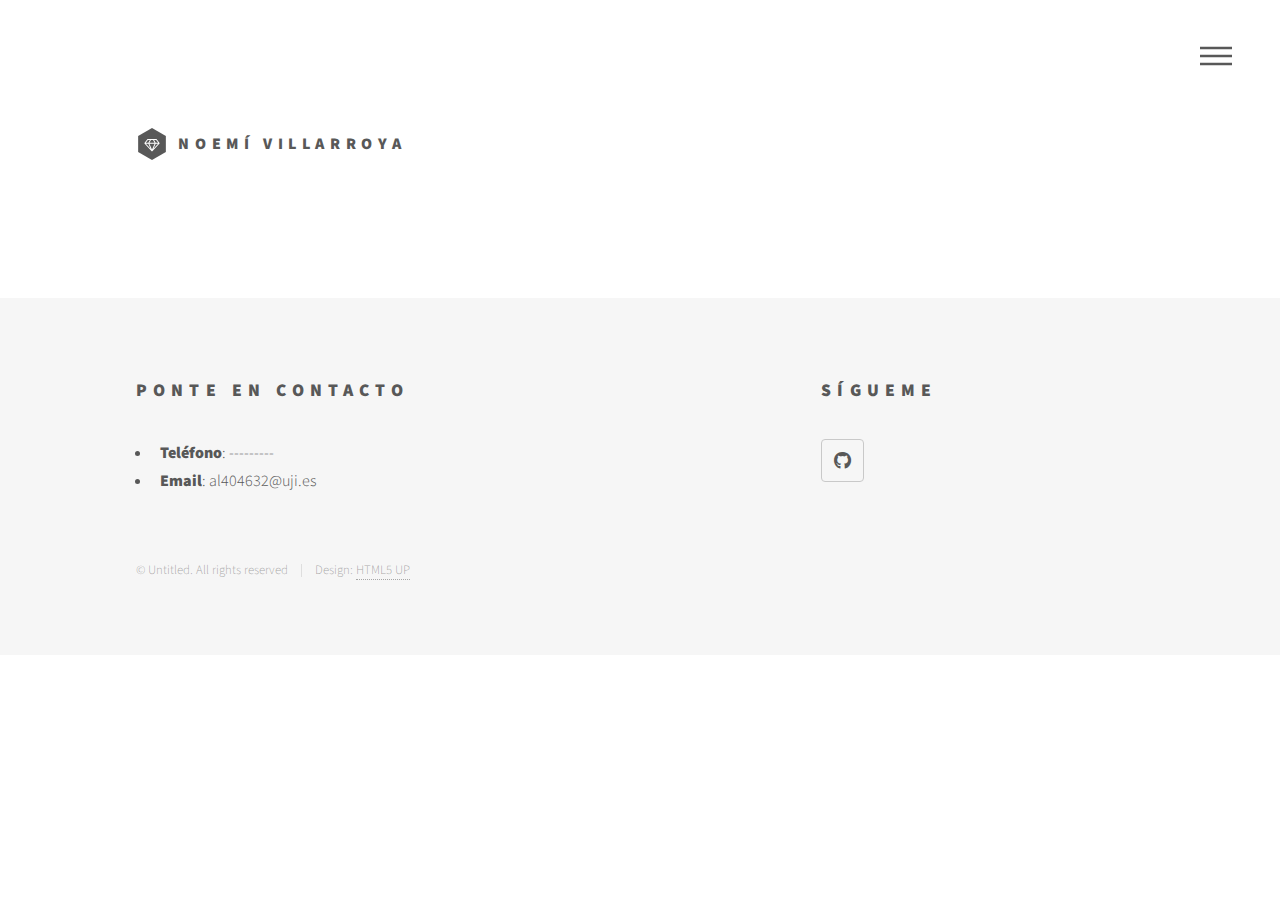
<file: Contacto.html>
<!DOCTYPE HTML>
<!--
	Phantom by HTML5 UP
	html5up.net | @ajlkn
	Free for personal and commercial use under the CCA 3.0 license (html5up.net/license)
-->
<html>
	<head>
		<title>Noemí Villarroya | Sobre Mí</title>
		<meta charset="utf-8" />
		<meta name="viewport" content="width=device-width, initial-scale=1, user-scalable=no" />
		<link rel="stylesheet" href="assets/css/main.css" />
		<noscript><link rel="stylesheet" href="assets/css/noscript.css" /></noscript>
	</head>
	<body class="is-preload">
		<!-- Wrapper -->
			<div id="wrapper">

				<!-- Header -->
					<header id="header">
						<div class="inner">

							<!-- Logo -->
								<a href="SobreMi.html" class="logo">
									<span class="symbol"><img src="images/logo.svg" alt="" /></span><span class="title">Noemí Villarroya</span>
								</a>

							<!-- Nav -->
								<nav>
									<ul>
										<li><a href="#menu">Menú</a></li>
									</ul>
								</nav>

						</div>
					</header>

				<!-- Menu -->
					<nav id="menu">
						<h2>Menú</h2>
						<ul>
							<li><a href="portfolio.html">Inicio</a></li>
							<li><a href="SobreMi.html">Sobre Mí</a></li>
							<li><a href="UltimosTrabajos.html">Últimos trabajos</a></li>
							<!--<li><a href="generic.html">Blog</a></li>-->
							<li><a href="Contacto.html">Contacto</a></li>
							<!--<li><a href="elements.html">Elements</a></li>-->
						</ul>
					</nav>

				<!-- Main -->
					<div id="main">
						<div class="inner">
						</div>
					</div>
				<!-- Footer -->
					<footer id="footer">
						<div class="inner">
							<section>
								<h2>Ponte en Contacto</h2>
								<!--<form method="post" action="#">
									<div class="fields">
										<div class="field half">
											<input type="text" name="name" id="name" placeholder="Name" />
										</div>
										<div class="field half">
											<input type="email" name="email" id="email" placeholder="Email" />
										</div>
										<div class="field">
											<textarea name="message" id="message" placeholder="Message"></textarea>
										</div>
									</div>
									<ul class="actions">
										<li><input type="submit" value="Send" class="primary" /></li>
									</ul>
								</form>-->

								<ul>
								<li><b>Teléfono</b>: --------- </li>
								<li><b>Email</b>: al404632@uji.es </li>
								</ul>
							</section>
							<section>
								<h2>Sígueme</h2>
								<ul class="icons">
									<!--<li><a href="#" class="icon brands style2 fa-twitter"><span class="label">Twitter</span></a></li>
									<li><a href="#" class="icon brands style2 fa-instagram"><span class="label">Instagram</span></a></li>-->
									<li><a href="https://github.com/Noemi09/Noemi09.github.io" class="icon brands style2 fa-github"><span class="label">GitHub</span></a></li>
									
								</ul>
							</section>
							<ul class="copyright">
								<li>&copy; Untitled. All rights reserved</li><li>Design: <a href="http://html5up.net">HTML5 UP</a></li>
							</ul>
						</div>
					</footer>

			</div>

		<!-- Scripts -->
			<script src="assets/js/jquery.min.js"></script>
			<script src="assets/js/browser.min.js"></script>
			<script src="assets/js/breakpoints.min.js"></script>
			<script src="assets/js/util.js"></script>
			<script src="assets/js/main.js"></script>

	</body>
</html>
</file>
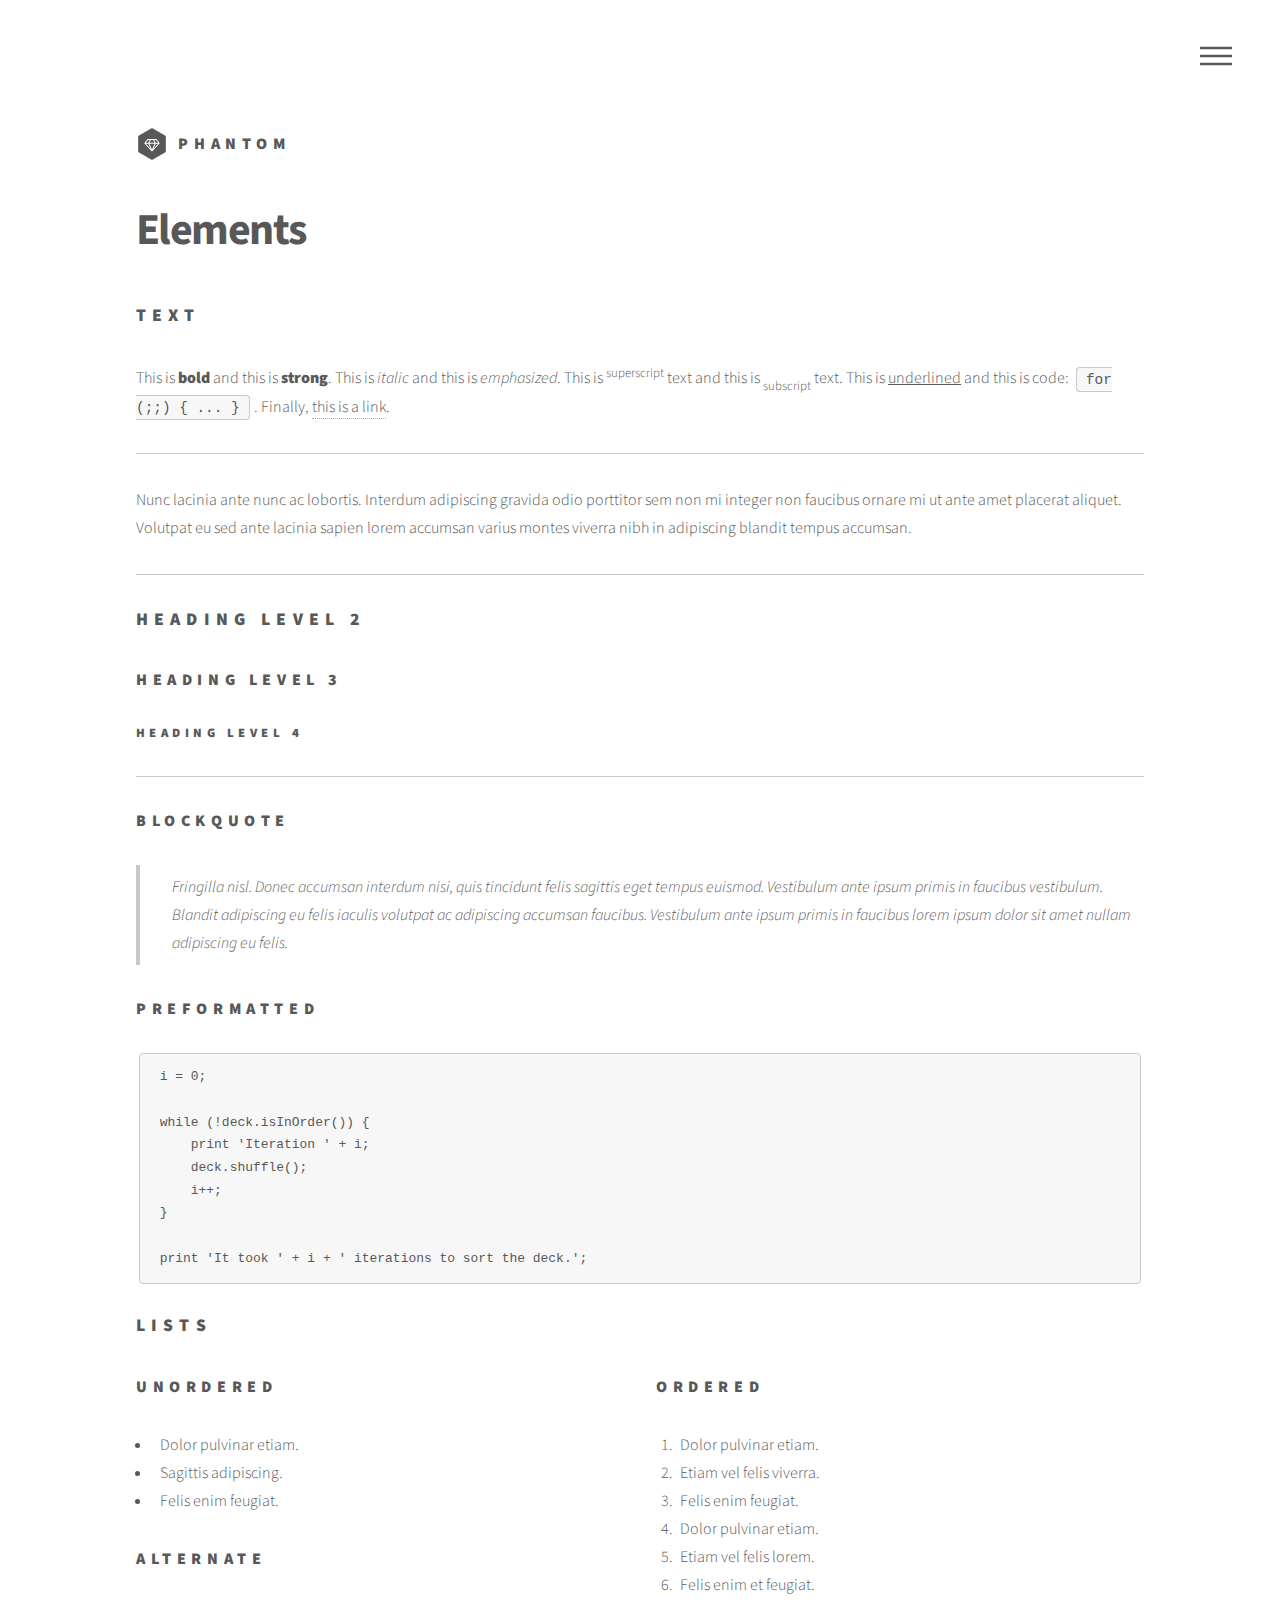
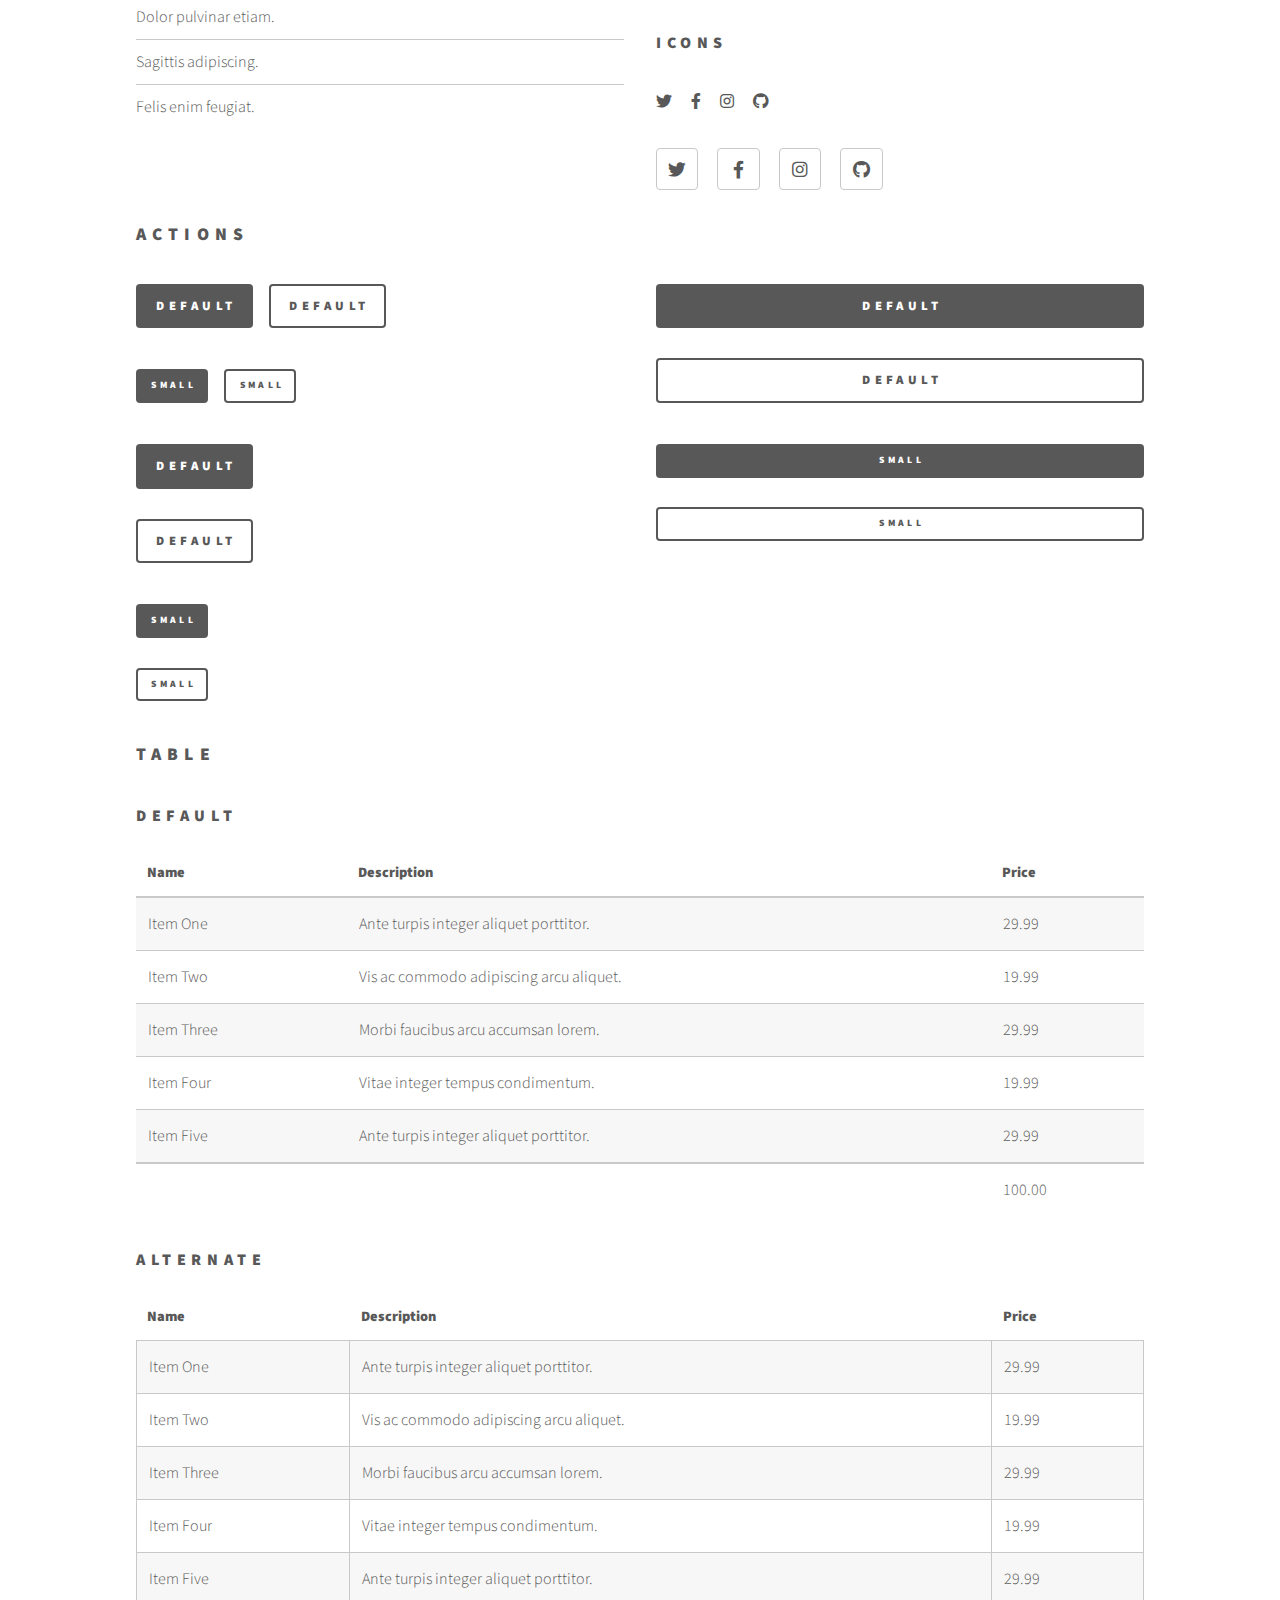
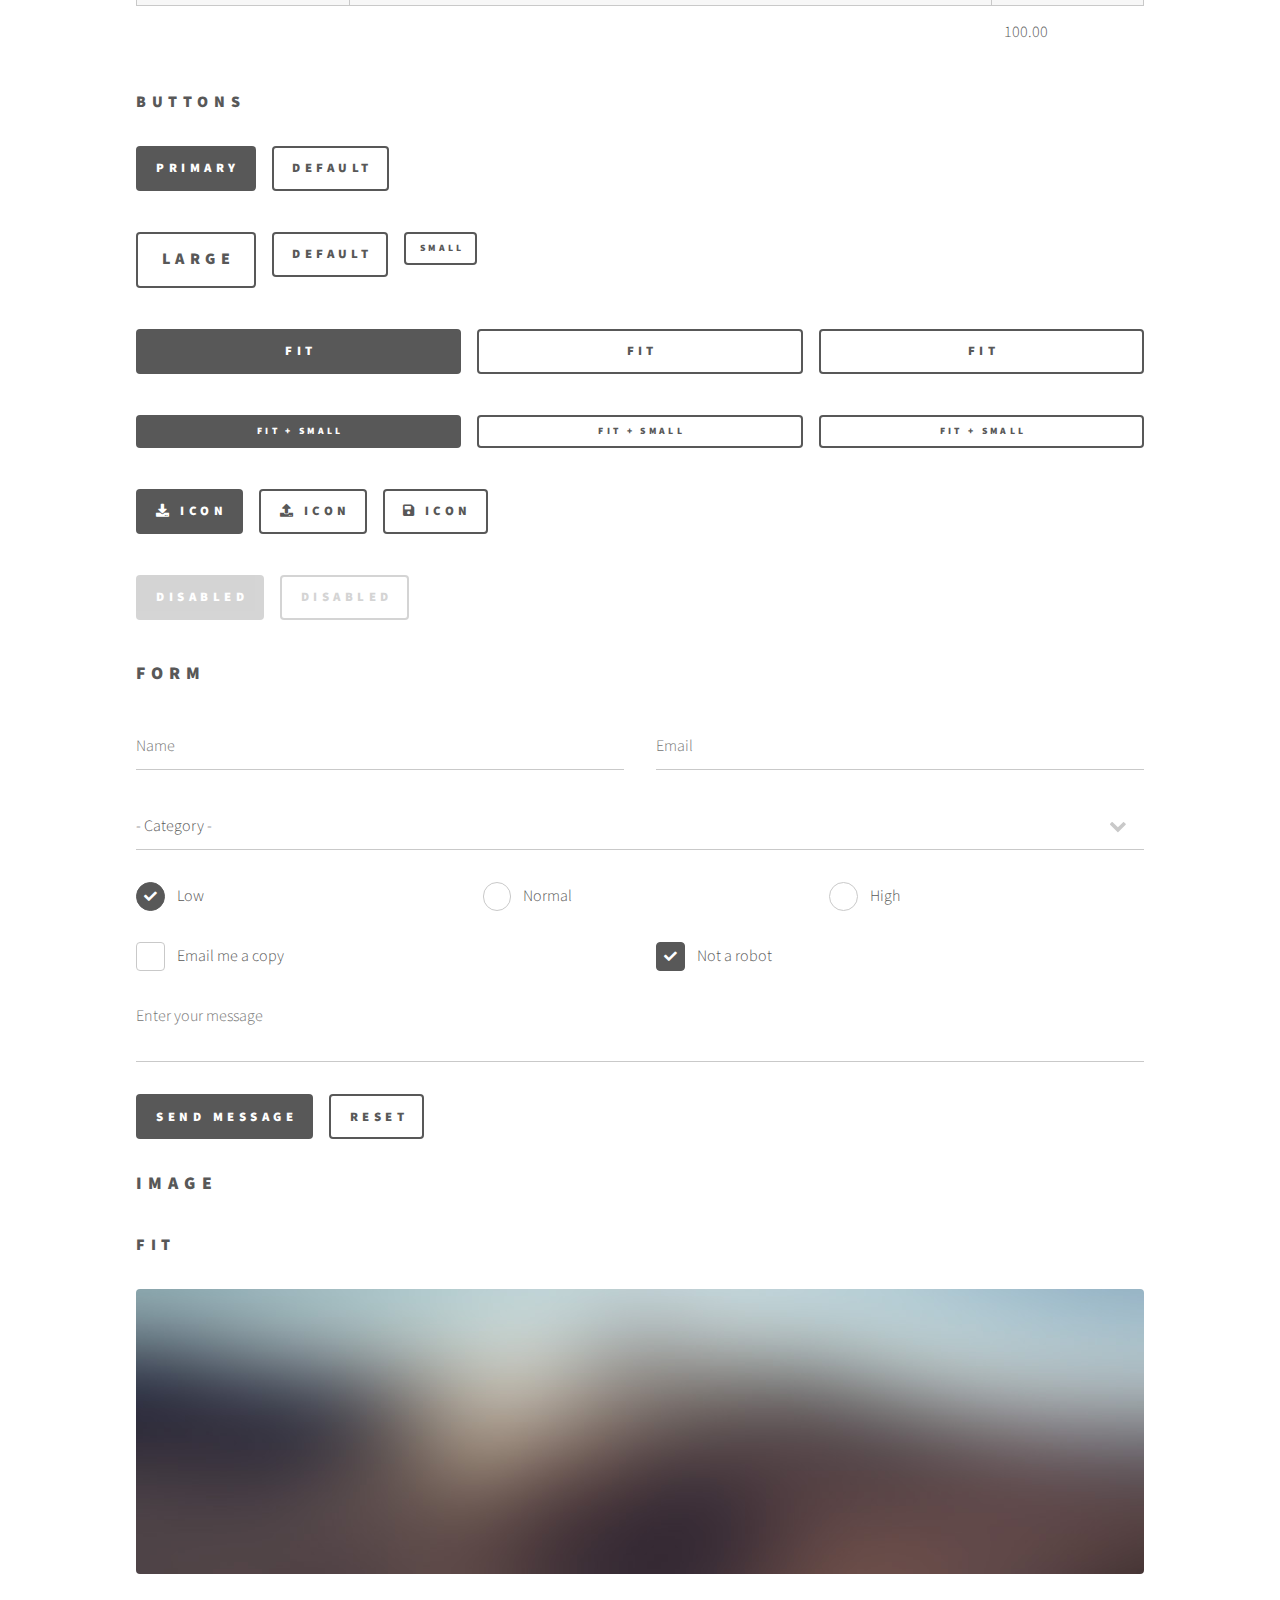
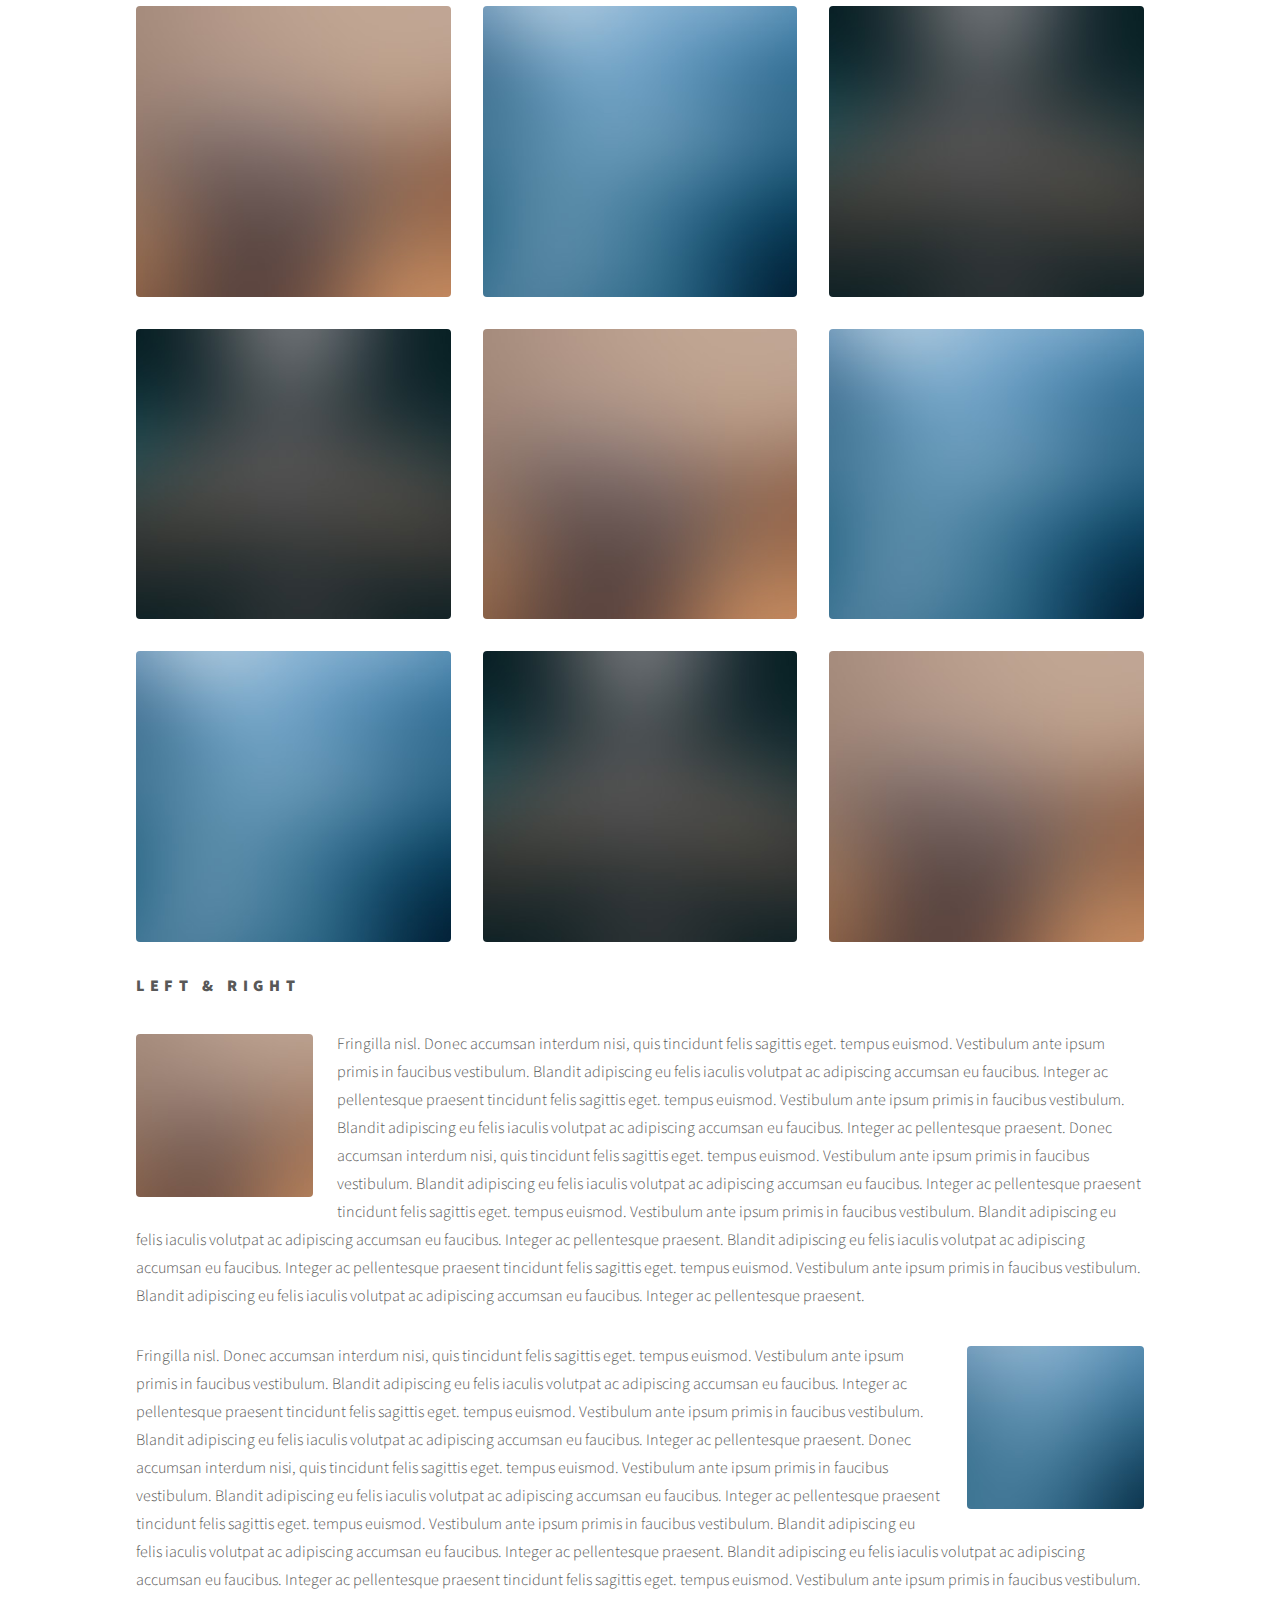
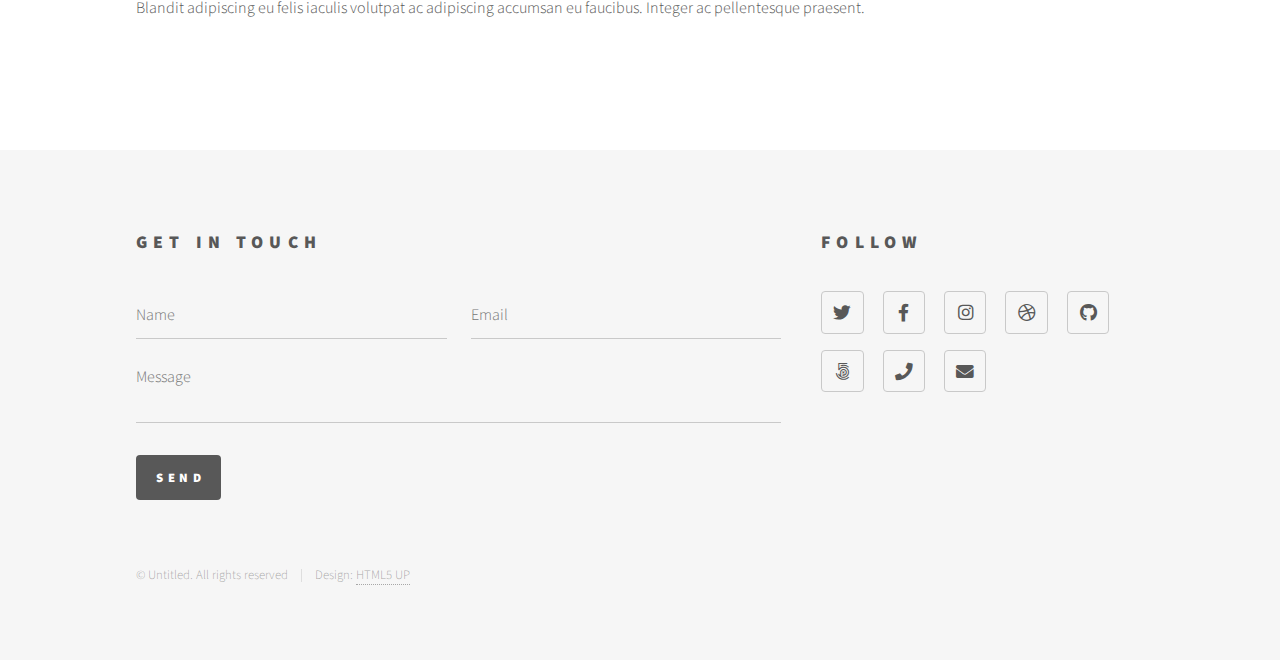
<file: elements.html>
<!DOCTYPE HTML>
<!--
	Phantom by HTML5 UP
	html5up.net | @ajlkn
	Free for personal and commercial use under the CCA 3.0 license (html5up.net/license)
-->
<html>
	<head>
		<title>Elements - Phantom by HTML5 UP</title>
		<meta charset="utf-8" />
		<meta name="viewport" content="width=device-width, initial-scale=1, user-scalable=no" />
		<link rel="stylesheet" href="assets/css/main.css" />
		<noscript><link rel="stylesheet" href="assets/css/noscript.css" /></noscript>
	</head>
	<body class="is-preload">
		<!-- Wrapper -->
			<div id="wrapper">

				<!-- Header -->
					<header id="header">
						<div class="inner">

							<!-- Logo -->
								<a href="index.html" class="logo">
									<span class="symbol"><img src="images/logo.svg" alt="" /></span><span class="title">Phantom</span>
								</a>

							<!-- Nav -->
								<nav>
									<ul>
										<li><a href="#menu">Menu</a></li>
									</ul>
								</nav>

						</div>
					</header>

				<!-- Menu -->
					<nav id="menu">
						<h2>Menu</h2>
						<ul>
							<li><a href="index.html">Home</a></li>
							<li><a href="generic.html">Ipsum veroeros</a></li>
							<li><a href="generic.html">Tempus etiam</a></li>
							<li><a href="generic.html">Consequat dolor</a></li>
							<li><a href="elements.html">Elements</a></li>
						</ul>
					</nav>

				<!-- Main -->
					<div id="main">
						<div class="inner">
							<h1>Elements</h1>

							<!-- Text -->
								<section>
									<h2>Text</h2>
									<p>This is <b>bold</b> and this is <strong>strong</strong>. This is <i>italic</i> and this is <em>emphasized</em>.
									This is <sup>superscript</sup> text and this is <sub>subscript</sub> text.
									This is <u>underlined</u> and this is code: <code>for (;;) { ... }</code>. Finally, <a href="#">this is a link</a>.</p>
									<hr />
									<p>Nunc lacinia ante nunc ac lobortis. Interdum adipiscing gravida odio porttitor sem non mi integer non faucibus ornare mi ut ante amet placerat aliquet. Volutpat eu sed ante lacinia sapien lorem accumsan varius montes viverra nibh in adipiscing blandit tempus accumsan.</p>
									<hr />
									<h2>Heading Level 2</h2>
									<h3>Heading Level 3</h3>
									<h4>Heading Level 4</h4>
									<hr />
									<h3>Blockquote</h3>
									<blockquote>Fringilla nisl. Donec accumsan interdum nisi, quis tincidunt felis sagittis eget tempus euismod. Vestibulum ante ipsum primis in faucibus vestibulum. Blandit adipiscing eu felis iaculis volutpat ac adipiscing accumsan faucibus. Vestibulum ante ipsum primis in faucibus lorem ipsum dolor sit amet nullam adipiscing eu felis.</blockquote>
									<h3>Preformatted</h3>
									<pre><code>i = 0;

while (!deck.isInOrder()) {
    print 'Iteration ' + i;
    deck.shuffle();
    i++;
}

print 'It took ' + i + ' iterations to sort the deck.';</code></pre>
								</section>

							<!-- Lists -->
								<section>
									<h2>Lists</h2>
									<div class="row">
										<div class="col-6 col-12-medium">
											<h3>Unordered</h3>
											<ul>
												<li>Dolor pulvinar etiam.</li>
												<li>Sagittis adipiscing.</li>
												<li>Felis enim feugiat.</li>
											</ul>
											<h3>Alternate</h3>
											<ul class="alt">
												<li>Dolor pulvinar etiam.</li>
												<li>Sagittis adipiscing.</li>
												<li>Felis enim feugiat.</li>
											</ul>
										</div>
										<div class="col-6 col-12-medium">
											<h3>Ordered</h3>
											<ol>
												<li>Dolor pulvinar etiam.</li>
												<li>Etiam vel felis viverra.</li>
												<li>Felis enim feugiat.</li>
												<li>Dolor pulvinar etiam.</li>
												<li>Etiam vel felis lorem.</li>
												<li>Felis enim et feugiat.</li>
											</ol>
											<h3>Icons</h3>
											<ul class="icons">
												<li><a href="#" class="icon brands style1 fa-twitter"><span class="label">Twitter</span></a></li>
												<li><a href="#" class="icon brands style1 fa-facebook-f"><span class="label">Facebook</span></a></li>
												<li><a href="#" class="icon brands style1 fa-instagram"><span class="label">Instagram</span></a></li>
												<li><a href="#" class="icon brands style1 fa-github"><span class="label">Github</span></a></li>
											</ul>
											<ul class="icons">
												<li><a href="#" class="icon brands style2 fa-twitter"><span class="label">Twitter</span></a></li>
												<li><a href="#" class="icon brands style2 fa-facebook-f"><span class="label">Facebook</span></a></li>
												<li><a href="#" class="icon brands style2 fa-instagram"><span class="label">Instagram</span></a></li>
												<li><a href="#" class="icon brands style2 fa-github"><span class="label">Github</span></a></li>
											</ul>
										</div>
									</div>
									<h2>Actions</h2>
									<div class="row">
										<div class="col-6 col-12-medium">
											<ul class="actions">
												<li><a href="#" class="button primary">Default</a></li>
												<li><a href="#" class="button">Default</a></li>
											</ul>
											<ul class="actions small">
												<li><a href="#" class="button primary small">Small</a></li>
												<li><a href="#" class="button small">Small</a></li>
											</ul>
											<ul class="actions stacked">
												<li><a href="#" class="button primary">Default</a></li>
												<li><a href="#" class="button">Default</a></li>
											</ul>
											<ul class="actions stacked">
												<li><a href="#" class="button primary small">Small</a></li>
												<li><a href="#" class="button small">Small</a></li>
											</ul>
										</div>
										<div class="col-6 col-12-medium">
											<ul class="actions stacked">
												<li><a href="#" class="button primary fit">Default</a></li>
												<li><a href="#" class="button fit">Default</a></li>
											</ul>
											<ul class="actions stacked">
												<li><a href="#" class="button primary small fit">Small</a></li>
												<li><a href="#" class="button small fit">Small</a></li>
											</ul>
										</div>
									</div>
								</section>

							<!-- Table -->
								<section>
									<h2>Table</h2>
									<h3>Default</h3>
									<div class="table-wrapper">
										<table>
											<thead>
												<tr>
													<th>Name</th>
													<th>Description</th>
													<th>Price</th>
												</tr>
											</thead>
											<tbody>
												<tr>
													<td>Item One</td>
													<td>Ante turpis integer aliquet porttitor.</td>
													<td>29.99</td>
												</tr>
												<tr>
													<td>Item Two</td>
													<td>Vis ac commodo adipiscing arcu aliquet.</td>
													<td>19.99</td>
												</tr>
												<tr>
													<td>Item Three</td>
													<td> Morbi faucibus arcu accumsan lorem.</td>
													<td>29.99</td>
												</tr>
												<tr>
													<td>Item Four</td>
													<td>Vitae integer tempus condimentum.</td>
													<td>19.99</td>
												</tr>
												<tr>
													<td>Item Five</td>
													<td>Ante turpis integer aliquet porttitor.</td>
													<td>29.99</td>
												</tr>
											</tbody>
											<tfoot>
												<tr>
													<td colspan="2"></td>
													<td>100.00</td>
												</tr>
											</tfoot>
										</table>
									</div>

									<h3>Alternate</h3>
									<div class="table-wrapper">
										<table class="alt">
											<thead>
												<tr>
													<th>Name</th>
													<th>Description</th>
													<th>Price</th>
												</tr>
											</thead>
											<tbody>
												<tr>
													<td>Item One</td>
													<td>Ante turpis integer aliquet porttitor.</td>
													<td>29.99</td>
												</tr>
												<tr>
													<td>Item Two</td>
													<td>Vis ac commodo adipiscing arcu aliquet.</td>
													<td>19.99</td>
												</tr>
												<tr>
													<td>Item Three</td>
													<td> Morbi faucibus arcu accumsan lorem.</td>
													<td>29.99</td>
												</tr>
												<tr>
													<td>Item Four</td>
													<td>Vitae integer tempus condimentum.</td>
													<td>19.99</td>
												</tr>
												<tr>
													<td>Item Five</td>
													<td>Ante turpis integer aliquet porttitor.</td>
													<td>29.99</td>
												</tr>
											</tbody>
											<tfoot>
												<tr>
													<td colspan="2"></td>
													<td>100.00</td>
												</tr>
											</tfoot>
										</table>
									</div>
								</section>

							<!-- Buttons -->
								<section>
									<h3>Buttons</h3>
									<ul class="actions">
										<li><a href="#" class="button primary">Primary</a></li>
										<li><a href="#" class="button">Default</a></li>
									</ul>
									<ul class="actions">
										<li><a href="#" class="button large">Large</a></li>
										<li><a href="#" class="button">Default</a></li>
										<li><a href="#" class="button small">Small</a></li>
									</ul>
									<ul class="actions fit">
										<li><a href="#" class="button primary fit">Fit</a></li>
										<li><a href="#" class="button fit">Fit</a></li>
										<li><a href="#" class="button fit">Fit</a></li>
									</ul>
									<ul class="actions fit small">
										<li><a href="#" class="button primary fit small">Fit + Small</a></li>
										<li><a href="#" class="button fit small">Fit + Small</a></li>
										<li><a href="#" class="button fit small">Fit + Small</a></li>
									</ul>
									<ul class="actions">
										<li><a href="#" class="button primary icon solid fa-download">Icon</a></li>
										<li><a href="#" class="button icon solid fa-upload">Icon</a></li>
										<li><a href="#" class="button icon solid fa-save">Icon</a></li>
									</ul>
									<ul class="actions">
										<li><span class="button primary disabled">Disabled</span></li>
										<li><span class="button disabled">Disabled</span></li>
									</ul>
								</section>

							<!-- Form -->
								<section>
									<h2>Form</h2>
									<form method="post" action="#">
										<div class="row gtr-uniform">
											<div class="col-6 col-12-xsmall">
												<input type="text" name="demo-name" id="demo-name" value="" placeholder="Name" />
											</div>
											<div class="col-6 col-12-xsmall">
												<input type="email" name="demo-email" id="demo-email" value="" placeholder="Email" />
											</div>
											<div class="col-12">
												<select name="demo-category" id="demo-category">
													<option value="">- Category -</option>
													<option value="1">Manufacturing</option>
													<option value="1">Shipping</option>
													<option value="1">Administration</option>
													<option value="1">Human Resources</option>
												</select>
											</div>
											<div class="col-4 col-12-small">
												<input type="radio" id="demo-priority-low" name="demo-priority" checked>
												<label for="demo-priority-low">Low</label>
											</div>
											<div class="col-4 col-12-small">
												<input type="radio" id="demo-priority-normal" name="demo-priority">
												<label for="demo-priority-normal">Normal</label>
											</div>
											<div class="col-4 col-12-small">
												<input type="radio" id="demo-priority-high" name="demo-priority">
												<label for="demo-priority-high">High</label>
											</div>
											<div class="col-6 col-12-small">
												<input type="checkbox" id="demo-copy" name="demo-copy">
												<label for="demo-copy">Email me a copy</label>
											</div>
											<div class="col-6 col-12-small">
												<input type="checkbox" id="demo-human" name="demo-human" checked>
												<label for="demo-human">Not a robot</label>
											</div>
											<div class="col-12">
												<textarea name="demo-message" id="demo-message" placeholder="Enter your message" rows="6"></textarea>
											</div>
											<div class="col-12">
												<ul class="actions">
													<li><input type="submit" value="Send Message" class="primary" /></li>
													<li><input type="reset" value="Reset" /></li>
												</ul>
											</div>
										</div>
									</form>
								</section>

							<!-- Image -->
								<section>
									<h2>Image</h2>
									<h3>Fit</h3>
									<div class="box alt">
										<div class="row gtr-uniform">
											<div class="col-12"><span class="image fit"><img src="images/pic13.jpg" alt="" /></span></div>
											<div class="col-4"><span class="image fit"><img src="images/pic01.jpg" alt="" /></span></div>
											<div class="col-4"><span class="image fit"><img src="images/pic02.jpg" alt="" /></span></div>
											<div class="col-4"><span class="image fit"><img src="images/pic03.jpg" alt="" /></span></div>
											<div class="col-4"><span class="image fit"><img src="images/pic03.jpg" alt="" /></span></div>
											<div class="col-4"><span class="image fit"><img src="images/pic01.jpg" alt="" /></span></div>
											<div class="col-4"><span class="image fit"><img src="images/pic02.jpg" alt="" /></span></div>
											<div class="col-4"><span class="image fit"><img src="images/pic02.jpg" alt="" /></span></div>
											<div class="col-4"><span class="image fit"><img src="images/pic03.jpg" alt="" /></span></div>
											<div class="col-4"><span class="image fit"><img src="images/pic01.jpg" alt="" /></span></div>
										</div>
									</div>
									<h3>Left &amp; Right</h3>
									<p><span class="image left"><img src="images/pic14.jpg" alt="" /></span>Fringilla nisl. Donec accumsan interdum nisi, quis tincidunt felis sagittis eget. tempus euismod. Vestibulum ante ipsum primis in faucibus vestibulum. Blandit adipiscing eu felis iaculis volutpat ac adipiscing accumsan eu faucibus. Integer ac pellentesque praesent tincidunt felis sagittis eget. tempus euismod. Vestibulum ante ipsum primis in faucibus vestibulum. Blandit adipiscing eu felis iaculis volutpat ac adipiscing accumsan eu faucibus. Integer ac pellentesque praesent. Donec accumsan interdum nisi, quis tincidunt felis sagittis eget. tempus euismod. Vestibulum ante ipsum primis in faucibus vestibulum. Blandit adipiscing eu felis iaculis volutpat ac adipiscing accumsan eu faucibus. Integer ac pellentesque praesent tincidunt felis sagittis eget. tempus euismod. Vestibulum ante ipsum primis in faucibus vestibulum. Blandit adipiscing eu felis iaculis volutpat ac adipiscing accumsan eu faucibus. Integer ac pellentesque praesent. Blandit adipiscing eu felis iaculis volutpat ac adipiscing accumsan eu faucibus. Integer ac pellentesque praesent tincidunt felis sagittis eget. tempus euismod. Vestibulum ante ipsum primis in faucibus vestibulum. Blandit adipiscing eu felis iaculis volutpat ac adipiscing accumsan eu faucibus. Integer ac pellentesque praesent.</p>
									<p><span class="image right"><img src="images/pic15.jpg" alt="" /></span>Fringilla nisl. Donec accumsan interdum nisi, quis tincidunt felis sagittis eget. tempus euismod. Vestibulum ante ipsum primis in faucibus vestibulum. Blandit adipiscing eu felis iaculis volutpat ac adipiscing accumsan eu faucibus. Integer ac pellentesque praesent tincidunt felis sagittis eget. tempus euismod. Vestibulum ante ipsum primis in faucibus vestibulum. Blandit adipiscing eu felis iaculis volutpat ac adipiscing accumsan eu faucibus. Integer ac pellentesque praesent. Donec accumsan interdum nisi, quis tincidunt felis sagittis eget. tempus euismod. Vestibulum ante ipsum primis in faucibus vestibulum. Blandit adipiscing eu felis iaculis volutpat ac adipiscing accumsan eu faucibus. Integer ac pellentesque praesent tincidunt felis sagittis eget. tempus euismod. Vestibulum ante ipsum primis in faucibus vestibulum. Blandit adipiscing eu felis iaculis volutpat ac adipiscing accumsan eu faucibus. Integer ac pellentesque praesent. Blandit adipiscing eu felis iaculis volutpat ac adipiscing accumsan eu faucibus. Integer ac pellentesque praesent tincidunt felis sagittis eget. tempus euismod. Vestibulum ante ipsum primis in faucibus vestibulum. Blandit adipiscing eu felis iaculis volutpat ac adipiscing accumsan eu faucibus. Integer ac pellentesque praesent.</p>
								</section>

						</div>
					</div>

				<!-- Footer -->
					<footer id="footer">
						<div class="inner">
							<section>
								<h2>Get in touch</h2>
								<form method="post" action="#">
									<div class="fields">
										<div class="field half">
											<input type="text" name="name" id="name" placeholder="Name" />
										</div>
										<div class="field half">
											<input type="email" name="email" id="email" placeholder="Email" />
										</div>
										<div class="field">
											<textarea name="message" id="message" placeholder="Message"></textarea>
										</div>
									</div>
									<ul class="actions">
										<li><input type="submit" value="Send" class="primary" /></li>
									</ul>
								</form>
							</section>
							<section>
								<h2>Follow</h2>
								<ul class="icons">
									<li><a href="#" class="icon brands style2 fa-twitter"><span class="label">Twitter</span></a></li>
									<li><a href="#" class="icon brands style2 fa-facebook-f"><span class="label">Facebook</span></a></li>
									<li><a href="#" class="icon brands style2 fa-instagram"><span class="label">Instagram</span></a></li>
									<li><a href="#" class="icon brands style2 fa-dribbble"><span class="label">Dribbble</span></a></li>
									<li><a href="#" class="icon brands style2 fa-github"><span class="label">GitHub</span></a></li>
									<li><a href="#" class="icon brands style2 fa-500px"><span class="label">500px</span></a></li>
									<li><a href="#" class="icon solid style2 fa-phone"><span class="label">Phone</span></a></li>
									<li><a href="#" class="icon solid style2 fa-envelope"><span class="label">Email</span></a></li>
								</ul>
							</section>
							<ul class="copyright">
								<li>&copy; Untitled. All rights reserved</li><li>Design: <a href="http://html5up.net">HTML5 UP</a></li>
							</ul>
						</div>
					</footer>

			</div>

		<!-- Scripts -->
			<script src="assets/js/jquery.min.js"></script>
			<script src="assets/js/browser.min.js"></script>
			<script src="assets/js/breakpoints.min.js"></script>
			<script src="assets/js/util.js"></script>
			<script src="assets/js/main.js"></script>

	</body>
</html>
</file>
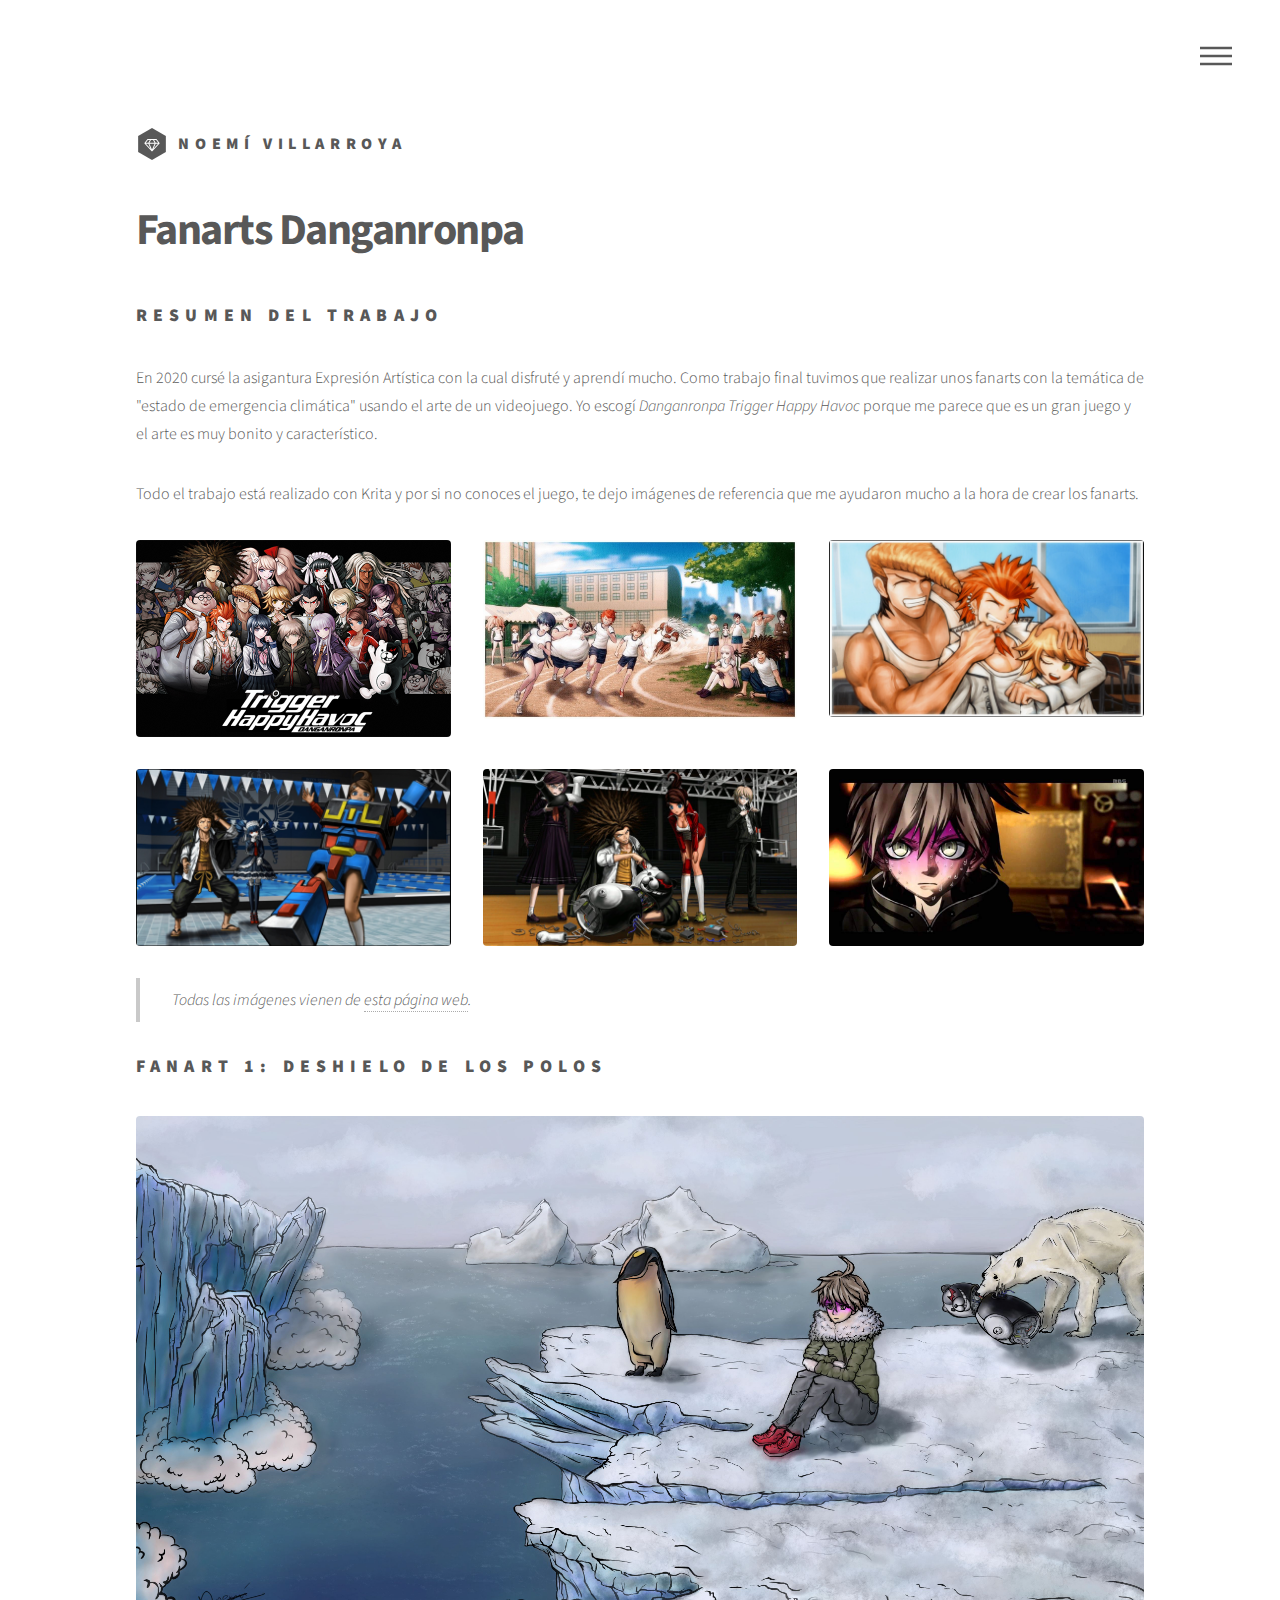
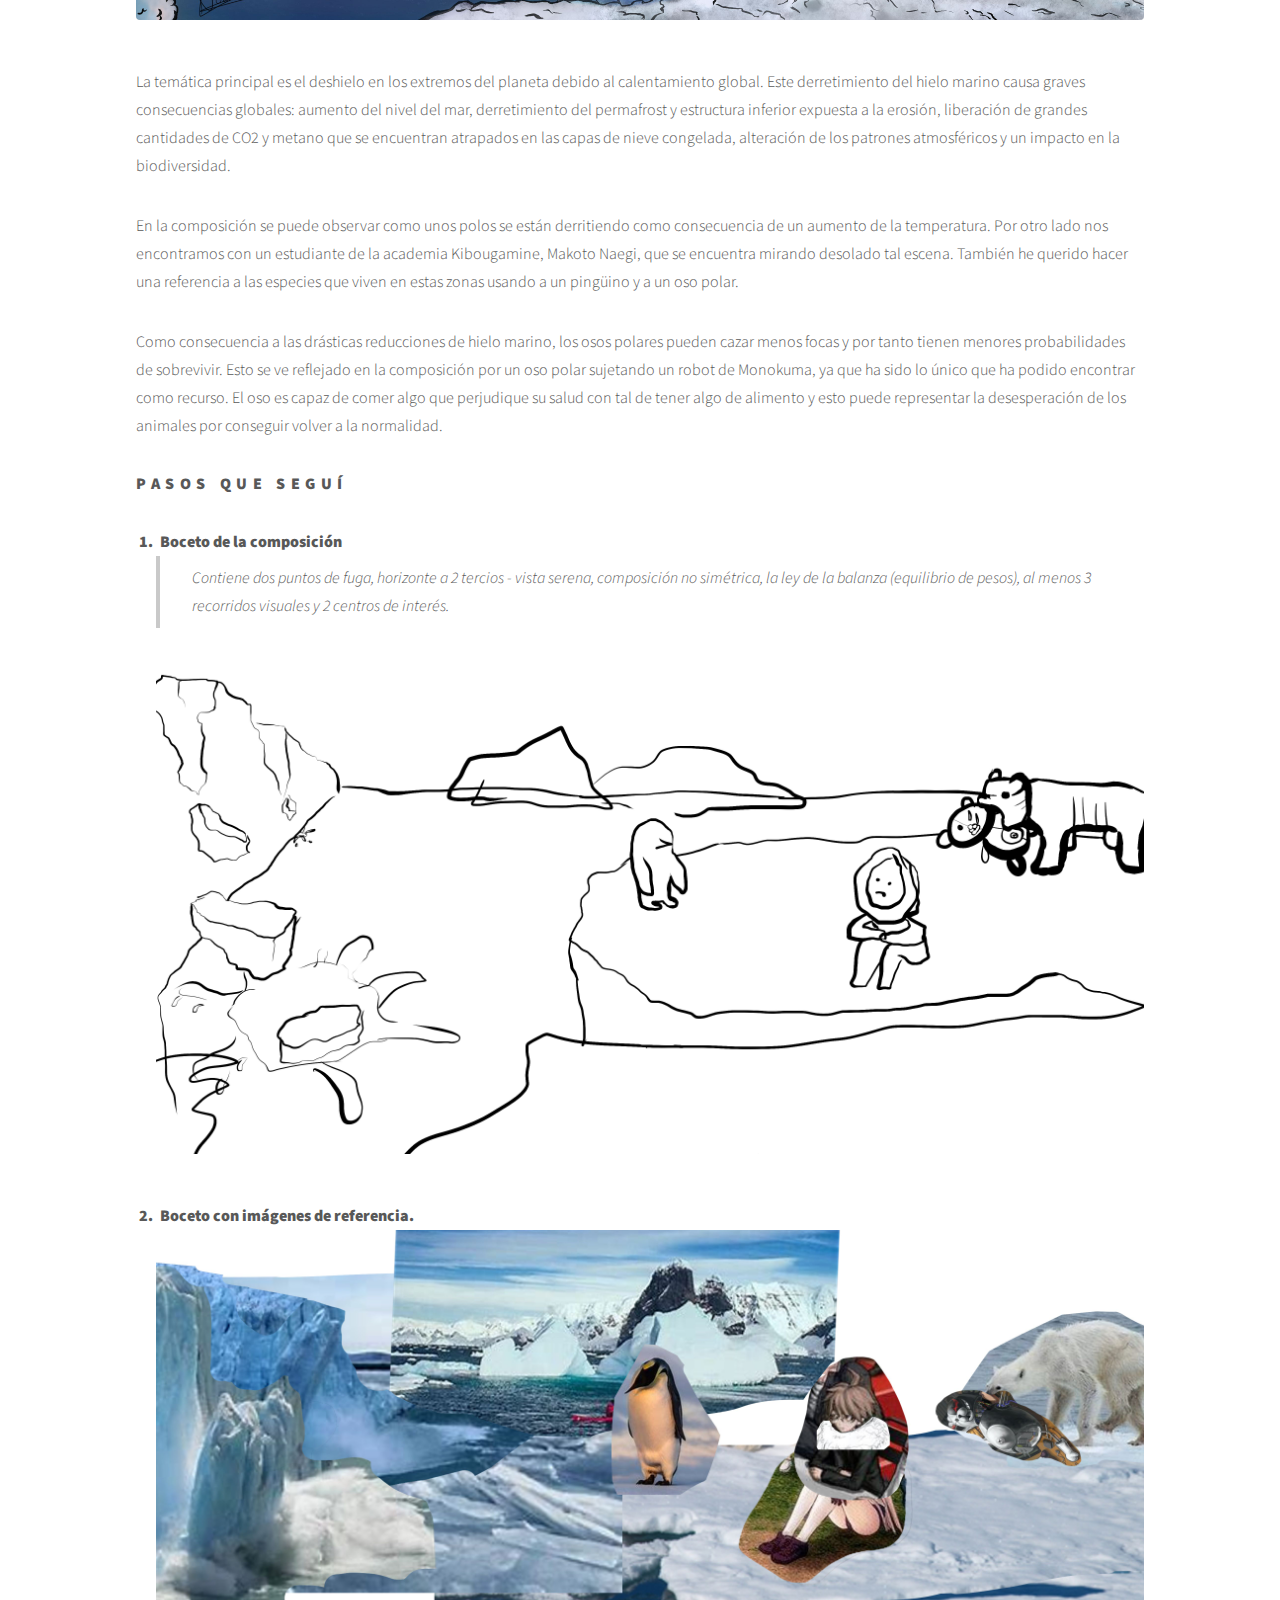
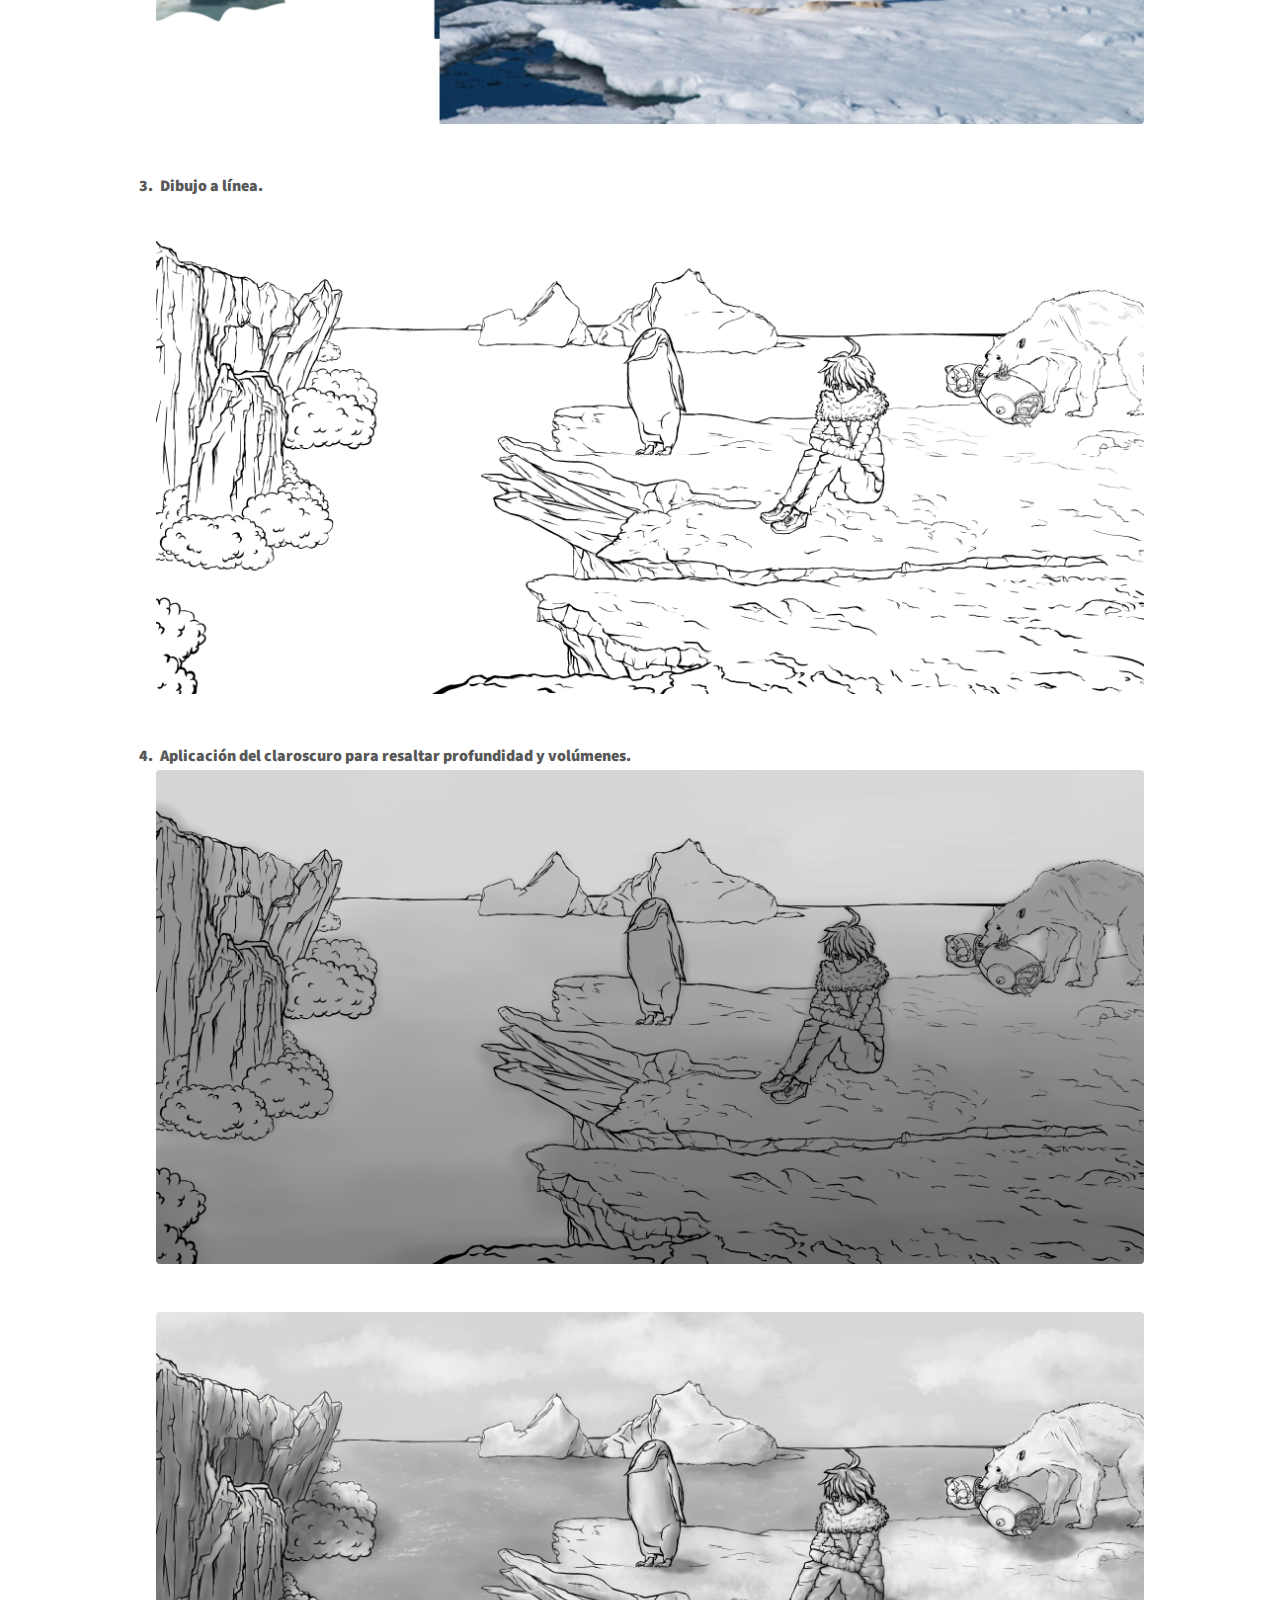
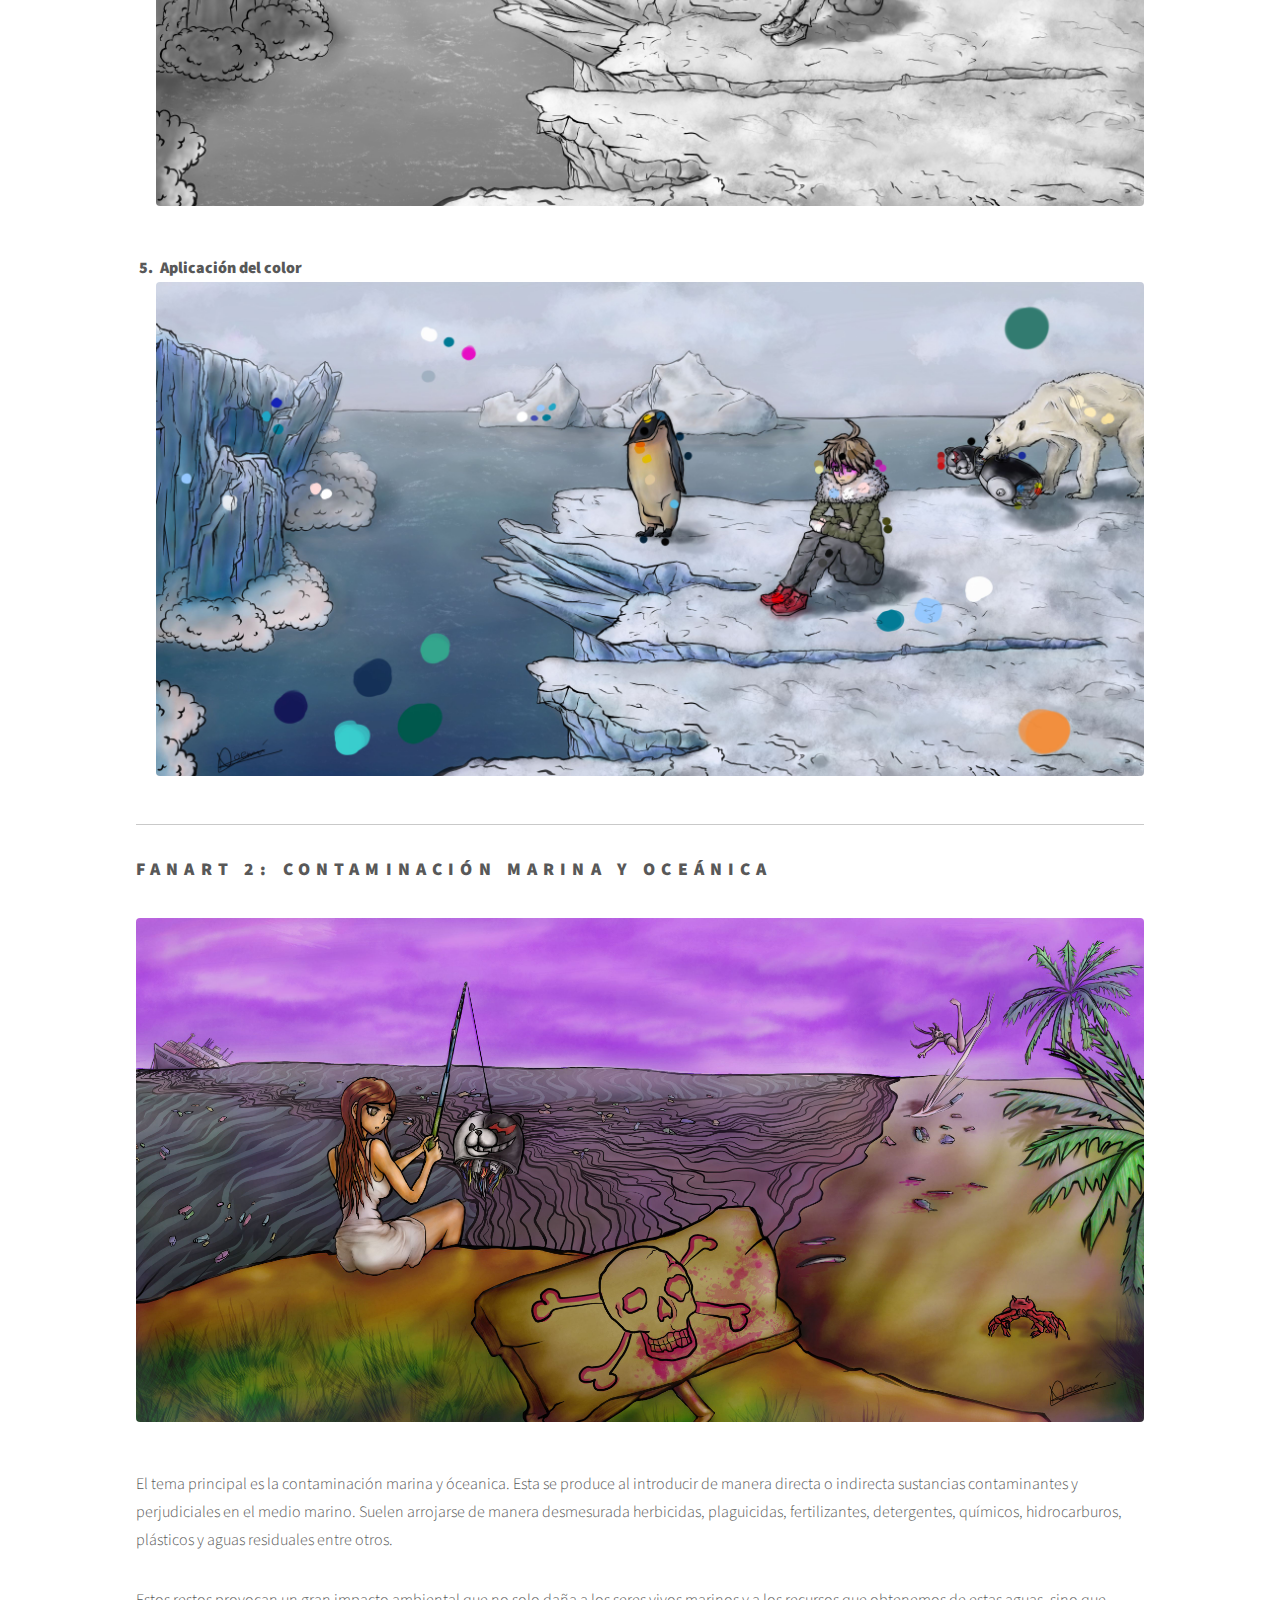
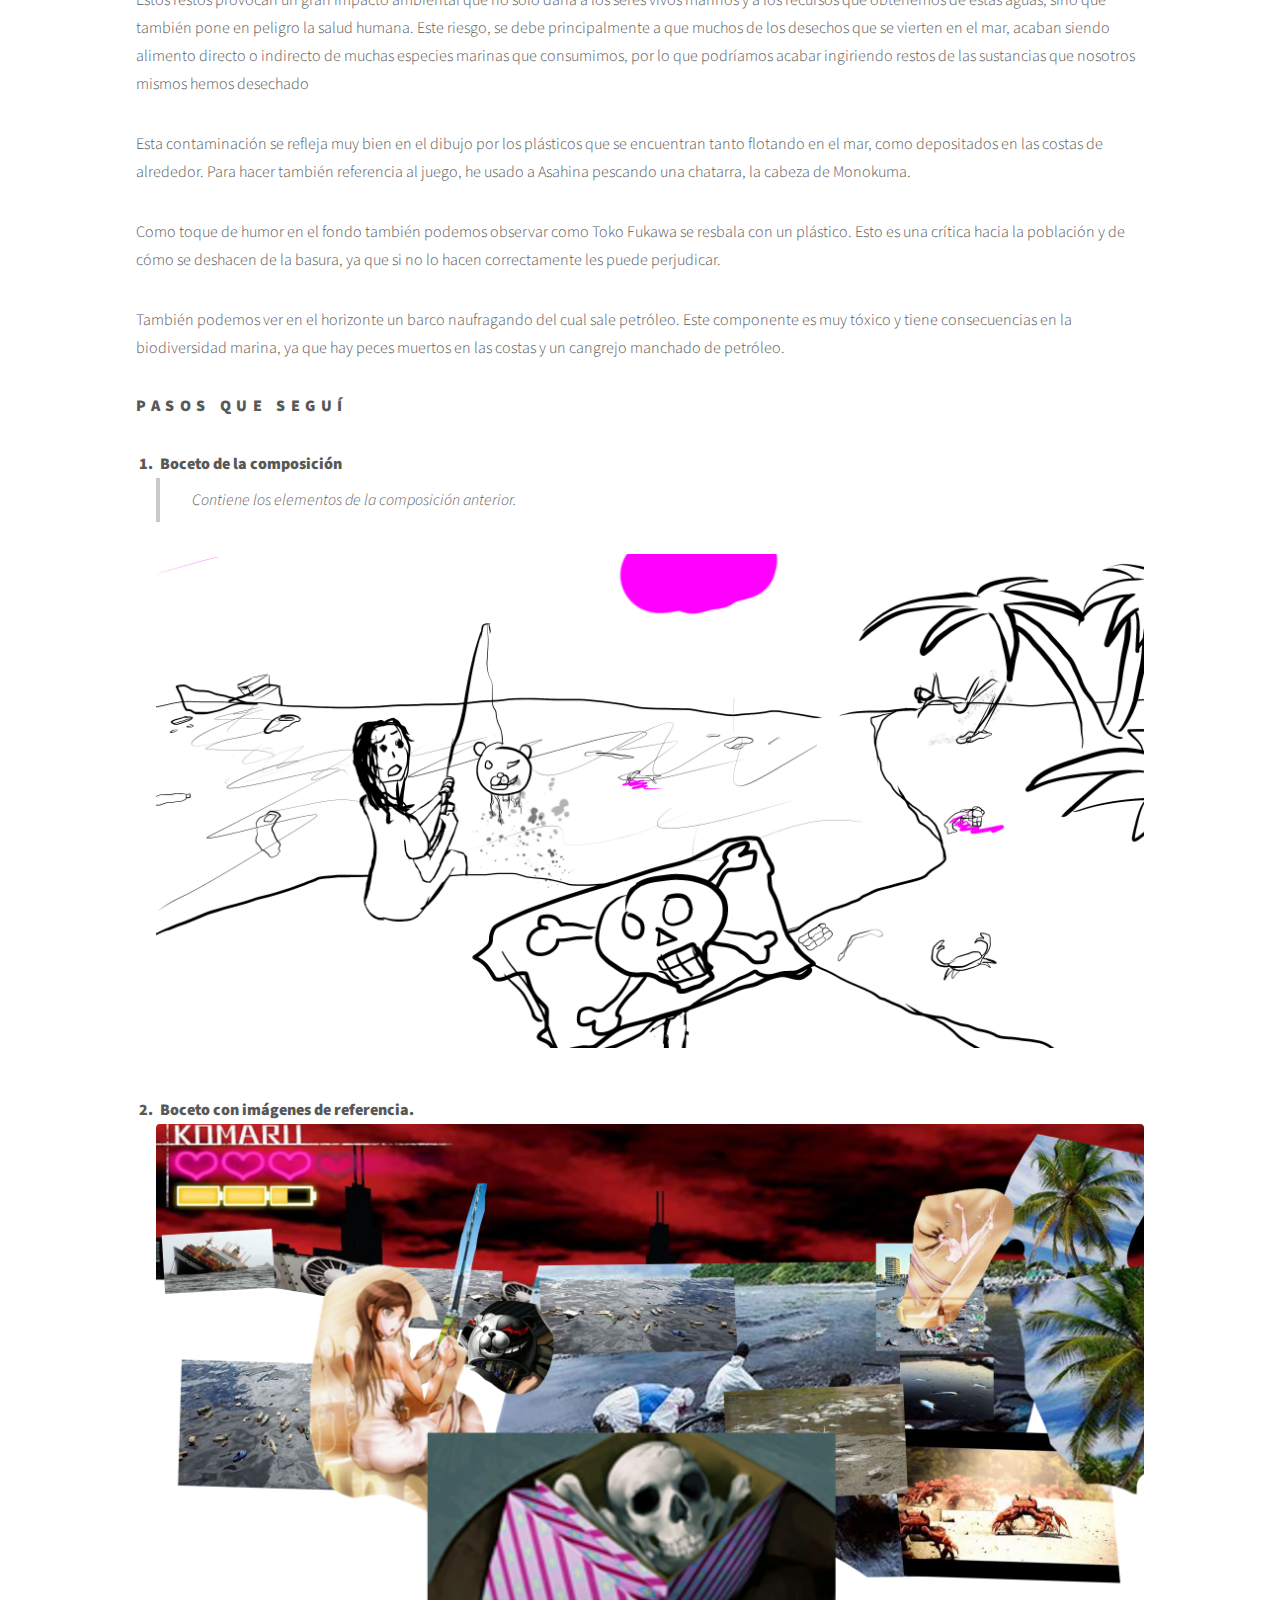
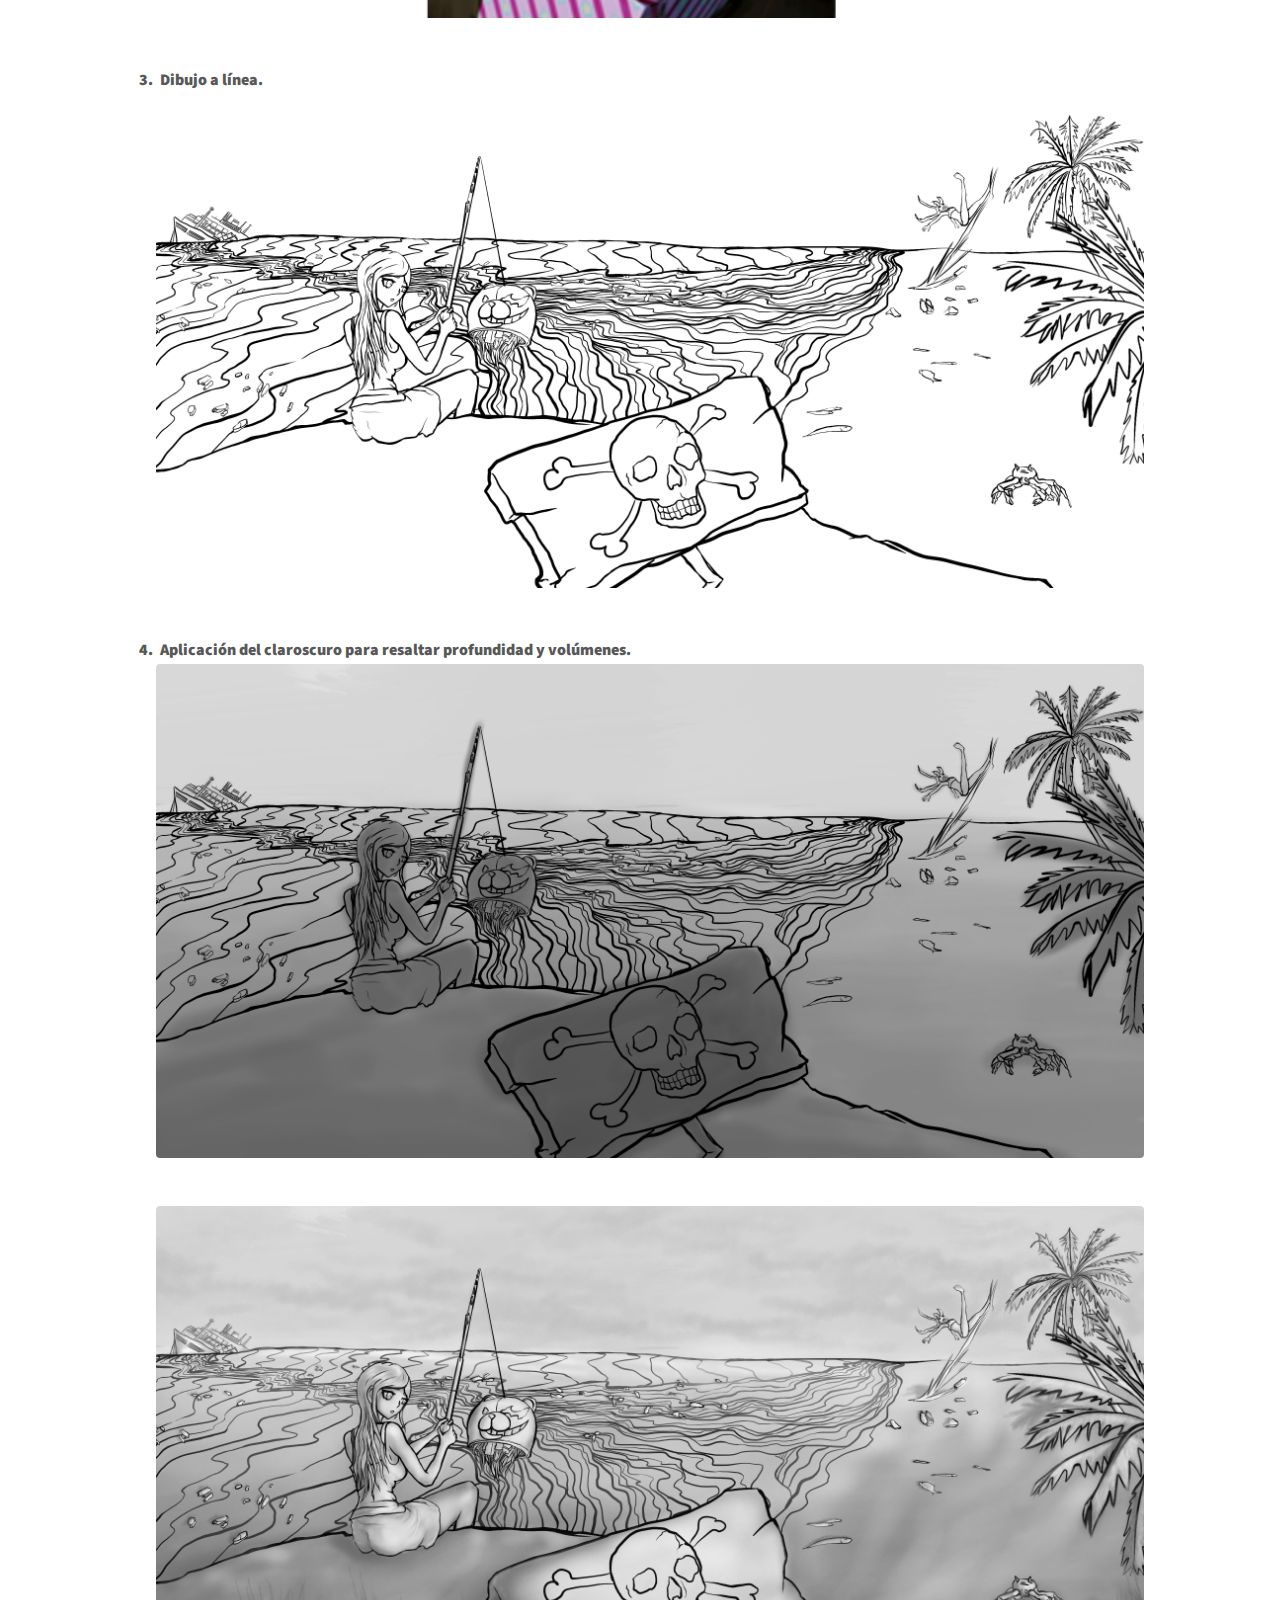
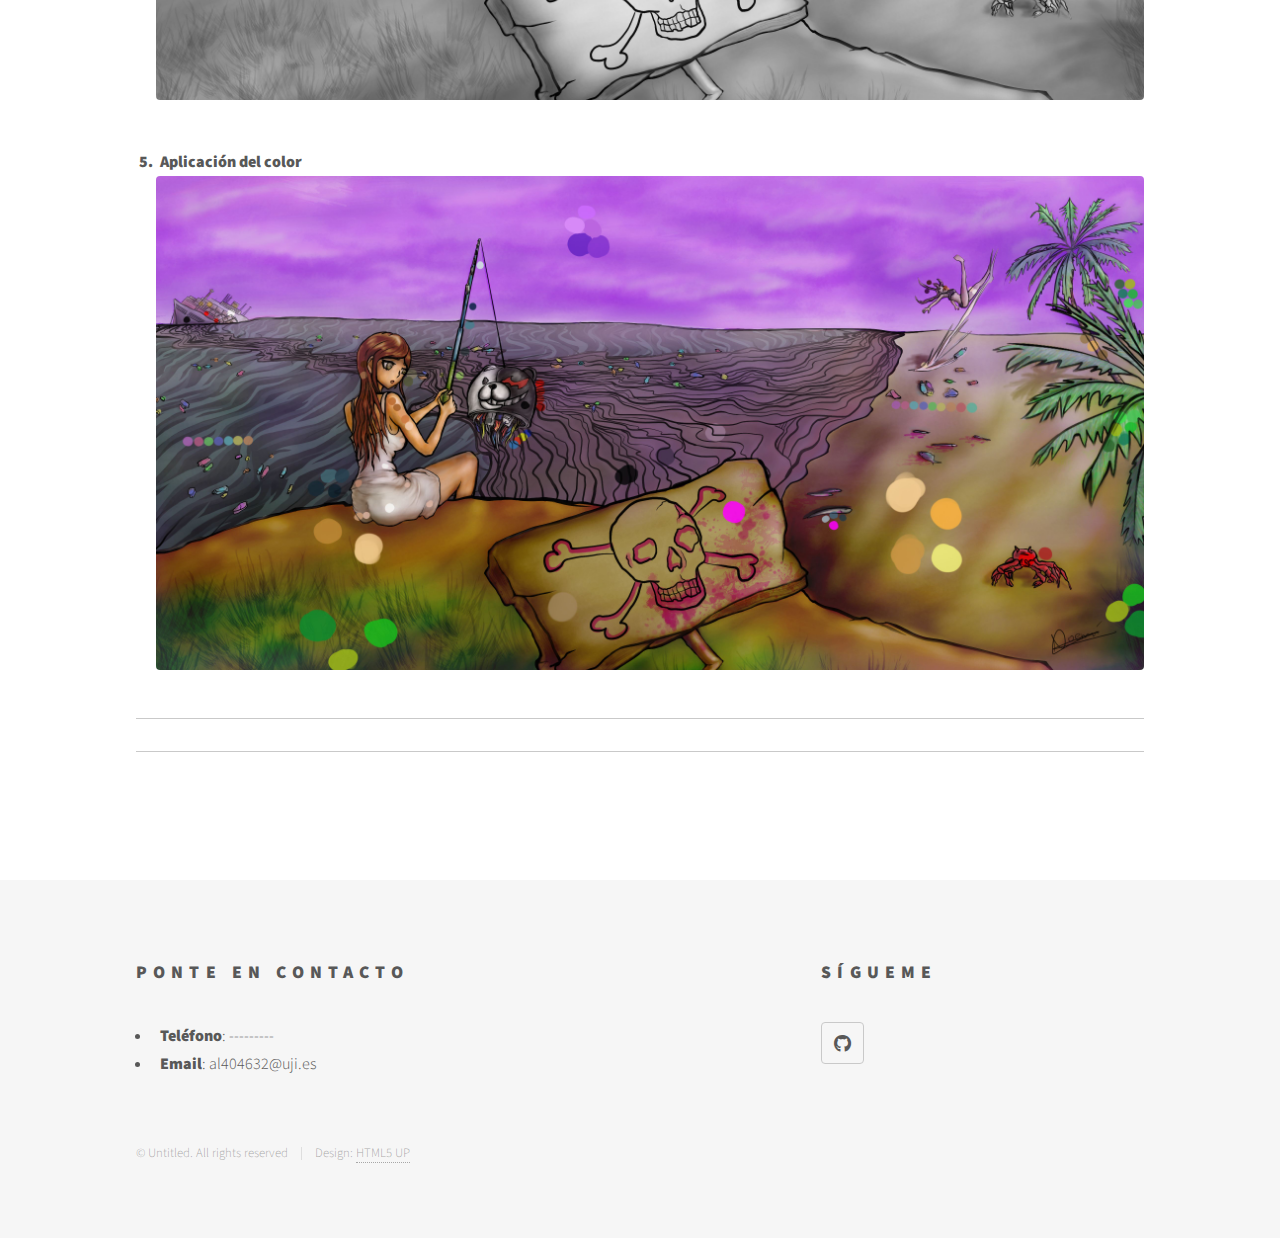
<file: fanarts.html>
<!DOCTYPE HTML>
<!--
	Phantom by HTML5 UP
	html5up.net | @ajlkn
	Free for personal and commercial use under the CCA 3.0 license (html5up.net/license)
-->
<html>
	<head>
		<title>Noemí Villarroya | Fanarts Danganronpa</title>
		<meta charset="utf-8" />
		<meta name="viewport" content="width=device-width, initial-scale=1, user-scalable=no" />
		<link rel="stylesheet" href="assets/css/main.css" />
		<noscript><link rel="stylesheet" href="assets/css/noscript.css" /></noscript>
	</head>
	<body class="is-preload">
		<!-- Wrapper -->
			<div id="wrapper">

				<!-- Header -->
					<header id="header">
						<div class="inner">

							<!-- Logo -->
								<a href="SobreMi.html" class="logo">
									<span class="symbol"><img src="images/logo.svg" alt="" /></span><span class="title">Noemí Villarroya</span>
								</a>

							<!-- Nav -->
								<nav>
									<ul>
										<li><a href="#menu">Menú</a></li>
									</ul>
								</nav>

						</div>
					</header>

				<!-- Menu -->
					<nav id="menu">
						<h2>Menú</h2>
						<ul>
							<li><a href="portfolio.html">Inicio</a></li>
							<li><a href="SobreMi.html">Sobre Mí</a></li>
							<li><a href="UltimosTrabajos.html">Últimos trabajos</a></li>
							<!--<li><a href="generic.html">Blog</a></li>-->
							<li><a href="Contacto.html">Contacto</a></li>
							<!--<li><a href="elements.html">Elements</a></li>-->
						</ul>
					</nav>

				<!-- Main -->
					<div id="main">
						<div class="inner">
							<h1>Fanarts Danganronpa</h1>
							
							<h2>Resumen del trabajo</h2>
							<p>En 2020 cursé la asigantura Expresión Artística con la cual disfruté y aprendí mucho. Como trabajo final tuvimos que realizar unos fanarts con la temática de "estado de emergencia climática" usando el arte de un videojuego. Yo escogí <i>Danganronpa Trigger Happy Havoc</i> porque me parece que es un gran juego y el arte es muy bonito y característico. </p> 
							<p> Todo el trabajo está realizado con Krita y por si no conoces el juego, te dejo imágenes de referencia que me ayudaron mucho a la hora de crear los fanarts. </p>

							<div class="box alt">
								<div class="row gtr-uniform">
									<div class="col-4"><span class="image fit"><img src="images/danganronpa.jpg" alt="" /></span></div>
									<div class="col-4"><span class="image fit"><img src="images/carrera.jpg" alt="" /></span></div>
									<div class="col-4"><span class="image fit"><img src="images/arte.jpg" alt="" /></span></div>
									<div class="col-4"><span class="image fit"><img src="images/pantalones.jpg" alt="" /></span></div>
									<div class="col-4"><span class="image fit"><img src="images/random.jpg" alt="" /></span></div>
									<div class="col-4"><span class="image fit"><img src="images/muerto.jpg" alt="" /></span></div>
								</div>
							</div>

							<!--<span class="image main"><img src="images/danganronpa.jpg" alt="" /></span>
							<span class="image main"><img src="images/carrera.jpg" alt="" /></span>
							<span class="image main"><img src="images/arte.jpg" alt="" /></span>
							<span class="image main"><img src="images/pantalones.jpg" alt="" /></span>
							<span class="image main"><img src="images/random.jpg" alt="" /></span>
							<span class="image main"><img src="images/muerto.jpg" alt="" /></span>-->
							

							<blockquote>Todas las imágenes vienen de <a href="https://lparchive.org/Danganronpa-Trigger-Happy-Havoc/">esta página web</a>.</blockquote>

							</hr>

							<h2>Fanart 1: Deshielo de los polos</h2>
							<span class="image main"><img src="images/EG-composicion1.jpg" alt="" /></span>
							<p>La temática principal es el deshielo en los extremos del planeta debido al calentamiento global. Este derretimiento del hielo marino causa graves consecuencias globales: aumento del nivel del mar, derretimiento del permafrost y estructura inferior expuesta a la erosión, liberación de grandes cantidades de CO2 y metano que se encuentran atrapados en las capas de nieve congelada, alteración de los patrones atmosféricos y un impacto en la biodiversidad.</p>

							<p>En la composición se puede observar como unos polos se están derritiendo como consecuencia de un aumento de la temperatura. Por otro lado nos encontramos con un estudiante de la academia Kibougamine, Makoto Naegi, que se encuentra mirando desolado tal escena. También he querido hacer una referencia a las especies que viven en estas zonas usando a un pingüino y a un oso polar. </p>

							<p>Como consecuencia a las drásticas reducciones de hielo marino, los osos polares pueden cazar menos focas y por tanto tienen menores probabilidades de sobrevivir. Esto se ve reflejado en la composición por un oso polar sujetando un robot de Monokuma, ya que ha sido lo único que ha podido encontrar como recurso. El oso es capaz de comer algo que perjudique su salud con tal de tener algo de alimento y esto puede representar la desesperación de los animales por conseguir volver a la normalidad.</p>

							<h3>Pasos que seguí</h3>
							<ol>
								<b><li>Boceto de la composición</li></b>

								<blockquote>Contiene dos puntos de fuga, horizonte a 2 tercios - vista serena, composición no simétrica, la ley de la balanza (equilibrio de pesos), al menos 3 recorridos visuales y 2 centros de interés.</blockquote>

								<span class="image main"><img src="images/boceto1.jpg" alt="" /></span>

								<b><li>Boceto con imágenes de referencia.</li></b>

								<span class="image main"><img src="images/Imagenes1.jpg" alt="" /></span>

								<b><li>Dibujo a línea.</li></b>

								<span class="image main"><img src="images/Linea1.jpg" alt="" /></span>

								<b><li>Aplicación del claroscuro para resaltar profundidad y volúmenes.</li></b>

								<span class="image main"><img src="images/Claroscuro11.jpg" alt="" /></span>
								<span class="image main"><img src="images/Claroscuro12.jpg" alt="" /></span>

								<b><li>Aplicación del color</li></b>

								<span class="image main"><img src="images/Colores1.jpg" alt="" /></span>

							</ol>

							<hr />


							<h2>Fanart 2: Contaminación marina y oceánica</h2>
							<span class="image main"><img src="images/EG-composicion2.jpg" alt="" /></span>

							<p>El tema principal es la contaminación marina y óceanica. Esta se produce al introducir de manera directa o indirecta sustancias contaminantes y perjudiciales en el medio marino. Suelen arrojarse de manera desmesurada herbicidas, plaguicidas, fertilizantes, detergentes, químicos, hidrocarburos, plásticos y aguas residuales entre otros. </p>

							<p>Estos restos provocan un gran impacto ambiental que no solo daña a los seres vivos marinos y a los recursos que obtenemos de estas aguas, sino que también pone en peligro la salud humana. Este riesgo, se debe principalmente a que muchos de los desechos que se vierten en el mar, acaban siendo alimento directo o indirecto de muchas especies marinas que consumimos, por lo que podríamos acabar ingiriendo restos de las sustancias que nosotros mismos hemos desechado</p>

							<p>Esta contaminación se refleja muy bien en el dibujo por los plásticos que se encuentran tanto flotando en el mar, como depositados en las costas de alrededor. Para hacer también referencia al juego, he usado a Asahina pescando una chatarra, la cabeza de Monokuma. </p>

							<p>Como toque de humor en el fondo también podemos observar como Toko Fukawa se resbala con un plástico. Esto es una crítica hacia la población y de cómo se deshacen de la basura, ya que si no lo hacen correctamente les puede perjudicar. </p>

							<p>También podemos ver en el horizonte un barco naufragando del cual sale petróleo. Este componente es muy tóxico y tiene consecuencias en la biodiversidad marina, ya que hay peces muertos en las costas y un cangrejo manchado de petróleo. </p>

							<h3>Pasos que seguí</h3>
							<ol>
								<b><li>Boceto de la composición</li></b>

								<blockquote>Contiene los elementos de la composición anterior.</blockquote>

								<span class="image main"><img src="images/boceto2.jpg" alt="" /></span>

								<b><li>Boceto con imágenes de referencia.</li></b>

								<span class="image main"><img src="images/Imagenes2.jpg" alt="" /></span>

								<b><li>Dibujo a línea.</li></b>

								<span class="image main"><img src="images/Linea2.jpg" alt="" /></span>

								<b><li>Aplicación del claroscuro para resaltar profundidad y volúmenes.</li></b>

								<span class="image main"><img src="images/Claroscuro21.jpg" alt="" /></span>
								<span class="image main"><img src="images/Claroscuro22.jpg" alt="" /></span>

								<b><li>Aplicación del color</li></b>

								<span class="image main"><img src="images/Colores2.jpg" alt="" /></span>

							</ol>

							<hr />
							<hr />

						</div>
					</div>

				<!-- Footer -->
					<footer id="footer">
						<div class="inner">
							<section>
								<h2>Ponte en Contacto</h2>
								<!--<form method="post" action="#">
									<div class="fields">
										<div class="field half">
											<input type="text" name="name" id="name" placeholder="Name" />
										</div>
										<div class="field half">
											<input type="email" name="email" id="email" placeholder="Email" />
										</div>
										<div class="field">
											<textarea name="message" id="message" placeholder="Message"></textarea>
										</div>
									</div>
									<ul class="actions">
										<li><input type="submit" value="Send" class="primary" /></li>
									</ul>
								</form>-->

								<ul>
								<li><b>Teléfono</b>: --------- </li>
								<li><b>Email</b>: al404632@uji.es </li>
								</ul>
							</section>
							<section>
								<h2>Sígueme</h2>
								<ul class="icons">
									<!--<li><a href="#" class="icon brands style2 fa-twitter"><span class="label">Twitter</span></a></li>
									<li><a href="#" class="icon brands style2 fa-instagram"><span class="label">Instagram</span></a></li>-->
									<li><a href="https://github.com/Noemi09/Noemi09.github.io" class="icon brands style2 fa-github"><span class="label">GitHub</span></a></li>
									
								</ul>
							</section>
							<ul class="copyright">
								<li>&copy; Untitled. All rights reserved</li><li>Design: <a href="http://html5up.net">HTML5 UP</a></li>
							</ul>
						</div>
					</footer>

			</div>

		<!-- Scripts -->
			<script src="assets/js/jquery.min.js"></script>
			<script src="assets/js/browser.min.js"></script>
			<script src="assets/js/breakpoints.min.js"></script>
			<script src="assets/js/util.js"></script>
			<script src="assets/js/main.js"></script>

	</body>
</html>
</file>
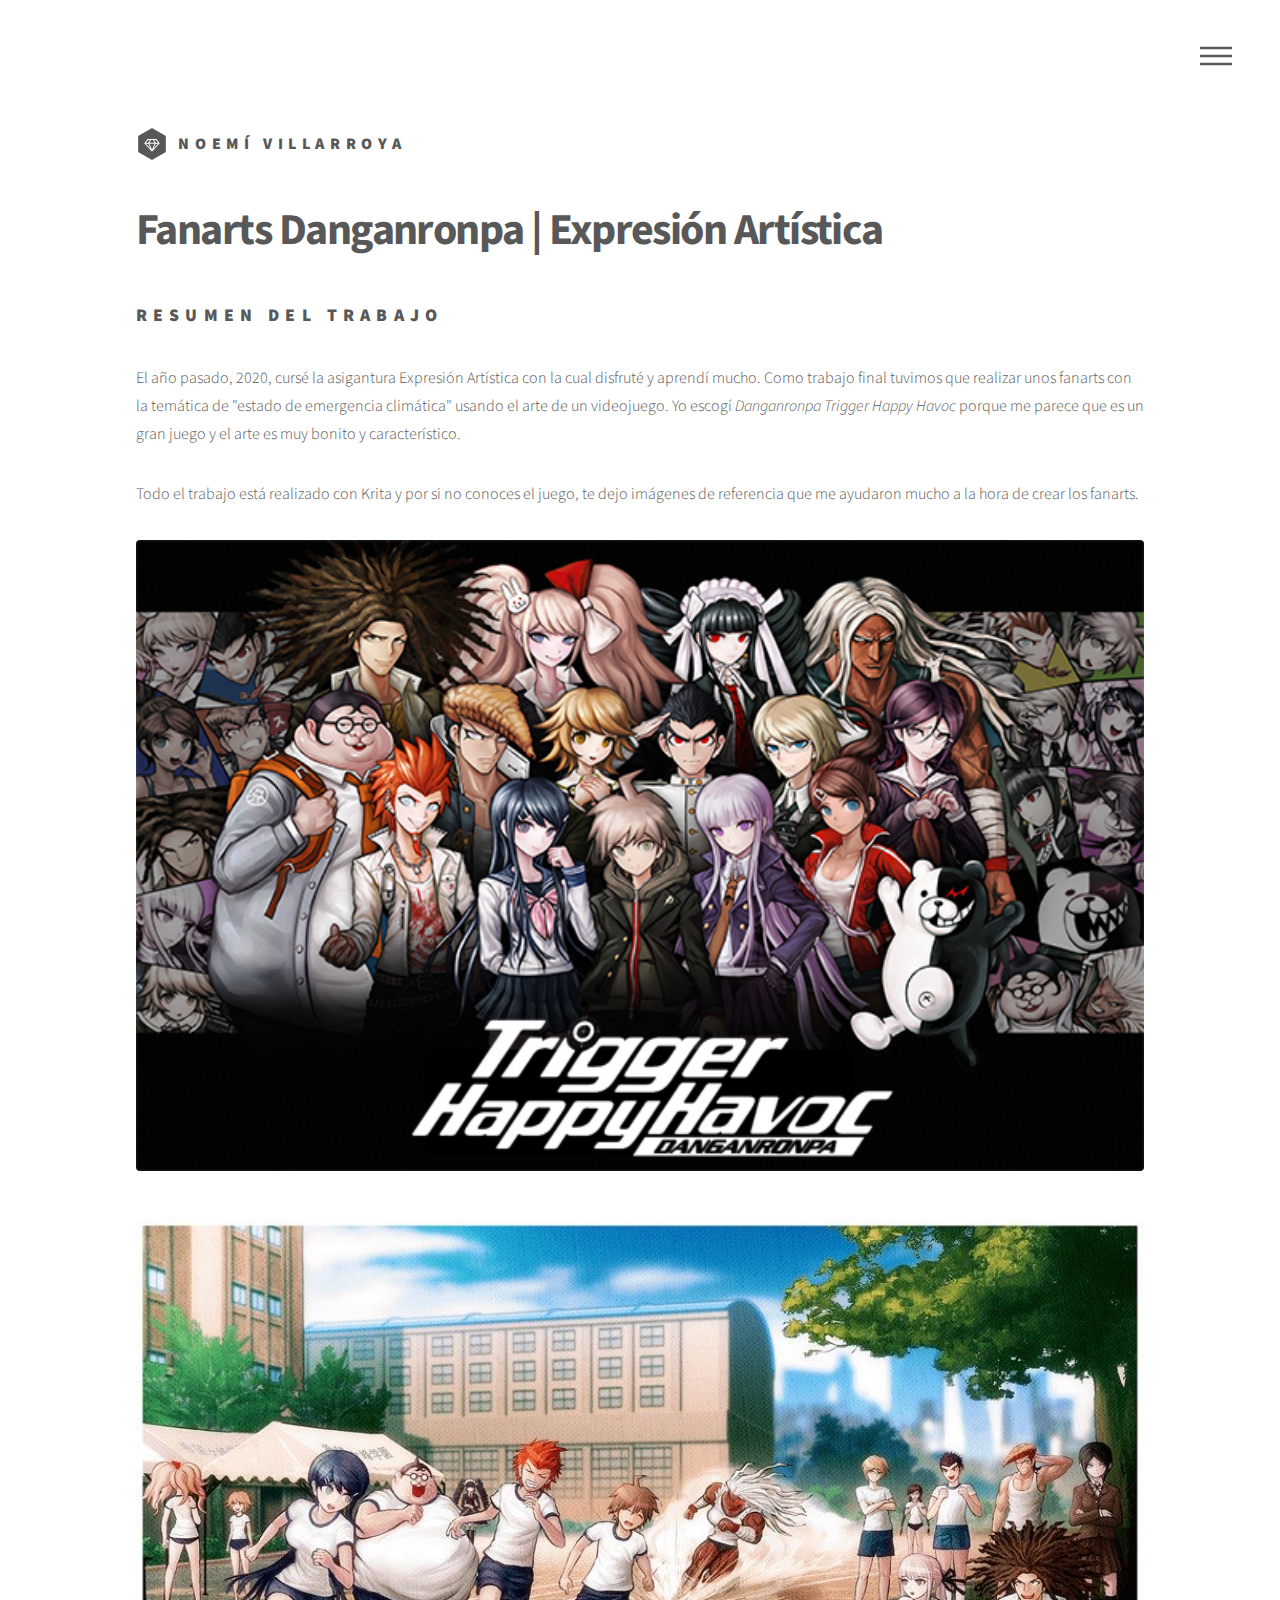
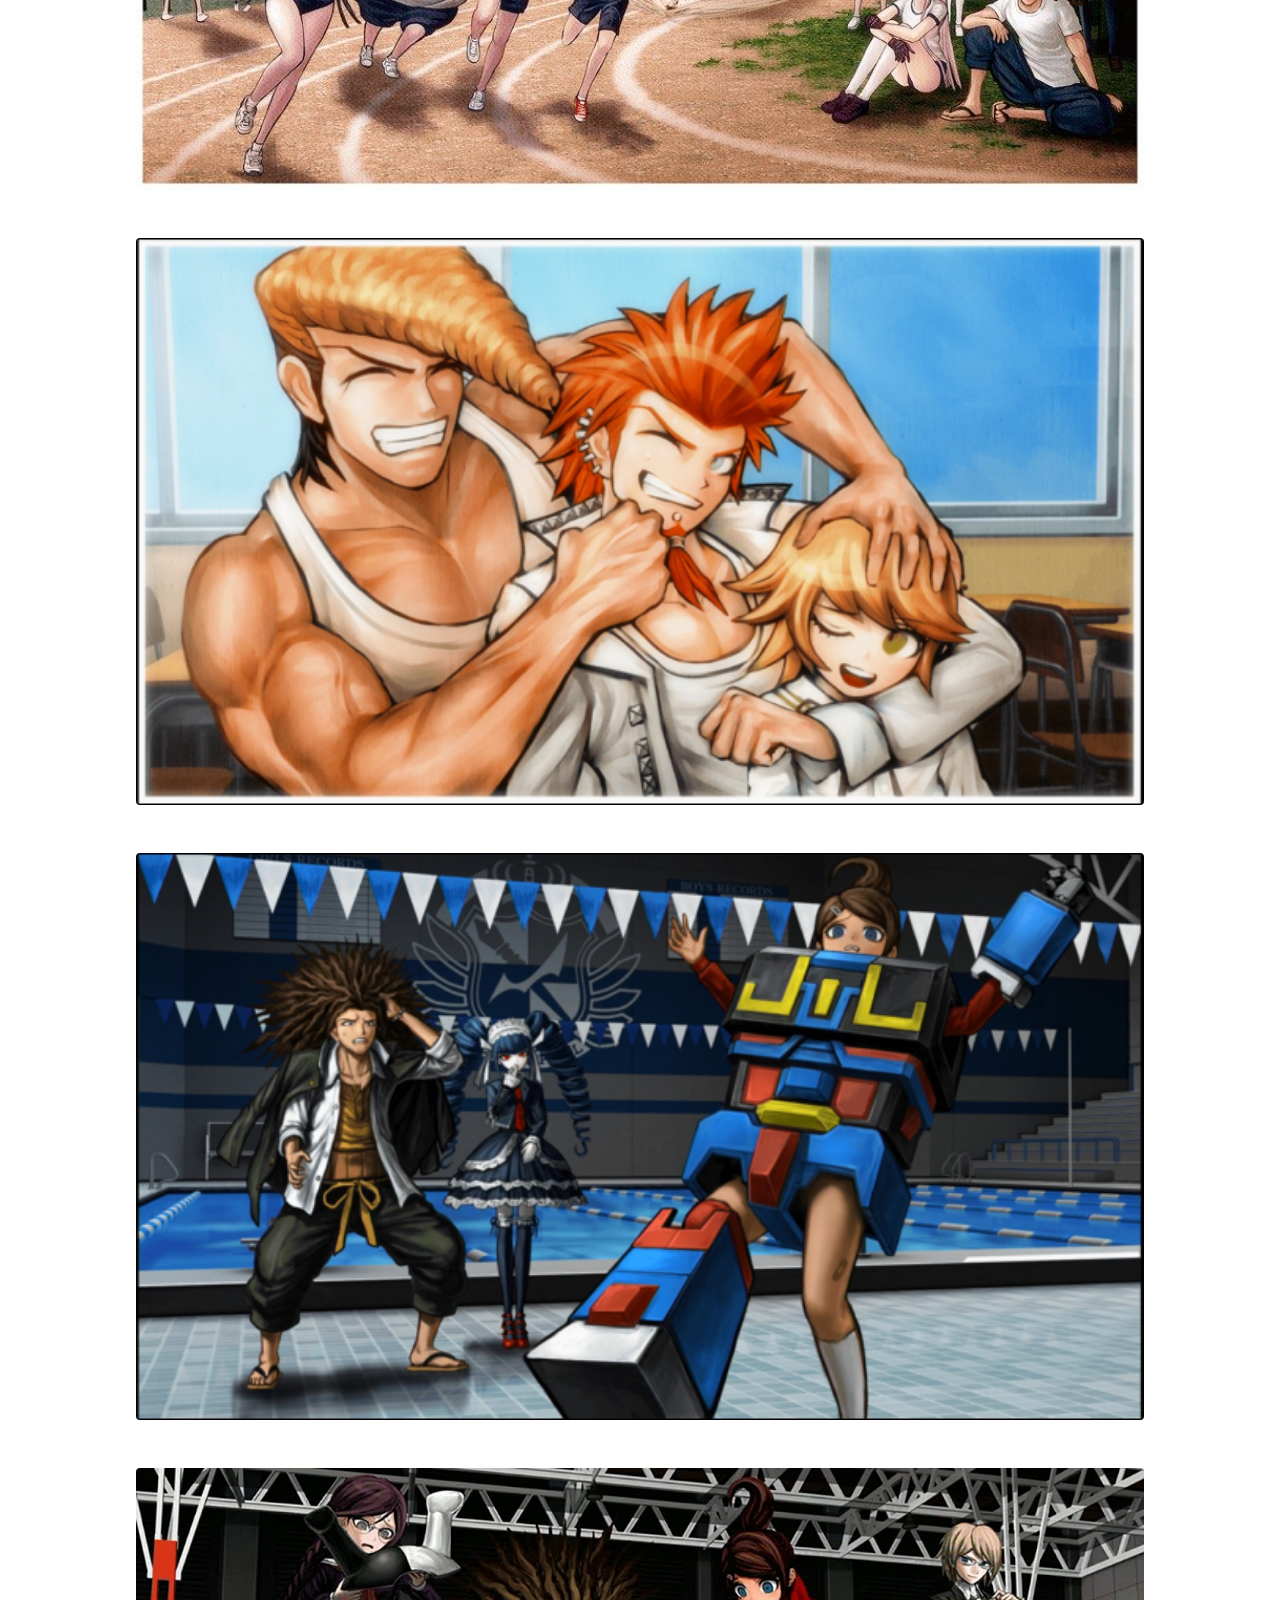
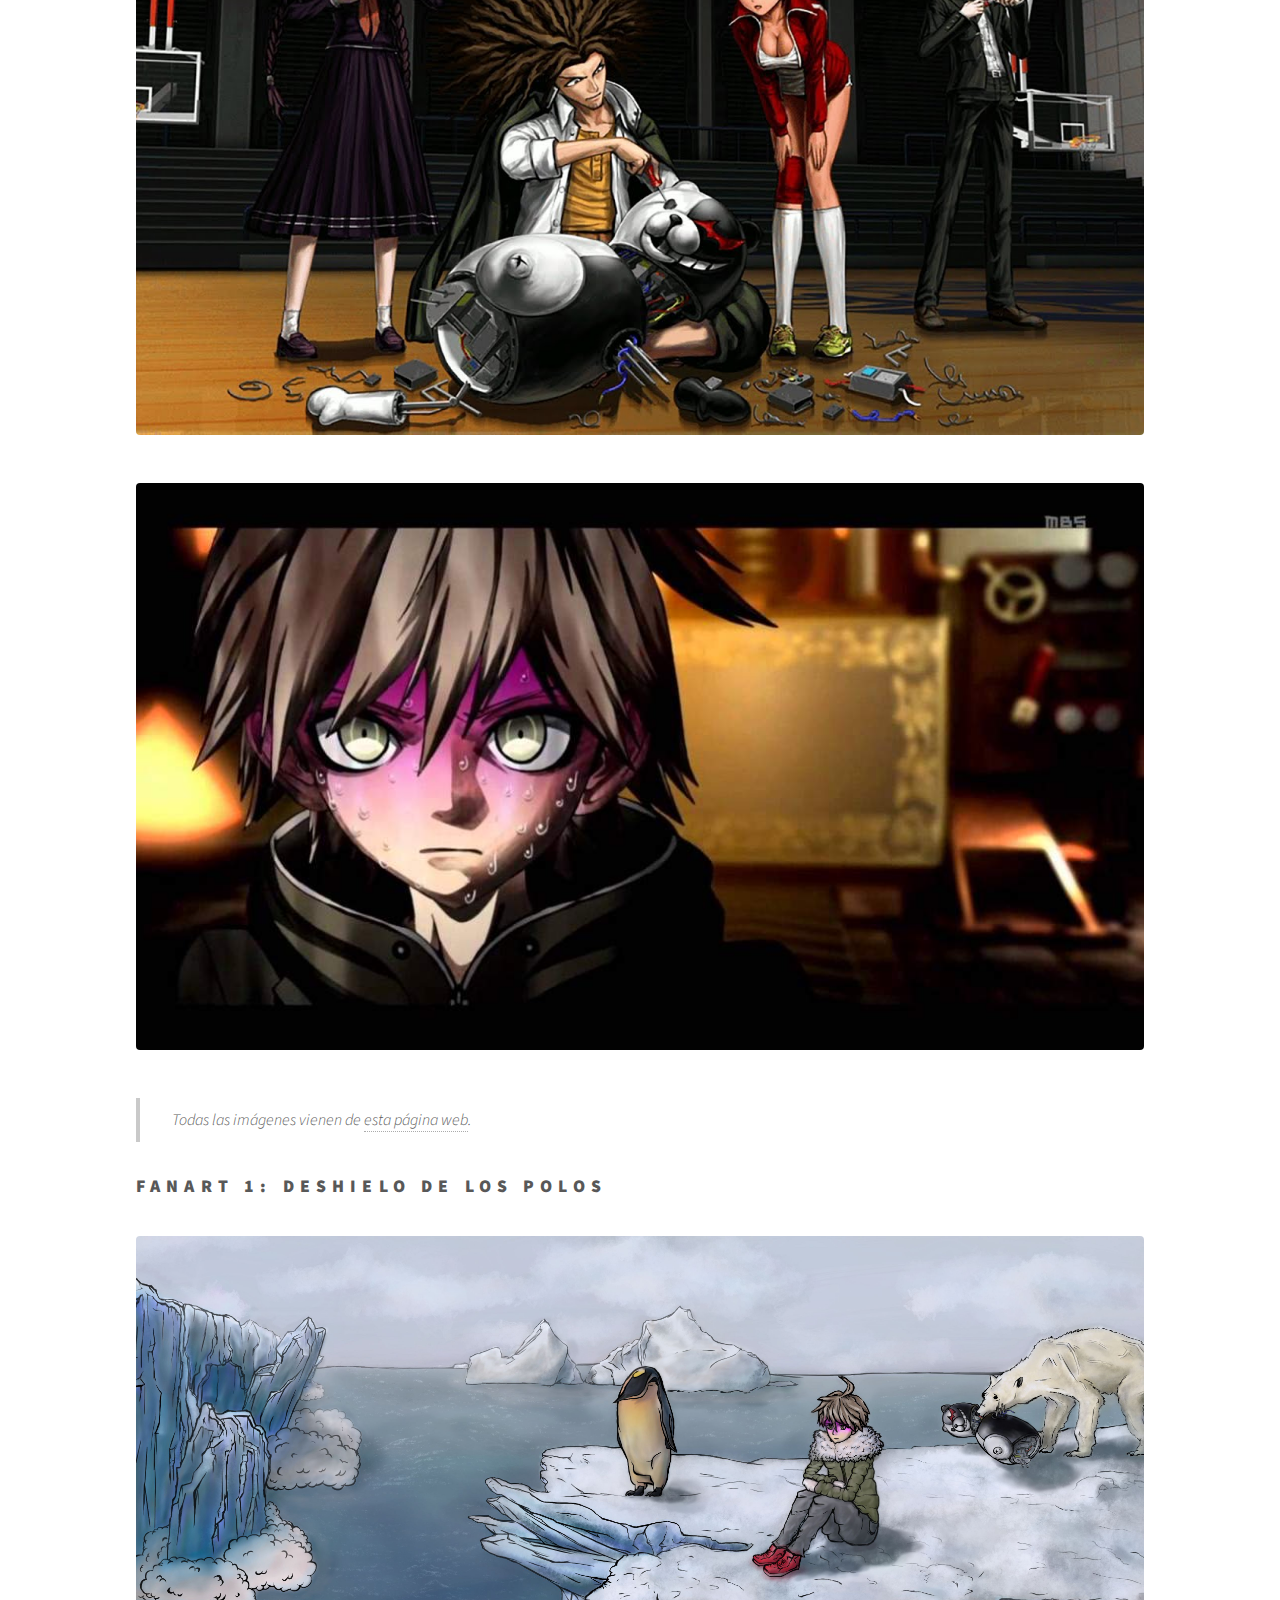
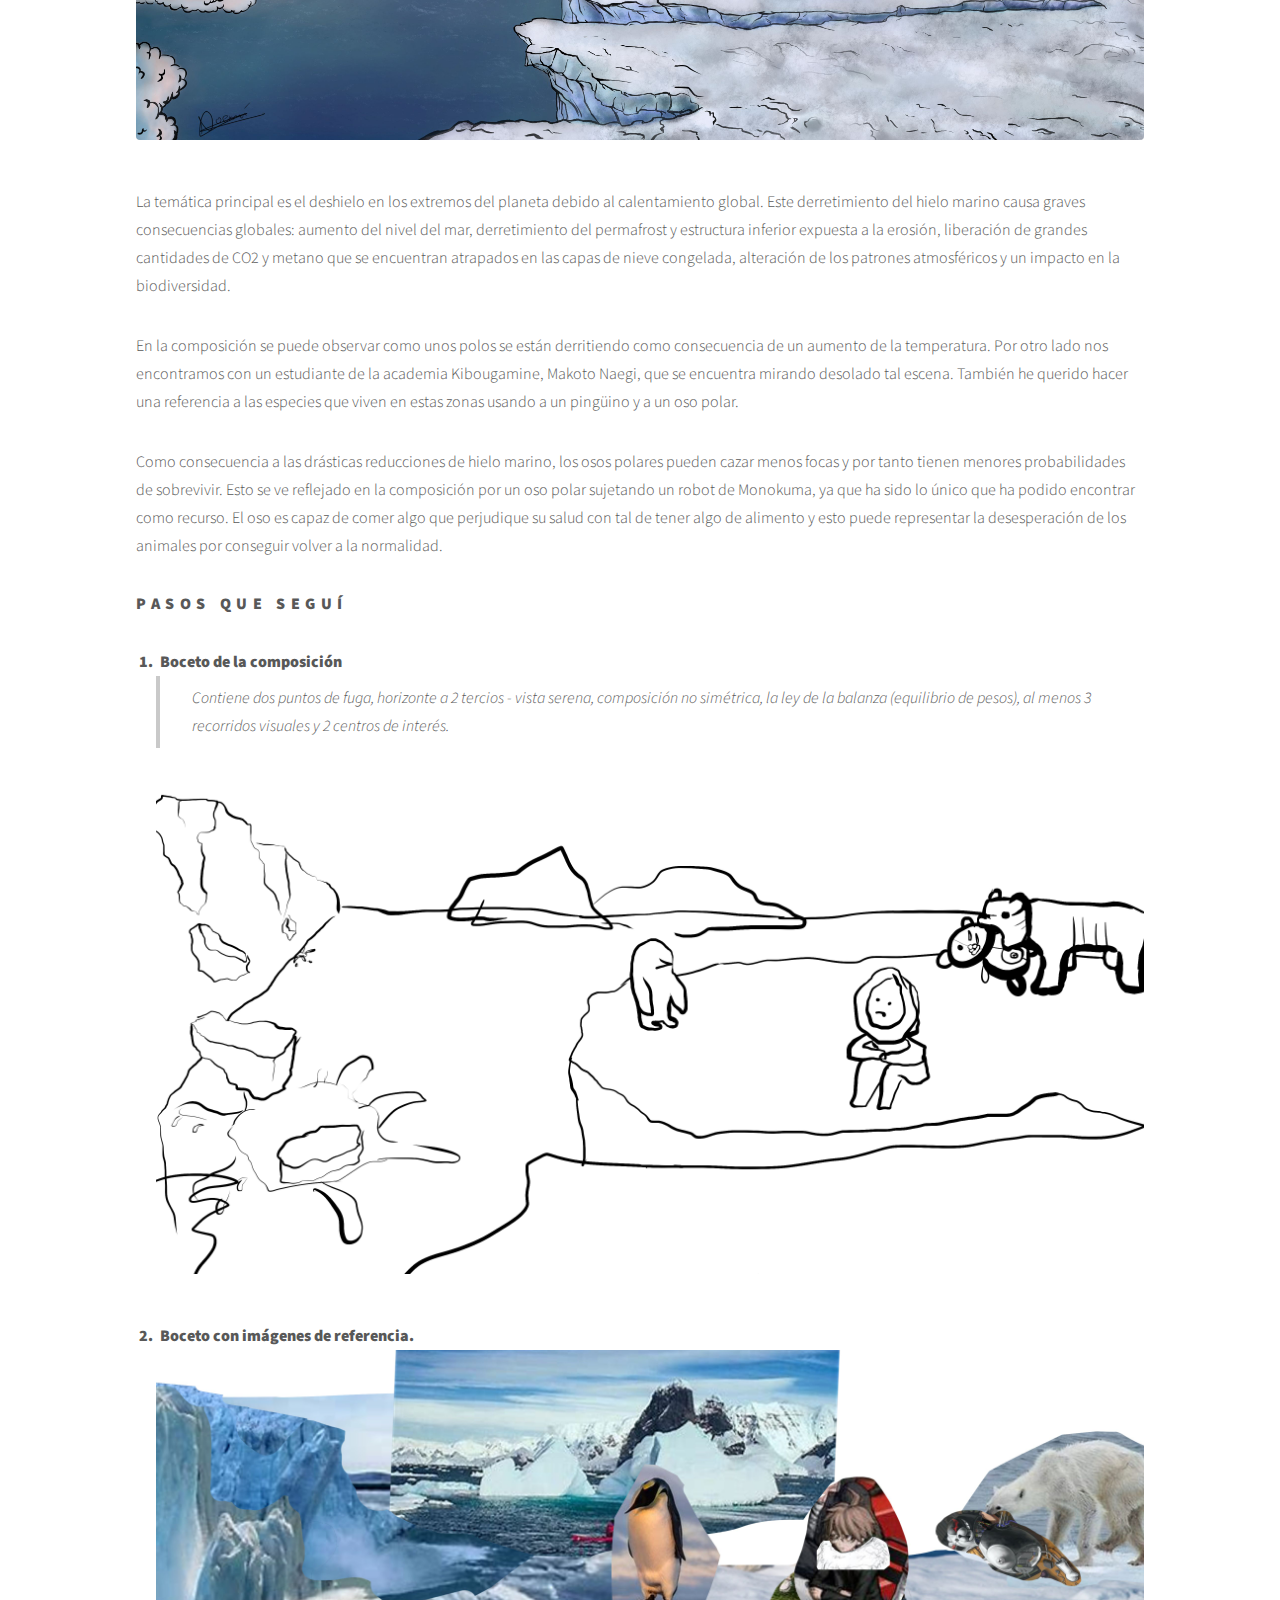
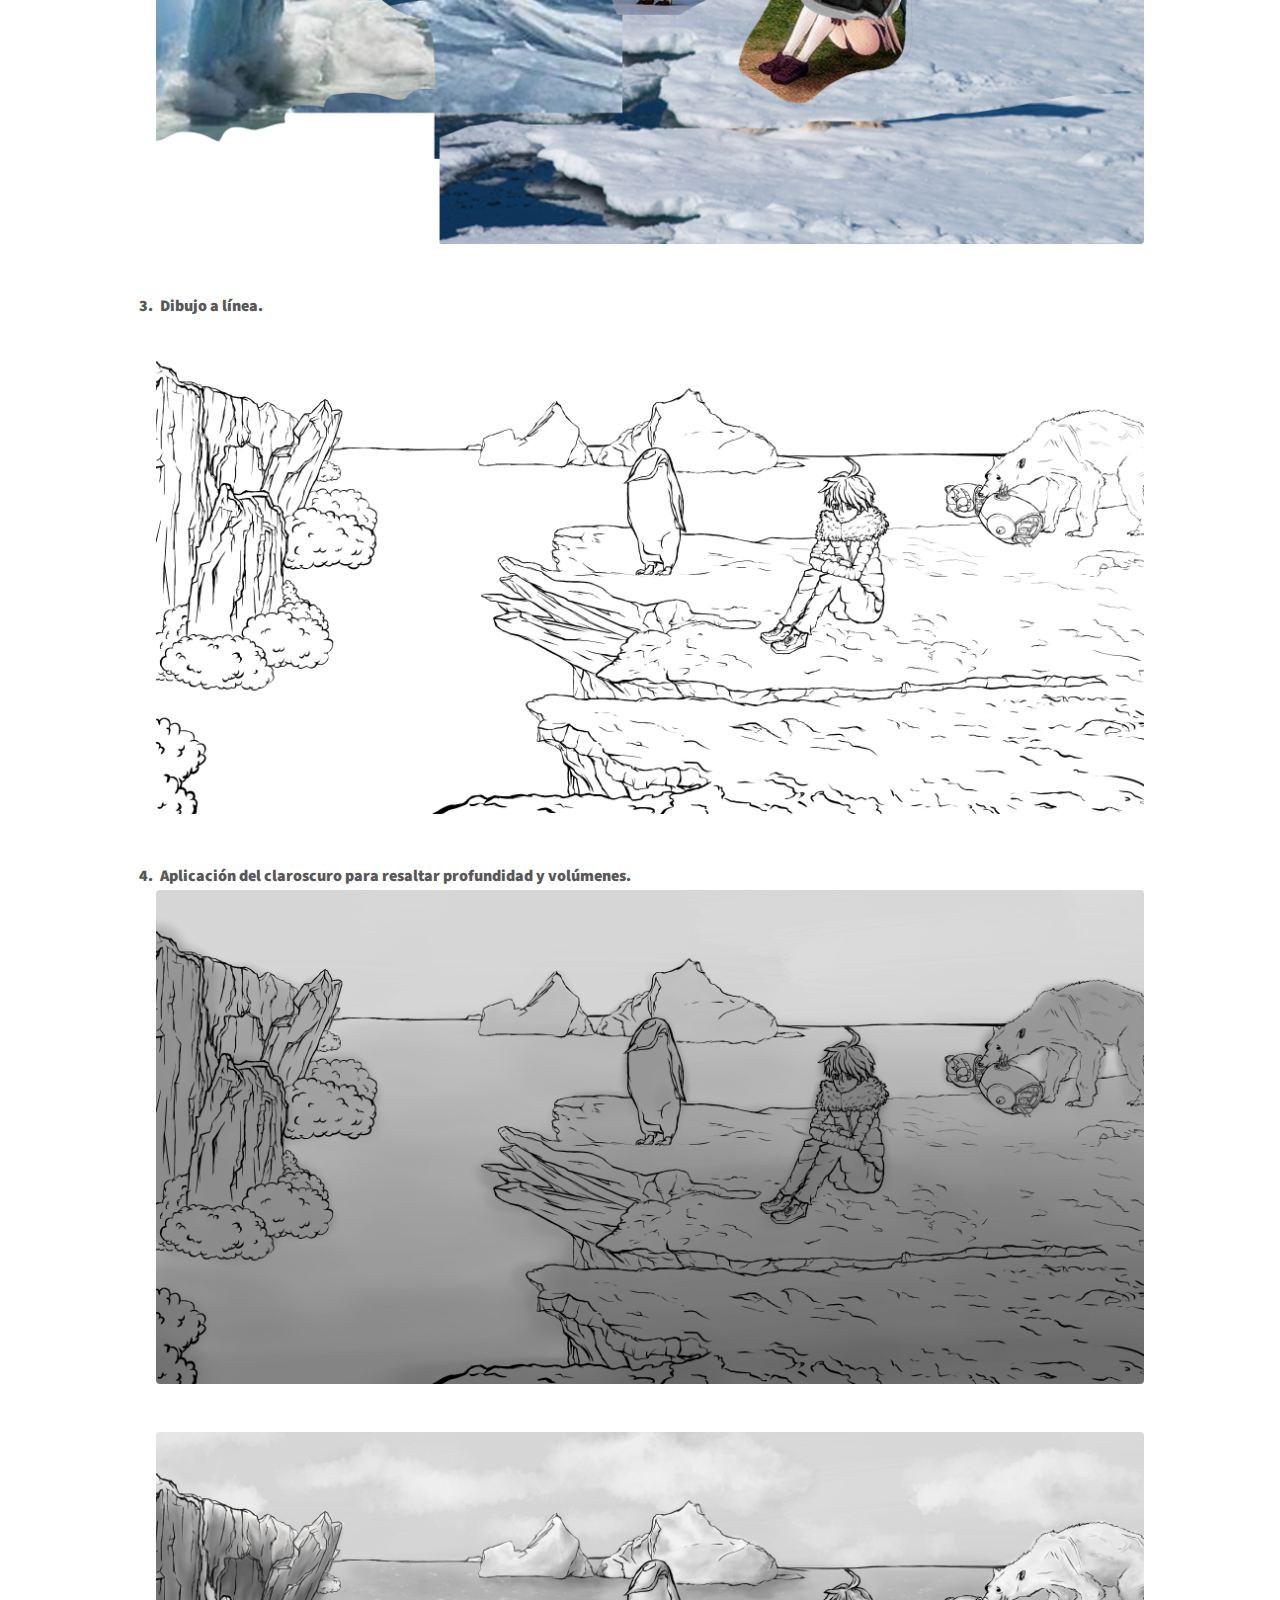
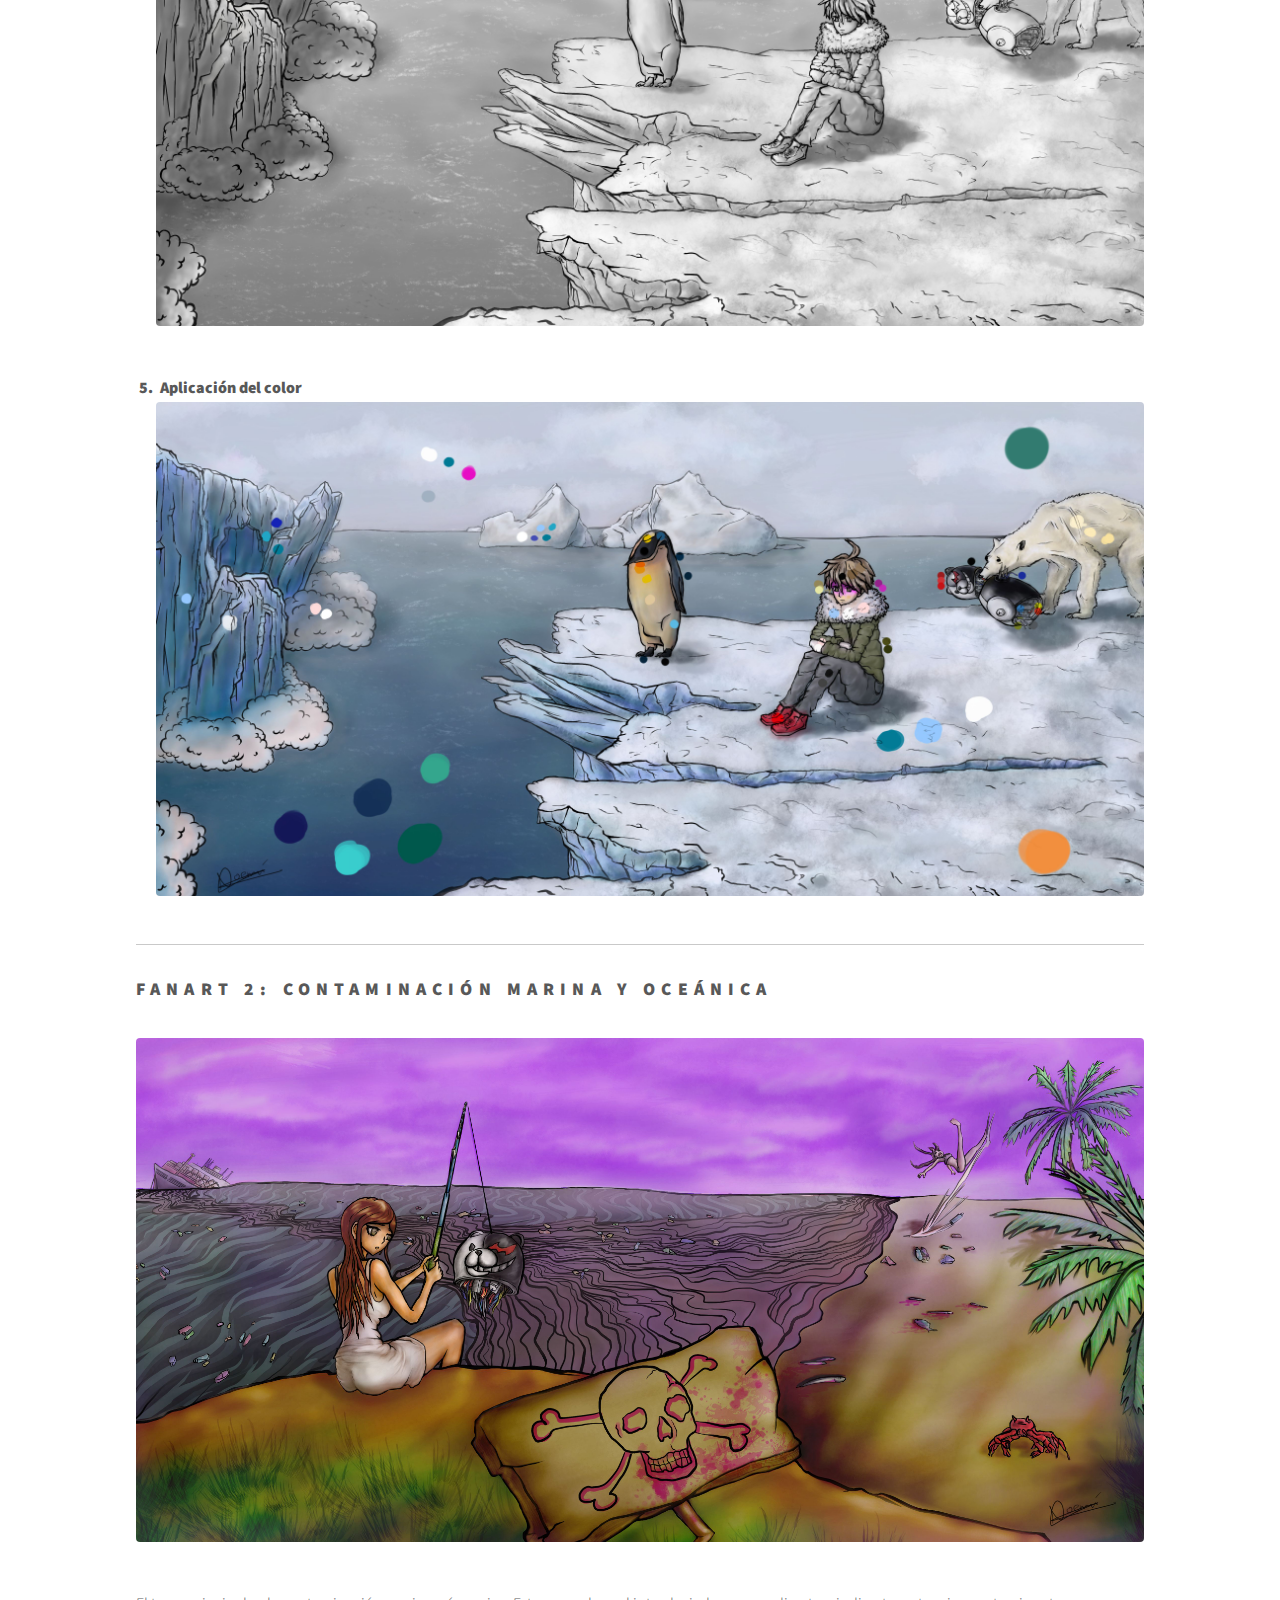
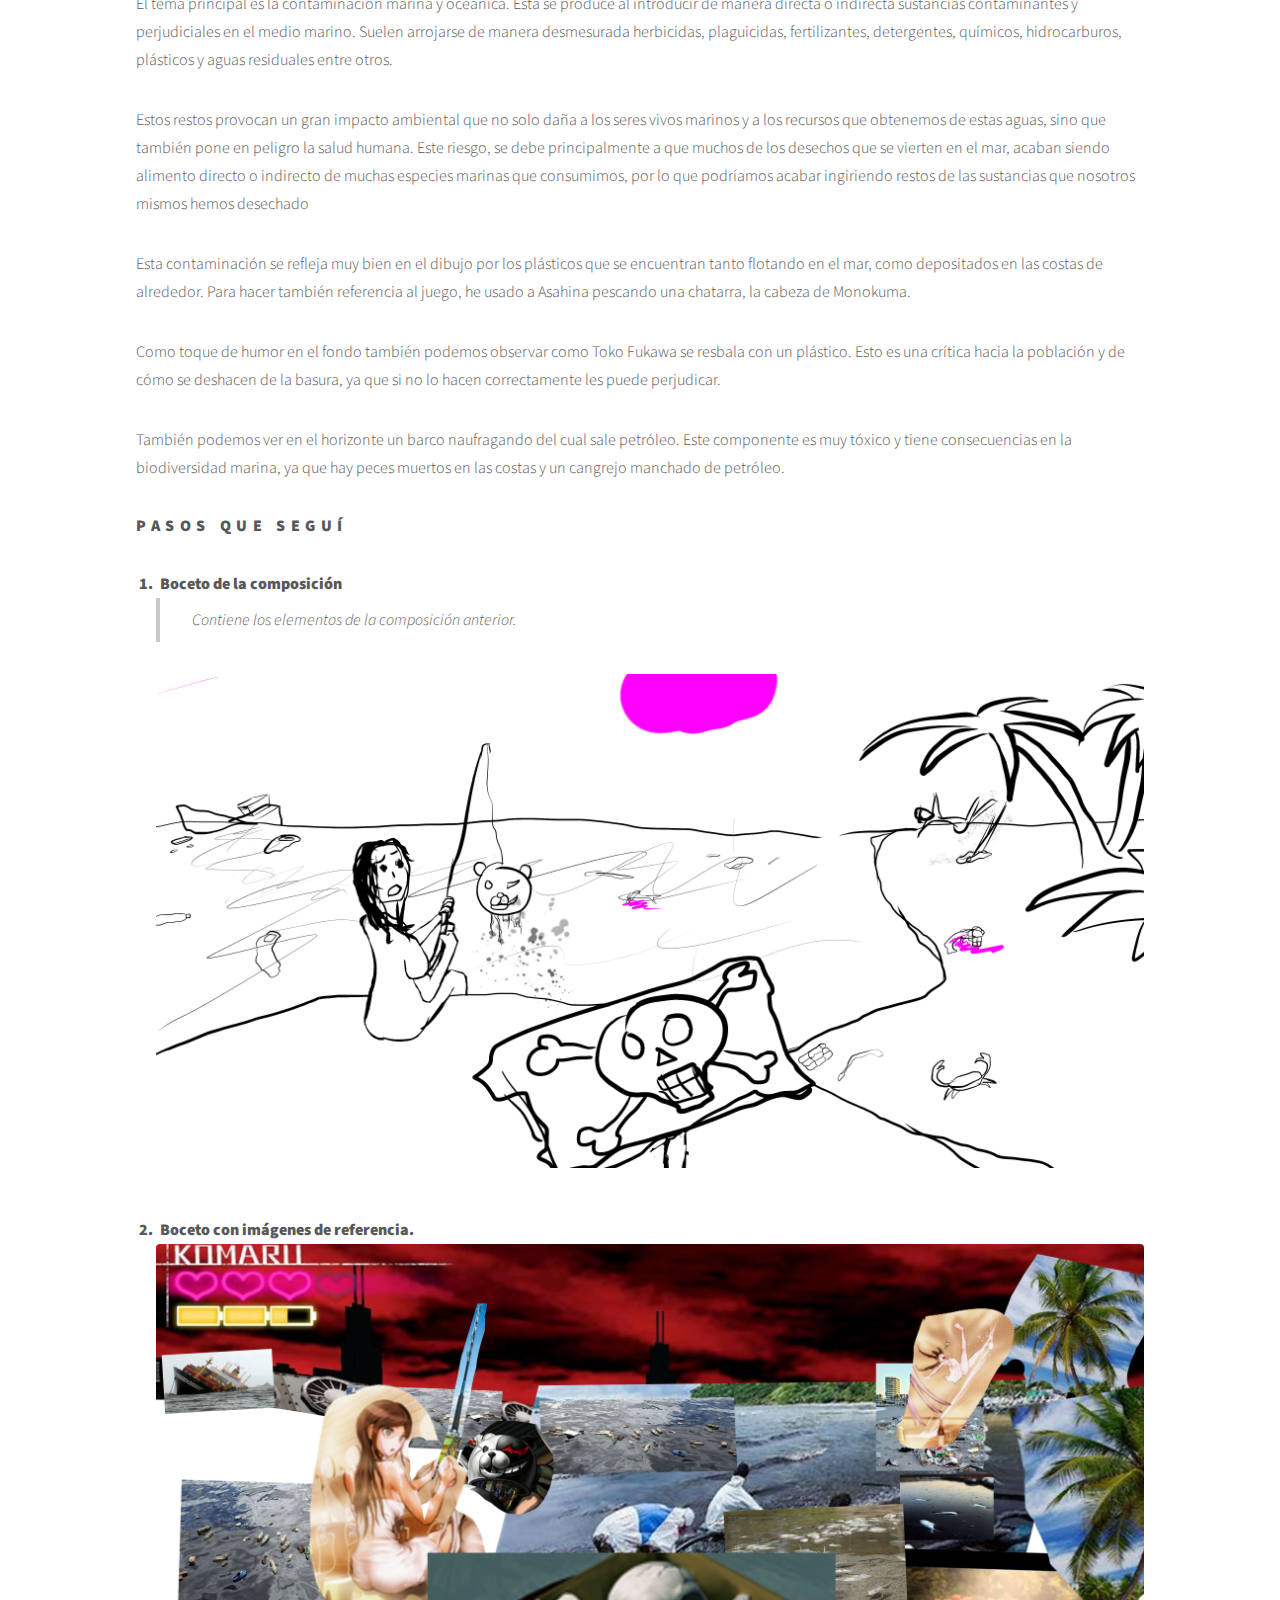
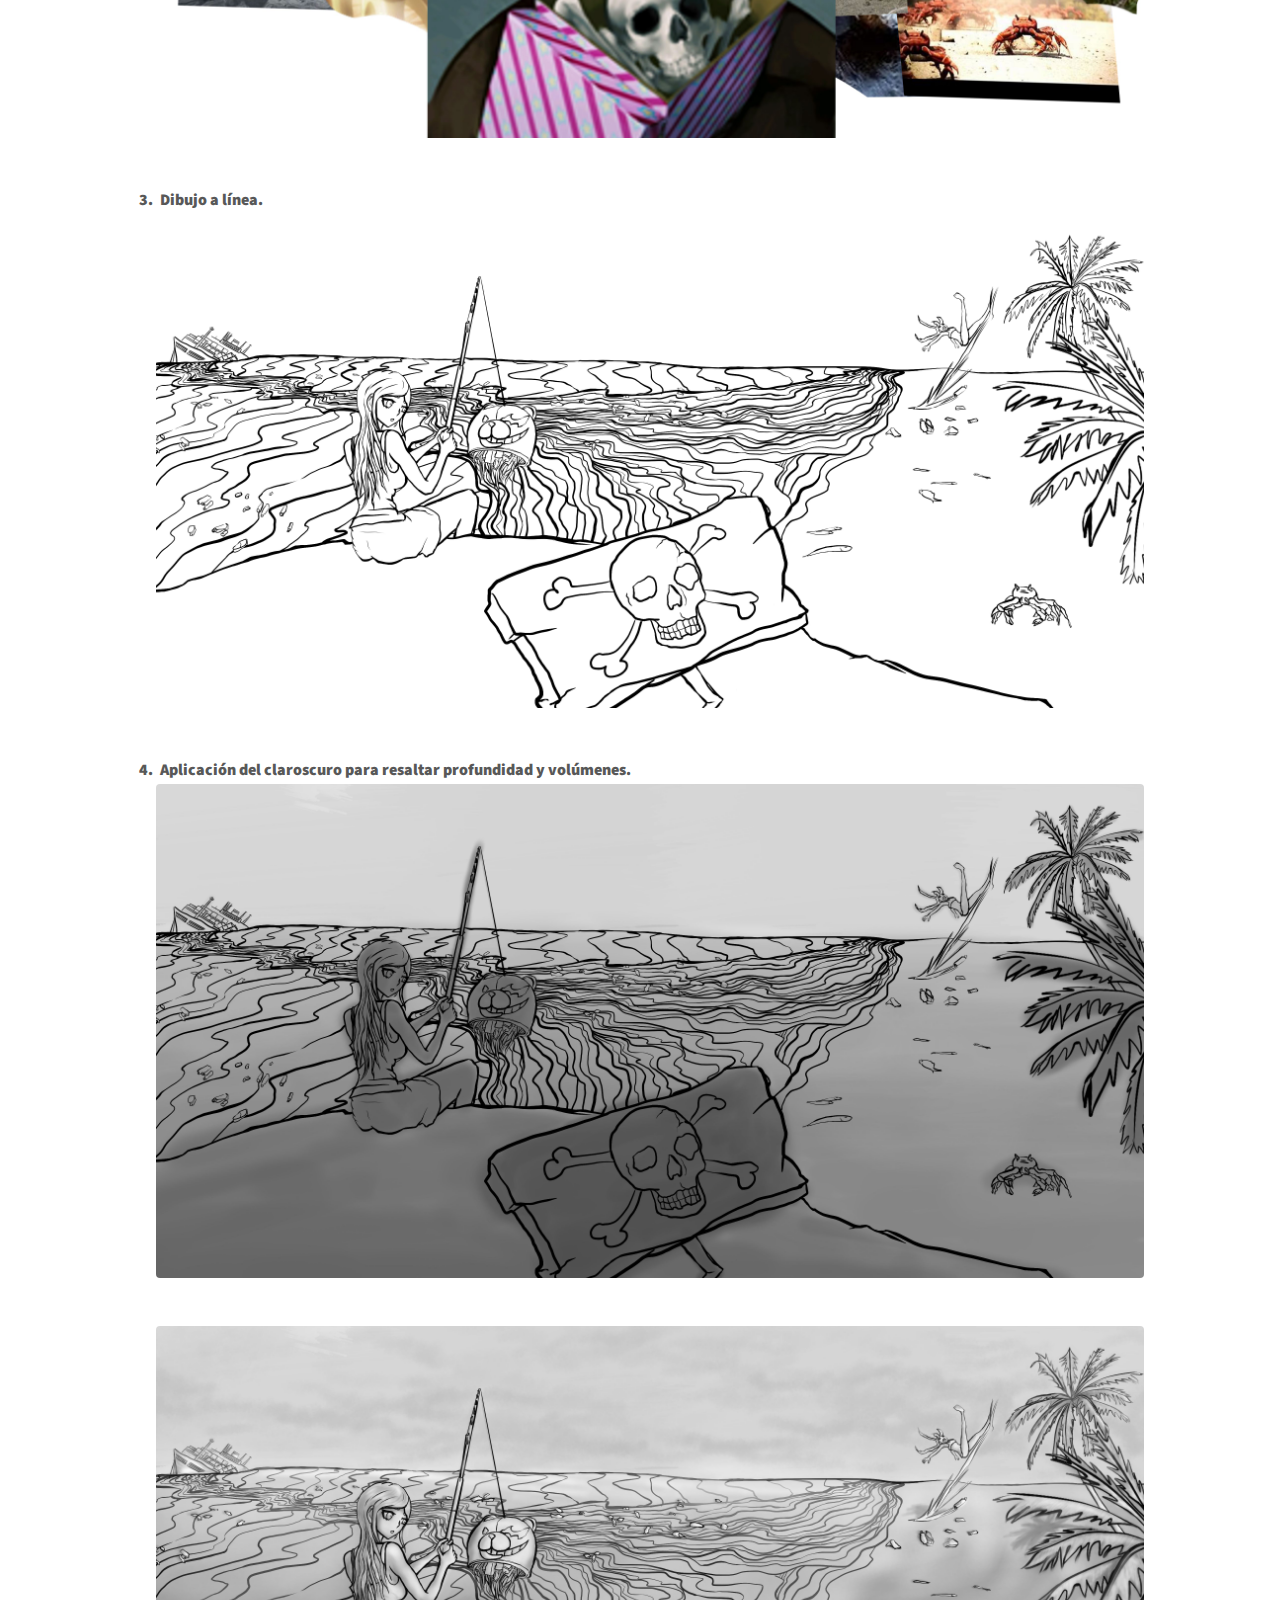
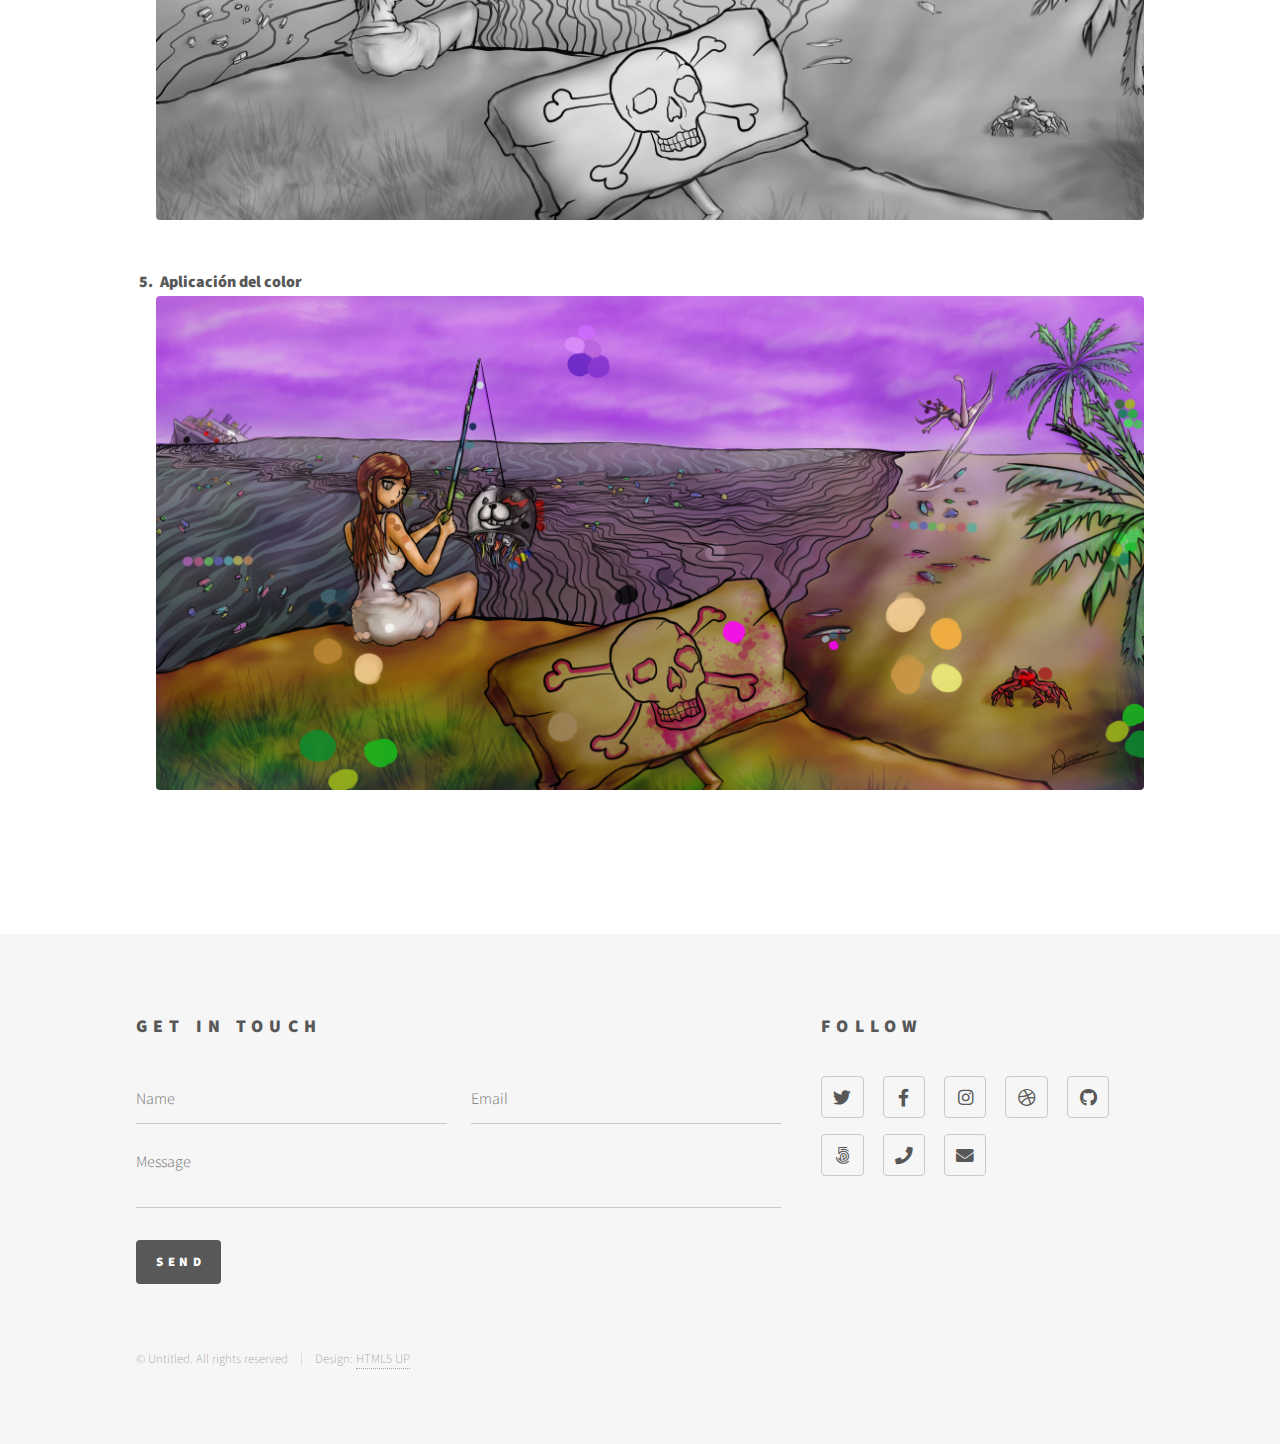
<file: generic.html>
<!DOCTYPE HTML>
<!--
	Phantom by HTML5 UP
	html5up.net | @ajlkn
	Free for personal and commercial use under the CCA 3.0 license (html5up.net/license)
-->
<html>
	<head>
		<title>Noemí Villarroya | Fanarts Danganronpa</title>
		<meta charset="utf-8" />
		<meta name="viewport" content="width=device-width, initial-scale=1, user-scalable=no" />
		<link rel="stylesheet" href="assets/css/main.css" />
		<noscript><link rel="stylesheet" href="assets/css/noscript.css" /></noscript>
	</head>
	<body class="is-preload">
		<!-- Wrapper -->
			<div id="wrapper">

				<!-- Header -->
					<header id="header">
						<div class="inner">

							<!-- Logo -->
								<a href="index.html" class="logo">
									<span class="symbol"><img src="images/logo.svg" alt="" /></span><span class="title">Noemí Villarroya</span>
								</a>

							<!-- Nav -->
								<nav>
									<ul>
										<li><a href="#menu">Menu</a></li>
									</ul>
								</nav>

						</div>
					</header>

				<!-- Menu -->
					<nav id="menu">
						<h2>Menu</h2>
						<ul>
							<li><a href="portfolio.html">Home</a></li>
							<li><a href="generic.html">Sobre mí</a></li>
							<li><a href="generic.html">Tempus etiam</a></li>
							<li><a href="generic.html">Consequat dolor</a></li>
							<li><a href="elements.html">Elements</a></li>
						</ul>
					</nav>

				<!-- Main -->
					<div id="main">
						<div class="inner">
							<h1>Fanarts Danganronpa | Expresión Artística</h1>
							
							<h2>Resumen del trabajo</h2>
							<p>El año pasado, 2020, cursé la asigantura Expresión Artística con la cual disfruté y aprendí mucho. Como trabajo final tuvimos que realizar unos fanarts con la temática de "estado de emergencia climática" usando el arte de un videojuego. Yo escogí <i>Danganronpa Trigger Happy Havoc</i> porque me parece que es un gran juego y el arte es muy bonito y característico. </p> 
							<p> Todo el trabajo está realizado con Krita y por si no conoces el juego, te dejo imágenes de referencia que me ayudaron mucho a la hora de crear los fanarts. </p> 
							<span class="image main"><img src="images/danganronpa.jpg" alt="" /></span>
							<span class="image main"><img src="images/carrera.jpg" alt="" /></span>
							<span class="image main"><img src="images/arte.jpg" alt="" /></span>
							<span class="image main"><img src="images/pantalones.jpg" alt="" /></span>
							<span class="image main"><img src="images/random.jpg" alt="" /></span>
							<span class="image main"><img src="images/muerto.jpg" alt="" /></span>
							<blockquote>Todas las imágenes vienen de <a href="https://lparchive.org/Danganronpa-Trigger-Happy-Havoc/">esta página web</a>.</blockquote>

							</hr>

							<h2>Fanart 1: Deshielo de los polos</h2>
							<span class="image main"><img src="images/EG-composicion1.jpg" alt="" /></span>
							<p>La temática principal es el deshielo en los extremos del planeta debido al calentamiento global. Este derretimiento del hielo marino causa graves consecuencias globales: aumento del nivel del mar, derretimiento del permafrost y estructura inferior expuesta a la erosión, liberación de grandes cantidades de CO2 y metano que se encuentran atrapados en las capas de nieve congelada, alteración de los patrones atmosféricos y un impacto en la biodiversidad.</p>

							<p>En la composición se puede observar como unos polos se están derritiendo como consecuencia de un aumento de la temperatura. Por otro lado nos encontramos con un estudiante de la academia Kibougamine, Makoto Naegi, que se encuentra mirando desolado tal escena. También he querido hacer una referencia a las especies que viven en estas zonas usando a un pingüino y a un oso polar. </p>

							<p>Como consecuencia a las drásticas reducciones de hielo marino, los osos polares pueden cazar menos focas y por tanto tienen menores probabilidades de sobrevivir. Esto se ve reflejado en la composición por un oso polar sujetando un robot de Monokuma, ya que ha sido lo único que ha podido encontrar como recurso. El oso es capaz de comer algo que perjudique su salud con tal de tener algo de alimento y esto puede representar la desesperación de los animales por conseguir volver a la normalidad.</p>

							<h3>Pasos que seguí</h3>
							<ol>
								<b><li>Boceto de la composición</li></b>

								<blockquote>Contiene dos puntos de fuga, horizonte a 2 tercios - vista serena, composición no simétrica, la ley de la balanza (equilibrio de pesos), al menos 3 recorridos visuales y 2 centros de interés.</blockquote>

								<span class="image main"><img src="images/boceto1.jpg" alt="" /></span>

								<b><li>Boceto con imágenes de referencia.</li></b>

								<span class="image main"><img src="images/Imagenes1.jpg" alt="" /></span>

								<b><li>Dibujo a línea.</li></b>

								<span class="image main"><img src="images/Linea1.jpg" alt="" /></span>

								<b><li>Aplicación del claroscuro para resaltar profundidad y volúmenes.</li></b>

								<span class="image main"><img src="images/Claroscuro11.jpg" alt="" /></span>
								<span class="image main"><img src="images/Claroscuro12.jpg" alt="" /></span>

								<b><li>Aplicación del color</li></b>

								<span class="image main"><img src="images/Colores1.jpg" alt="" /></span>

							</ol>

							<hr />


							<h2>Fanart 2: Contaminación marina y oceánica</h2>
							<span class="image main"><img src="images/EG-composicion2.jpg" alt="" /></span>

							<p>El tema principal es la contaminación marina y óceanica. Esta se produce al introducir de manera directa o indirecta sustancias contaminantes y perjudiciales en el medio marino. Suelen arrojarse de manera desmesurada herbicidas, plaguicidas, fertilizantes, detergentes, químicos, hidrocarburos, plásticos y aguas residuales entre otros. </p>

							<p>Estos restos provocan un gran impacto ambiental que no solo daña a los seres vivos marinos y a los recursos que obtenemos de estas aguas, sino que también pone en peligro la salud humana. Este riesgo, se debe principalmente a que muchos de los desechos que se vierten en el mar, acaban siendo alimento directo o indirecto de muchas especies marinas que consumimos, por lo que podríamos acabar ingiriendo restos de las sustancias que nosotros mismos hemos desechado</p>

							<p>Esta contaminación se refleja muy bien en el dibujo por los plásticos que se encuentran tanto flotando en el mar, como depositados en las costas de alrededor. Para hacer también referencia al juego, he usado a Asahina pescando una chatarra, la cabeza de Monokuma. </p>

							<p>Como toque de humor en el fondo también podemos observar como Toko Fukawa se resbala con un plástico. Esto es una crítica hacia la población y de cómo se deshacen de la basura, ya que si no lo hacen correctamente les puede perjudicar. </p>

							<p>También podemos ver en el horizonte un barco naufragando del cual sale petróleo. Este componente es muy tóxico y tiene consecuencias en la biodiversidad marina, ya que hay peces muertos en las costas y un cangrejo manchado de petróleo. </p>

							<h3>Pasos que seguí</h3>
							<ol>
								<b><li>Boceto de la composición</li></b>

								<blockquote>Contiene los elementos de la composición anterior.</blockquote>

								<span class="image main"><img src="images/boceto2.jpg" alt="" /></span>

								<b><li>Boceto con imágenes de referencia.</li></b>

								<span class="image main"><img src="images/Imagenes2.jpg" alt="" /></span>

								<b><li>Dibujo a línea.</li></b>

								<span class="image main"><img src="images/Linea2.jpg" alt="" /></span>

								<b><li>Aplicación del claroscuro para resaltar profundidad y volúmenes.</li></b>

								<span class="image main"><img src="images/Claroscuro21.jpg" alt="" /></span>
								<span class="image main"><img src="images/Claroscuro22.jpg" alt="" /></span>

								<b><li>Aplicación del color</li></b>

								<span class="image main"><img src="images/Colores2.jpg" alt="" /></span>

							</ol>

						</div>
					</div>

				<!-- Footer -->
					<footer id="footer">
						<div class="inner">
							<section>
								<h2>Get in touch</h2>
								<form method="post" action="#">
									<div class="fields">
										<div class="field half">
											<input type="text" name="name" id="name" placeholder="Name" />
										</div>
										<div class="field half">
											<input type="email" name="email" id="email" placeholder="Email" />
										</div>
										<div class="field">
											<textarea name="message" id="message" placeholder="Message"></textarea>
										</div>
									</div>
									<ul class="actions">
										<li><input type="submit" value="Send" class="primary" /></li>
									</ul>
								</form>
							</section>
							<section>
								<h2>Follow</h2>
								<ul class="icons">
									<li><a href="#" class="icon brands style2 fa-twitter"><span class="label">Twitter</span></a></li>
									<li><a href="#" class="icon brands style2 fa-facebook-f"><span class="label">Facebook</span></a></li>
									<li><a href="#" class="icon brands style2 fa-instagram"><span class="label">Instagram</span></a></li>
									<li><a href="#" class="icon brands style2 fa-dribbble"><span class="label">Dribbble</span></a></li>
									<li><a href="#" class="icon brands style2 fa-github"><span class="label">GitHub</span></a></li>
									<li><a href="#" class="icon brands style2 fa-500px"><span class="label">500px</span></a></li>
									<li><a href="#" class="icon solid style2 fa-phone"><span class="label">Phone</span></a></li>
									<li><a href="#" class="icon solid style2 fa-envelope"><span class="label">Email</span></a></li>
								</ul>
							</section>
							<ul class="copyright">
								<li>&copy; Untitled. All rights reserved</li><li>Design: <a href="http://html5up.net">HTML5 UP</a></li>
							</ul>
						</div>
					</footer>

			</div>

		<!-- Scripts -->
			<script src="assets/js/jquery.min.js"></script>
			<script src="assets/js/browser.min.js"></script>
			<script src="assets/js/breakpoints.min.js"></script>
			<script src="assets/js/util.js"></script>
			<script src="assets/js/main.js"></script>

	</body>
</html>
</file>
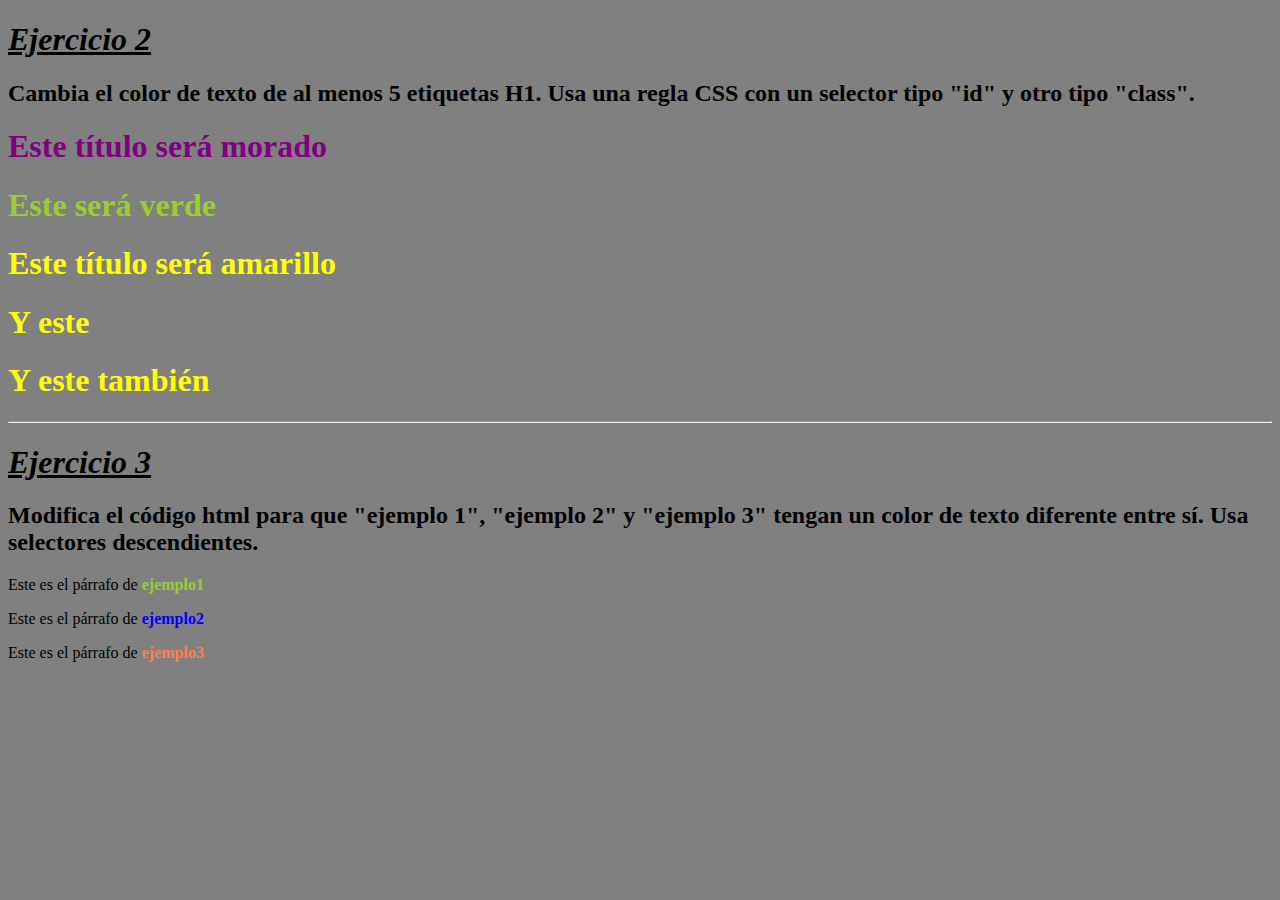
<file: lab5.html>
<!DOCTYPE html>

<html>
	
	<head>
		<title> Título de la pestaña </title>
		<link rel="stylesheet" href="formato.css">
	</head>


	<body bgcolor="grey">

		<h1 id="titulo"> <i> <u> Ejercicio 2 </u> </i> </h1>
		<h2> Cambia el color de texto de al menos 5 etiquetas H1. Usa una regla CSS con un selector tipo "id" y otro tipo "class".</h2>

		<h1 id="t1"> Este título será morado </h1>
		<h1 class="t2"> Este será verde </h1>
		<h1> Este título será amarillo </h1>
		<h1> Y este </h1>
		<h1> Y este también </h1>

<hr/>
		
		<h1 id="titulo"> <i> <u> Ejercicio 3 </u> </i> </h1>
		<h2> Modifica el código html para que "ejemplo 1", "ejemplo 2" y "ejemplo 3" tengan un color de texto diferente entre sí. Usa selectores descendientes.</h2>

		<p class="p1"> Este es el párrafo de <b>ejemplo1</b></p>
		<p class="p2"> Este es el párrafo de <b>ejemplo2</b></p>
		<p class="p3"> Este es el párrafo de <b>ejemplo3</b></p>

		<br><br>

	</body>

</html>
</file>
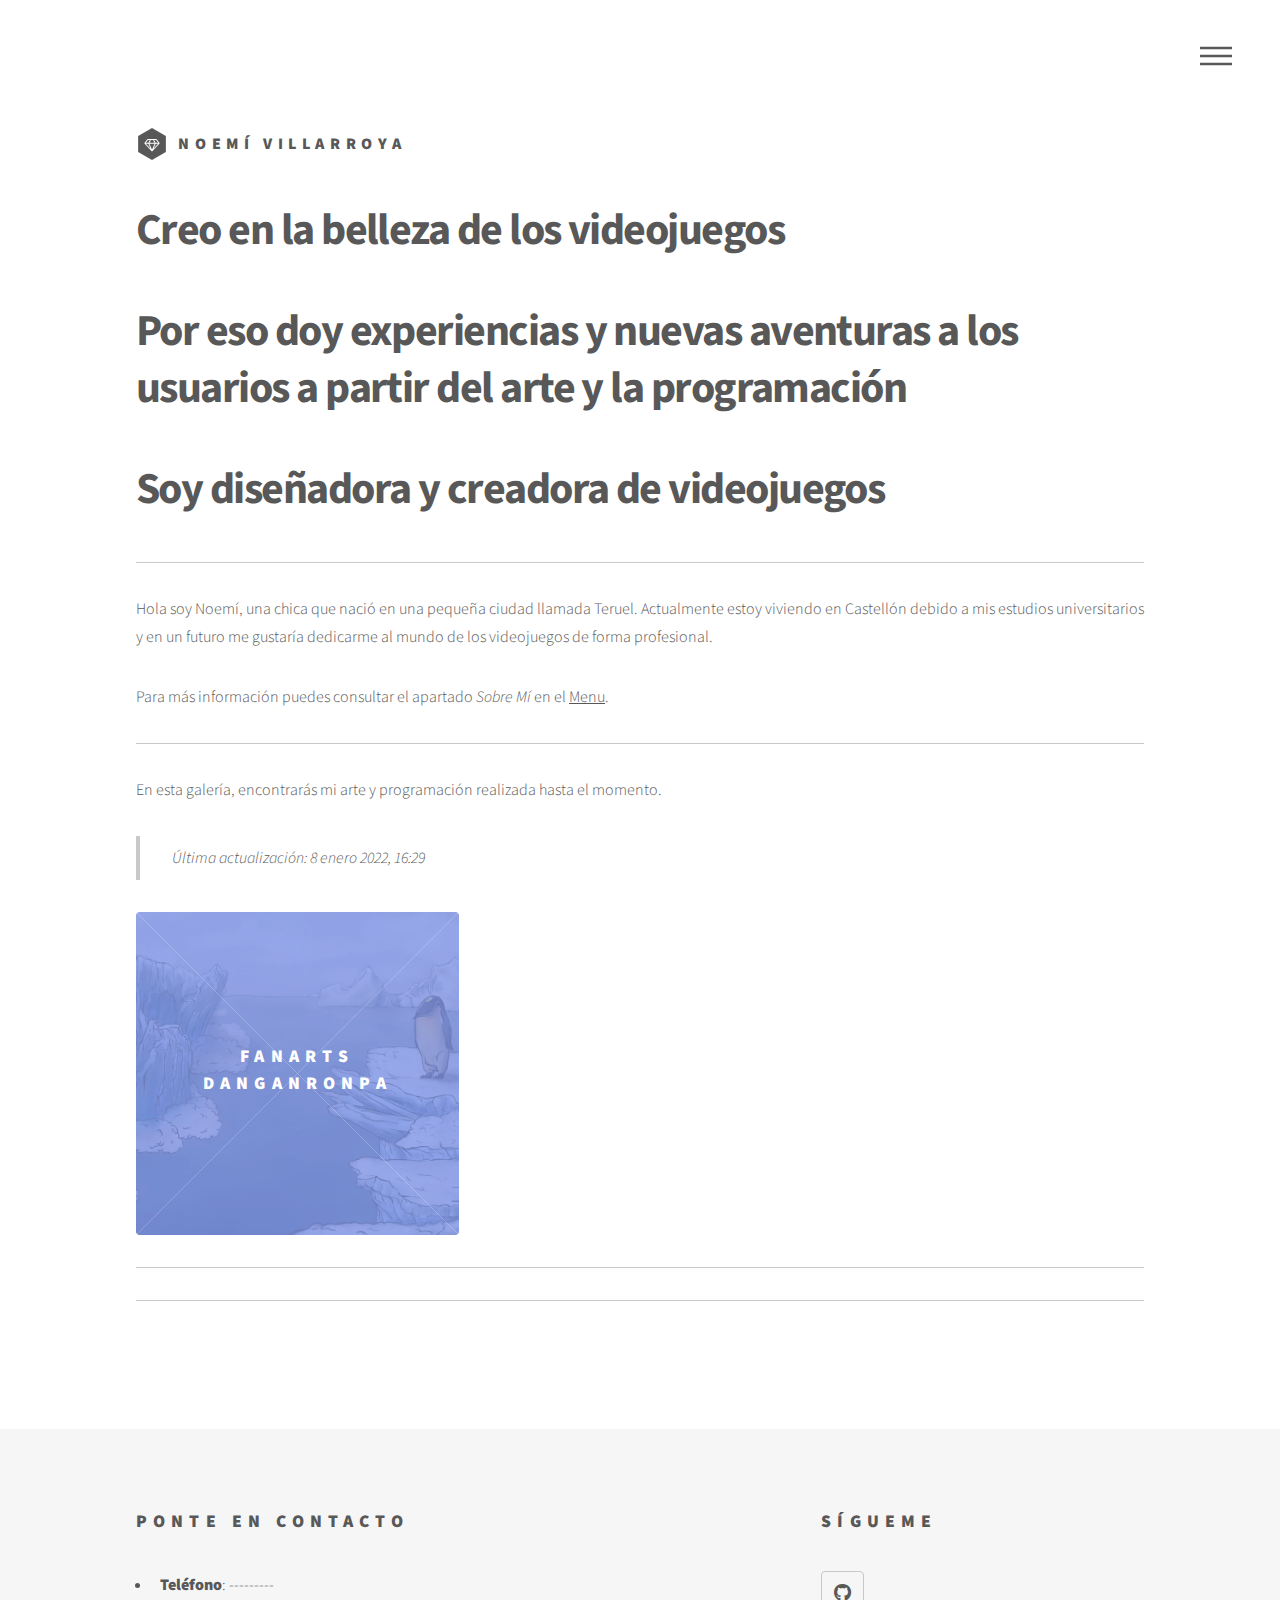
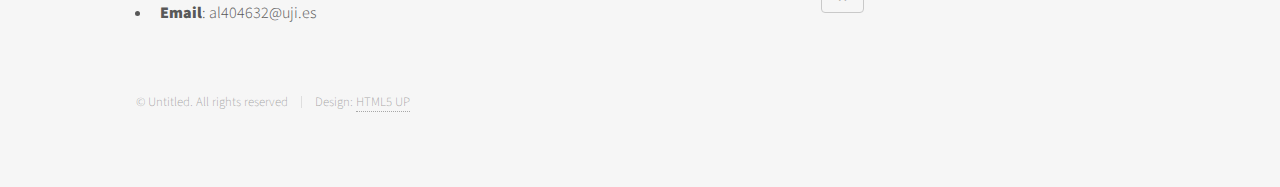
<file: portfolio.html>
<!DOCTYPE HTML>
<!--
	Phantom by HTML5 UP
	html5up.net | @ajlkn
	Free for personal and commercial use under the CCA 3.0 license (html5up.net/license)
-->
<html>
	<head>
		<title> Portfolio | Noemí Villarroya Marco </title>
		<meta charset="utf-8" />
		<meta name="viewport" content="width=device-width, initial-scale=1, user-scalable=no" />
		<link rel="stylesheet" href="assets/css/main.css" />
		<noscript><link rel="stylesheet" href="assets/css/noscript.css" /></noscript>
	</head>
	<body class="is-preload">
		<!-- Wrapper -->
			<div id="wrapper">

				<!-- Header -->
					<header id="header">
						<div class="inner">

							<!-- Logo -->
								<a href="SobreMi.html" class="logo">
									<span class="symbol"><img src="images/logo.svg" alt="" /></span><span class="title">Noemí Villarroya</span>
								</a>

							<!-- Nav -->
								<nav>
									<ul>
										<li><a href="#menu">Menú</a></li>
									</ul>
								</nav>

						</div>
					</header>

				<!-- Menu -->
					<nav id="menu">
						<h2>Menú</h2>
						<ul>
							<li><a href="portfolio.html">Inicio</a></li>
							<li><a href="SobreMi.html">Sobre Mí</a></li>
							<li><a href="UltimosTrabajos.html">Últimos trabajos</a></li>
							<!--<li><a href="generic.html">Blog</a></li>-->
							<li><a href="Contacto.html">Contacto</a></li>
							<!--<li><a href="elements.html">Elements</a></li>-->
						</ul>
					</nav>

				<!-- Main -->
					<div id="main">
						<div class="inner">
							<header>
								<h1>Creo en la belleza de los videojuegos</h1>

								<h1>Por eso doy experiencias y nuevas aventuras a los usuarios a partir del arte y la programación</h1>

								<h1>Soy diseñadora y creadora de videojuegos</h1>
							</header>
							
							<hr />

							<p>Hola soy Noemí, una chica que nació en una pequeña ciudad llamada Teruel. Actualmente estoy viviendo en Castellón debido a mis estudios universitarios y en un futuro me gustaría dedicarme al mundo de los videojuegos de forma profesional.</p>

							<p></p>

							<p>Para más información puedes consultar el apartado <i>Sobre Mí</i> en el <u>Menu</u>.</p>

							
							<hr />


							<p>En esta galería, encontrarás mi arte y programación realizada hasta el momento.</p>


							<blockquote>Última actualización: 8 enero 2022, 16:29</blockquote>

							<section class="tiles">
								<article class="style6">
									<span class="image">
										<img src="images/EG-composicion1margenpeque.jpg" alt="" />
									</span>
									<a href="fanarts.html">
										<h2>Fanarts Danganronpa</h2>
										<div class="content">
											<p>Trabajos prácticos realizados con Krita.</p>
										</div>
									</a>
								</article>
								<!--<article class="style5">
									<span class="image">
										<img src="images/pic07.jpg" alt="" />
									</span>
									<a href="generic.html">
										<h2>Iglesia FFVII</h2>
										<div class="content">
											<p>Trabajo realizado con AutoCAD y Blender.</p>
										</div>
									</a>
								</article>
								<article class="style2">
									<span class="image">
										<img src="images/pic07.jpg" alt="" />
									</span>
									<a href="generic.html">
										<h2>Los Sims NDS</h2>
										<div class="content">
											<p>Juego hecho con lenguaje c.</p>
										</div>
									</a>
								</article>

								<article class="style3">
									<span class="image">
										<img src="images/pic08.jpg" alt="" />
									</span>
									<a href="generic.html">
										<h2>Apocaurio</h2>
										<div class="content">
											<p>Videojuego 2D realizado con Unity.</p>
										</div>
									</a>
								</article>

								<article class="style3">
									<span class="image">
										<img src="images/D2D-PortadaJuegomargenpeque.jpg" alt="" />
									</span>
									<a href="generic.html">
										<h2>Chloé: Sadness</h2>
										<div class="content">
											<p>Arte de un videojuego en 2D hecho con Illustrator.</p>
										</div>
									</a>
								</article>
								<article class="style4">
									<span class="image">
										<img src="images/EG-manos1margenpeque.jpg" alt="" />
									</span>
									<a href="generic.html">
										<h2>Dibujos Krita</h2>
										<div class="content">
											<p>Bocetos de manos realistas y caricaturizadas.</p>
										</div>
									</a>
								</article>
								<article class="style2">
									<span class="image">
										<img src="images/INF-JuegoBarcosEnUnaLinea.jpg" alt="" />
									</span>
									<a href="generic.html">
										<h2> Juego de los Barcos en una Línea </h2>
										<div class="content">
											<p>Juego hecho con Python.</p>
										</div>
									</a>
								</article>
								
								<article class="style1">
									<span class="image">
										<img src="images/INF-EmilyCasaEmbrujada.jpg" alt="" />
									</span>
									<a href="generic.html">
										<h2> Emily y la casa embrujada </h2>
										<div class="content">
											<p>Videojuego 2D hecho con Scratch 2.</p>
										</div>
									</a>
								</article>-->

							</section>

							<hr />
							<hr />

						</div>
					</div>

				<!-- Footer -->
					<footer id="footer">
						<div class="inner">

							<!--Contratame-->
							
							<section>
								<h2>Ponte en Contacto</h2>
								<!--<form method="post" action="#">
									<div class="fields">
										<div class="field half">
											<input type="text" name="name" id="name" placeholder="Name" />
										</div>
										<div class="field half">
											<input type="email" name="email" id="email" placeholder="Email" />
										</div>
										<div class="field">
											<textarea name="message" id="message" placeholder="Message"></textarea>
										</div>
									</div>
									<ul class="actions">
										<li><input type="submit" value="Send" class="primary" /></li>
									</ul>
								</form>-->

								<ul>
								<li><b>Teléfono</b>: --------- </li>
								<li><b>Email</b>: al404632@uji.es </li>
								</ul>
							</section>
							<section>
								<h2>Sígueme</h2>
								<ul class="icons">
									<!--<li><a href="#" class="icon brands style2 fa-twitter"><span class="label">Twitter</span></a></li>
									<li><a href="#" class="icon brands style2 fa-instagram"><span class="label">Instagram</span></a></li>-->
									<li><a href="https://github.com/Noemi09/Noemi09.github.io" class="icon brands style2 fa-github"><span class="label">GitHub</span></a></li>
									
								</ul>
							</section>


							<ul class="copyright">
								<li>&copy; Untitled. All rights reserved</li><li>Design: <a href="http://html5up.net">HTML5 UP</a></li>
							</ul>
						</div>
					</footer>

			</div>

		<!-- Scripts -->
			<script src="assets/js/jquery.min.js"></script>
			<script src="assets/js/browser.min.js"></script>
			<script src="assets/js/breakpoints.min.js"></script>
			<script src="assets/js/util.js"></script>
			<script src="assets/js/main.js"></script>

	</body>
</html>
</file>
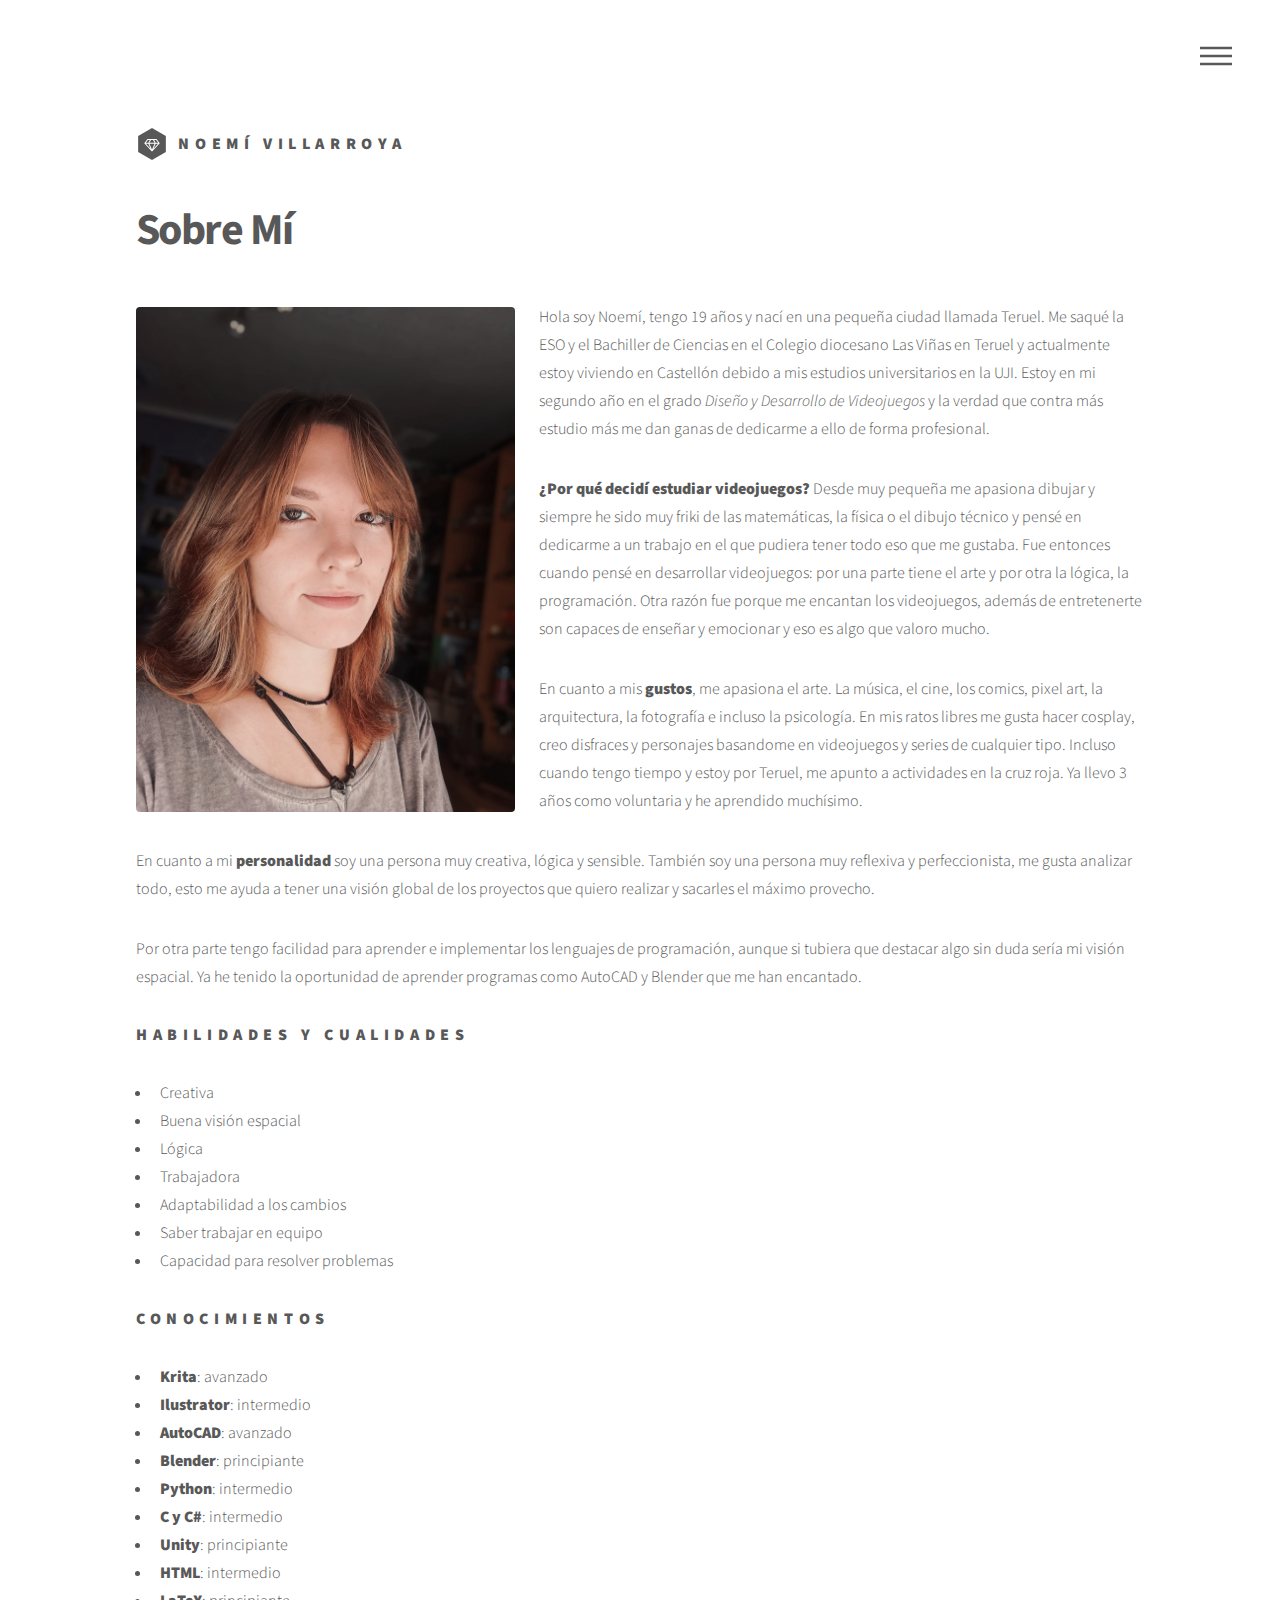
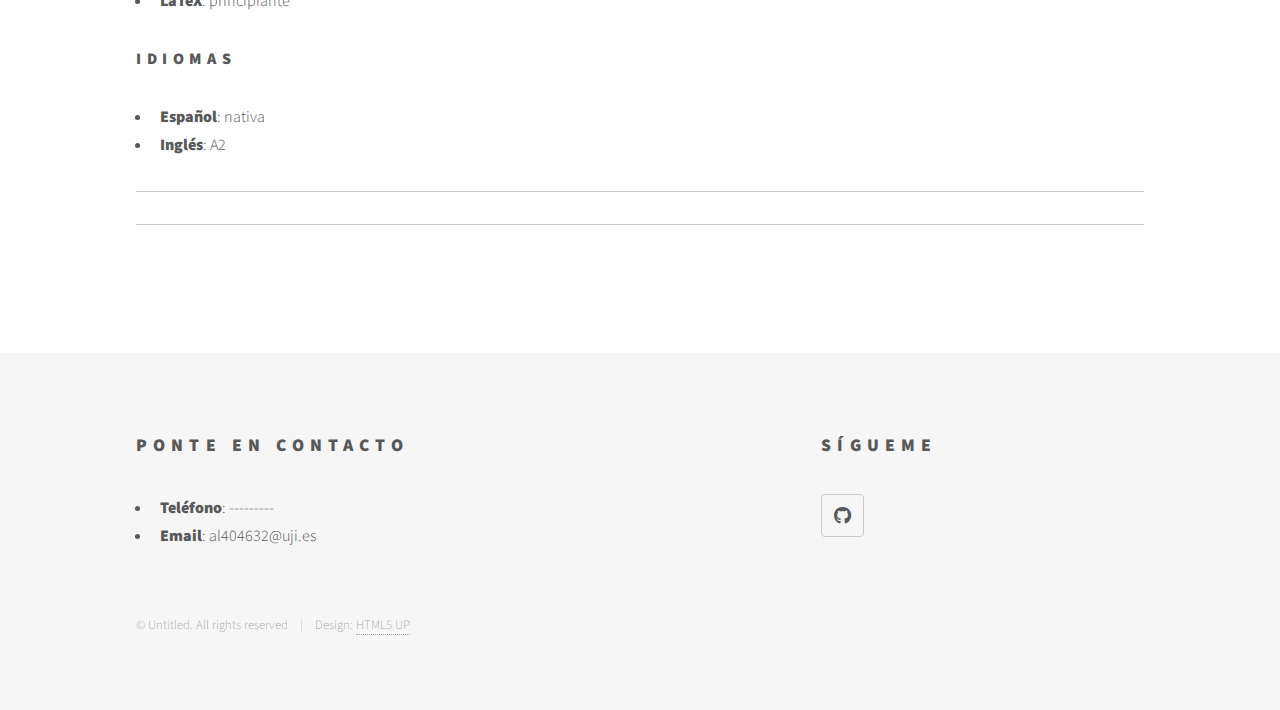
<file: SobreMi.html>
<!DOCTYPE HTML>
<!--
	Phantom by HTML5 UP
	html5up.net | @ajlkn
	Free for personal and commercial use under the CCA 3.0 license (html5up.net/license)
-->
<html>
	<head>
		<title>Noemí Villarroya | Fanarts Danganronpa</title>
		<meta charset="utf-8" />
		<meta name="viewport" content="width=device-width, initial-scale=1, user-scalable=no" />
		<link rel="stylesheet" href="assets/css/main.css" />
		<noscript><link rel="stylesheet" href="assets/css/noscript.css" /></noscript>
	</head>
	<body class="is-preload">
		<!-- Wrapper -->
			<div id="wrapper">

				<!-- Header -->
					<header id="header">
						<div class="inner">

							<!-- Logo -->
								<a href="SobreMi.html" class="logo">
									<span class="symbol"><img src="images/logo.svg" alt="" /></span><span class="title">Noemí Villarroya</span>
								</a>

							<!-- Nav -->
								<nav>
									<ul>
										<li><a href="#menu">Menú</a></li>
									</ul>
								</nav>

						</div>
					</header>

				<!-- Menu -->
					<nav id="menu">
						<h2>Menú</h2>
						<ul>
							<li><a href="portfolio.html">Inicio</a></li>
							<li><a href="SobreMi.html">Sobre Mí</a></li>
							<li><a href="UltimosTrabajos.html">Últimos trabajos</a></li>
							<!--<li><a href="generic.html">Blog</a></li>-->
							<li><a href="Contacto.html">Contacto</a></li>
							<!--<li><a href="elements.html">Elements</a></li>-->
						</ul>
					</nav>

				<!-- Main -->
					<div id="main">
						<div class="inner">
							<h1>Sobre Mí</h1>
							
							<p><span class="image left"><img src="images/retrato.jpg" alt="" /></span><p> Hola soy Noemí, tengo 19 años y nací en una pequeña ciudad llamada Teruel. Me saqué la ESO y el Bachiller de Ciencias en el Colegio diocesano Las Viñas en Teruel y actualmente estoy viviendo en Castellón debido a mis estudios universitarios en la UJI. Estoy en mi segundo año en el grado <i>Diseño y Desarrollo de Videojuegos</i> y la verdad que contra más estudio más me dan ganas de dedicarme a ello de forma profesional.</p>

							<p><b>¿Por qué decidí estudiar videojuegos?</b> Desde muy pequeña me apasiona dibujar y siempre he sido muy friki de las matemáticas, la física o el dibujo técnico y pensé en dedicarme a un trabajo en el que pudiera tener todo eso que me gustaba. Fue entonces cuando pensé en desarrollar videojuegos: por una parte tiene el arte y por otra la lógica, la programación. Otra razón fue porque me encantan los videojuegos, además de entretenerte son capaces de enseñar y emocionar y eso es algo que valoro mucho.</p>


							<p>En cuanto a mis <b>gustos</b>, me apasiona el arte. La música, el cine, los comics, pixel art, la arquitectura, la fotografía e incluso la psicología. En mis ratos libres me gusta hacer cosplay, creo disfraces y personajes basandome en videojuegos y series de cualquier tipo. Incluso cuando tengo tiempo y estoy por Teruel, me apunto a actividades en la cruz roja. Ya llevo 3 años como voluntaria y he aprendido muchísimo.</p>

							<p>En cuanto a mi <b>personalidad</b> soy una persona muy creativa, lógica y sensible. También soy una persona muy reflexiva y perfeccionista, me gusta analizar todo, esto me ayuda a tener una visión global de los proyectos que quiero realizar y sacarles el máximo provecho.</p>
							
							<p>Por otra parte tengo facilidad para aprender e implementar los lenguajes de programación, aunque si tubiera que destacar algo sin duda sería mi visión espacial. Ya he tenido la oportunidad de aprender programas como AutoCAD y Blender que me han encantado.</p> 


							<h3>Habilidades y cualidades</h3>

							<ul>
								<li>Creativa</li>
								<li>Buena visión espacial</li>
								<li>Lógica</li>
								<li>Trabajadora</li>
								<li>Adaptabilidad a los cambios</li>
								<li>Saber trabajar en equipo</li>
								<li>Capacidad para resolver problemas</li>	
							</ul>
							
							<h3>Conocimientos</h3>
							<ul>
								<li><b>Krita</b>: avanzado</li>
								<li><b>Ilustrator</b>: intermedio</li>
								<li><b>AutoCAD</b>: avanzado</li>
								<li><b>Blender</b>: principiante</li>
								<li><b>Python</b>: intermedio</li>
								<li><b>C y C#</b>: intermedio</li>
								<li><b>Unity</b>: principiante</li>
								<li><b>HTML</b>: intermedio</li>
								<li><b>LaTeX</b>: principiante</li>
							</ul>

							<h3>Idiomas</h3>
							<ul>
								<li><b>Español</b>: nativa</li>
								<li><b>Inglés</b>: A2</li>
							</ul>

							<hr />
							<hr />

						</div>
					</div>

				<!-- Footer -->
					<footer id="footer">
						<div class="inner">
							<section>
								<h2>Ponte en Contacto</h2>
								<!--<form method="post" action="#">
									<div class="fields">
										<div class="field half">
											<input type="text" name="name" id="name" placeholder="Name" />
										</div>
										<div class="field half">
											<input type="email" name="email" id="email" placeholder="Email" />
										</div>
										<div class="field">
											<textarea name="message" id="message" placeholder="Message"></textarea>
										</div>
									</div>
									<ul class="actions">
										<li><input type="submit" value="Send" class="primary" /></li>
									</ul>
								</form>-->

								<ul>
								<li><b>Teléfono</b>: --------- </li>
								<li><b>Email</b>: al404632@uji.es </li>
								</ul>
							</section>
							<section>
								<h2>Sígueme</h2>
								<ul class="icons">
									<!--<li><a href="#" class="icon brands style2 fa-twitter"><span class="label">Twitter</span></a></li>
									<li><a href="#" class="icon brands style2 fa-instagram"><span class="label">Instagram</span></a></li>-->
									<li><a href="https://github.com/Noemi09/Noemi09.github.io" class="icon brands style2 fa-github"><span class="label">GitHub</span></a></li>
									
								</ul>
							</section>
							<ul class="copyright">
								<li>&copy; Untitled. All rights reserved</li><li>Design: <a href="http://html5up.net">HTML5 UP</a></li>
							</ul>
						</div>
					</footer>

			</div>

		<!-- Scripts -->
			<script src="assets/js/jquery.min.js"></script>
			<script src="assets/js/browser.min.js"></script>
			<script src="assets/js/breakpoints.min.js"></script>
			<script src="assets/js/util.js"></script>
			<script src="assets/js/main.js"></script>

	</body>
</html>
</file>
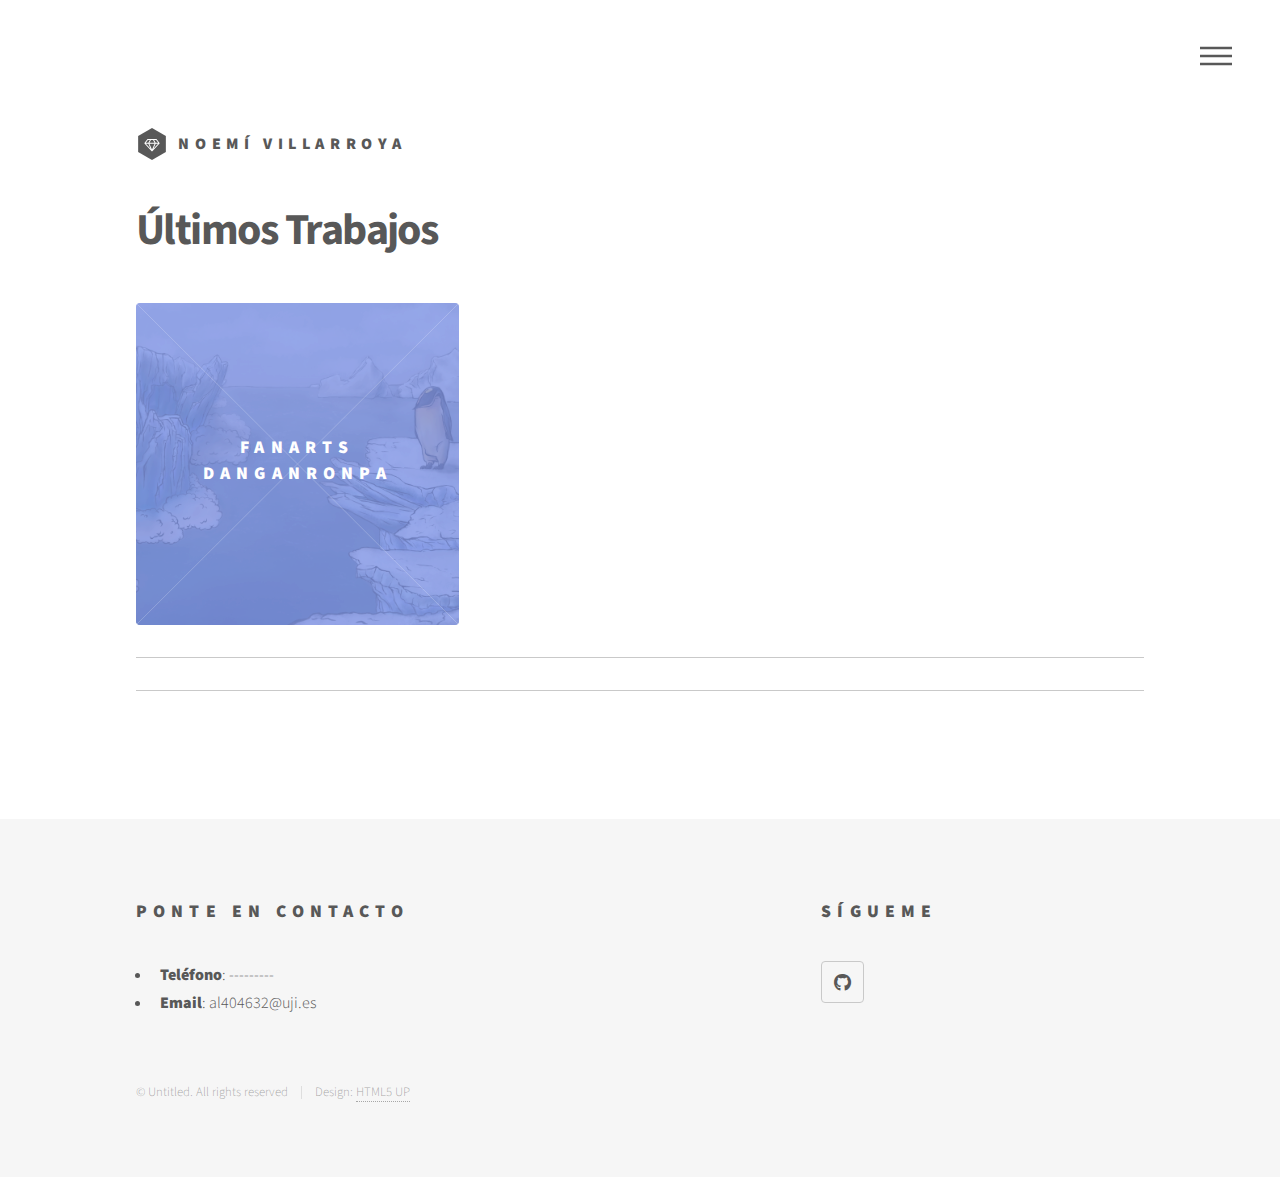
<file: UltimosTrabajos.html>
<!DOCTYPE HTML>
<!--
	Phantom by HTML5 UP
	html5up.net | @ajlkn
	Free for personal and commercial use under the CCA 3.0 license (html5up.net/license)
-->
<html>
	<head>
		<title>Noemí Villarroya | Sobre Mí</title>
		<meta charset="utf-8" />
		<meta name="viewport" content="width=device-width, initial-scale=1, user-scalable=no" />
		<link rel="stylesheet" href="assets/css/main.css" />
		<noscript><link rel="stylesheet" href="assets/css/noscript.css" /></noscript>
	</head>
	<body class="is-preload">
		<!-- Wrapper -->
			<div id="wrapper">

				<!-- Header -->
					<header id="header">
						<div class="inner">

							<!-- Logo -->
								<a href="SobreMi.html" class="logo">
									<span class="symbol"><img src="images/logo.svg" alt="" /></span><span class="title">Noemí Villarroya</span>
								</a>

							<!-- Nav -->
								<nav>
									<ul>
										<li><a href="#menu">Menú</a></li>
									</ul>
								</nav>

						</div>
					</header>

				<!-- Menu -->
					<nav id="menu">
						<h2>Menú</h2>
						<ul>
							<li><a href="portfolio.html">Inicio</a></li>
							<li><a href="SobreMi.html">Sobre Mí</a></li>
							<li><a href="UltimosTrabajos.html">Últimos trabajos</a></li>
							<!--<li><a href="generic.html">Blog</a></li>-->
							<li><a href="Contacto.html">Contacto</a></li>
							<!--<li><a href="elements.html">Elements</a></li>-->
						</ul>
					</nav>

				<!-- Main -->
					<div id="main">
						<div class="inner">
							<h1>Últimos Trabajos</h1>
							
							<section class="tiles">
								<article class="style6">
									<span class="image">
										<img src="images/EG-composicion1margenpeque.jpg" alt="" />
									</span>
									<a href="fanarts.html">
										<h2>Fanarts Danganronpa</h2>
										<div class="content">
											<p>Trabajos prácticos realizados con Krita.</p>
										</div>
									</a>
								</article>
							</section>

							<hr />
							<hr />

						</div>
					</div>

				<!-- Footer -->
					<footer id="footer">
						<div class="inner">
							<section>
								<h2>Ponte en Contacto</h2>
								<!--<form method="post" action="#">
									<div class="fields">
										<div class="field half">
											<input type="text" name="name" id="name" placeholder="Name" />
										</div>
										<div class="field half">
											<input type="email" name="email" id="email" placeholder="Email" />
										</div>
										<div class="field">
											<textarea name="message" id="message" placeholder="Message"></textarea>
										</div>
									</div>
									<ul class="actions">
										<li><input type="submit" value="Send" class="primary" /></li>
									</ul>
								</form>-->

								<ul>
								<li><b>Teléfono</b>: --------- </li>
								<li><b>Email</b>: al404632@uji.es </li>
								</ul>
							</section>
							<section>
								<h2>Sígueme</h2>
								<ul class="icons">
									<!--<li><a href="#" class="icon brands style2 fa-twitter"><span class="label">Twitter</span></a></li>
									<li><a href="#" class="icon brands style2 fa-instagram"><span class="label">Instagram</span></a></li>-->
									<li><a href="https://github.com/Noemi09/Noemi09.github.io" class="icon brands style2 fa-github"><span class="label">GitHub</span></a></li>
									
								</ul>
							</section>
							<ul class="copyright">
								<li>&copy; Untitled. All rights reserved</li><li>Design: <a href="http://html5up.net">HTML5 UP</a></li>
							</ul>
						</div>
					</footer>

			</div>

		<!-- Scripts -->
			<script src="assets/js/jquery.min.js"></script>
			<script src="assets/js/browser.min.js"></script>
			<script src="assets/js/breakpoints.min.js"></script>
			<script src="assets/js/util.js"></script>
			<script src="assets/js/main.js"></script>

	</body>
</html>
</file>
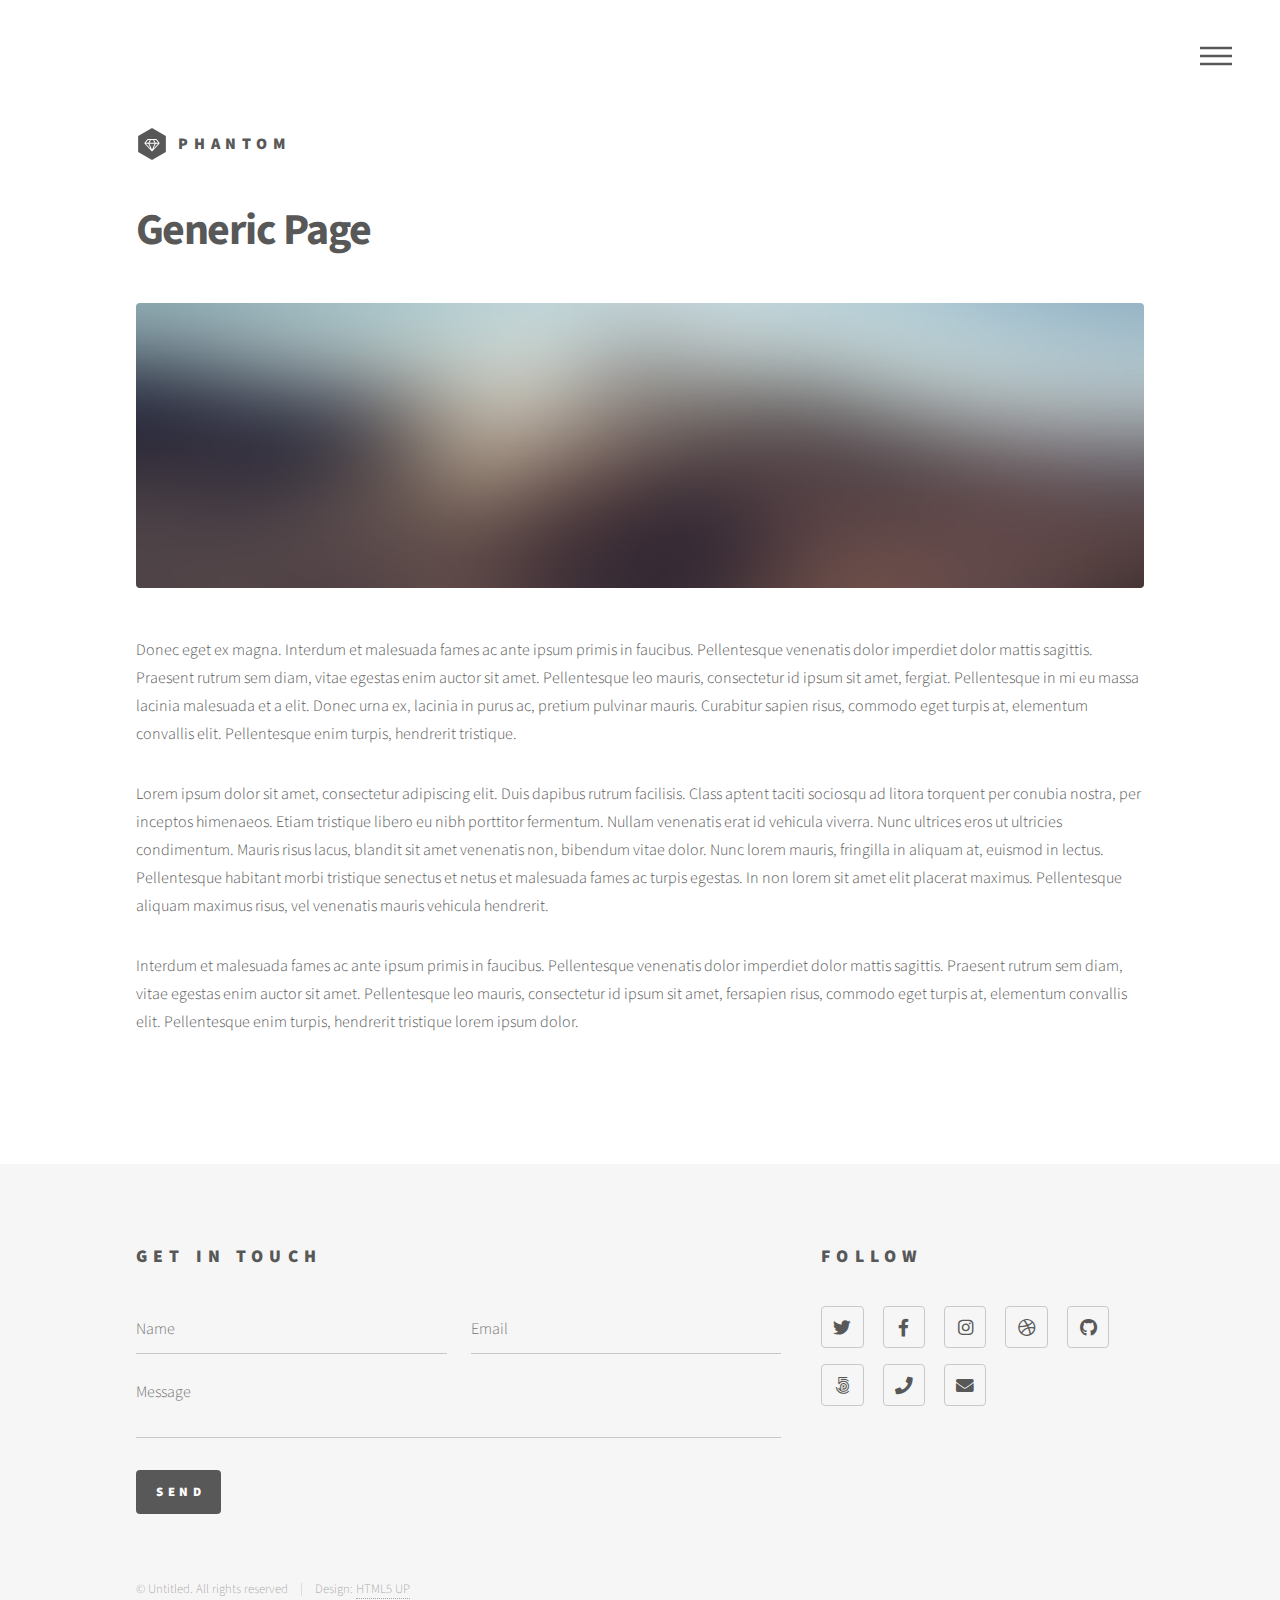
<file: Plantillahtml5/generic.html>
<!DOCTYPE HTML>
<!--
	Phantom by HTML5 UP
	html5up.net | @ajlkn
	Free for personal and commercial use under the CCA 3.0 license (html5up.net/license)
-->
<html>
	<head>
		<title>Generic - Phantom by HTML5 UP</title>
		<meta charset="utf-8" />
		<meta name="viewport" content="width=device-width, initial-scale=1, user-scalable=no" />
		<link rel="stylesheet" href="assets/css/main.css" />
		<noscript><link rel="stylesheet" href="assets/css/noscript.css" /></noscript>
	</head>
	<body class="is-preload">
		<!-- Wrapper -->
			<div id="wrapper">

				<!-- Header -->
					<header id="header">
						<div class="inner">

							<!-- Logo -->
								<a href="index.html" class="logo">
									<span class="symbol"><img src="images/logo.svg" alt="" /></span><span class="title">Phantom</span>
								</a>

							<!-- Nav -->
								<nav>
									<ul>
										<li><a href="#menu">Menu</a></li>
									</ul>
								</nav>

						</div>
					</header>

				<!-- Menu -->
					<nav id="menu">
						<h2>Menu</h2>
						<ul>
							<li><a href="index.html">Home</a></li>
							<li><a href="generic.html">Ipsum veroeros</a></li>
							<li><a href="generic.html">Tempus etiam</a></li>
							<li><a href="generic.html">Consequat dolor</a></li>
							<li><a href="elements.html">Elements</a></li>
						</ul>
					</nav>

				<!-- Main -->
					<div id="main">
						<div class="inner">
							<h1>Generic Page</h1>
							<span class="image main"><img src="images/pic13.jpg" alt="" /></span>
							<p>Donec eget ex magna. Interdum et malesuada fames ac ante ipsum primis in faucibus. Pellentesque venenatis dolor imperdiet dolor mattis sagittis. Praesent rutrum sem diam, vitae egestas enim auctor sit amet. Pellentesque leo mauris, consectetur id ipsum sit amet, fergiat. Pellentesque in mi eu massa lacinia malesuada et a elit. Donec urna ex, lacinia in purus ac, pretium pulvinar mauris. Curabitur sapien risus, commodo eget turpis at, elementum convallis elit. Pellentesque enim turpis, hendrerit tristique.</p>
							<p>Lorem ipsum dolor sit amet, consectetur adipiscing elit. Duis dapibus rutrum facilisis. Class aptent taciti sociosqu ad litora torquent per conubia nostra, per inceptos himenaeos. Etiam tristique libero eu nibh porttitor fermentum. Nullam venenatis erat id vehicula viverra. Nunc ultrices eros ut ultricies condimentum. Mauris risus lacus, blandit sit amet venenatis non, bibendum vitae dolor. Nunc lorem mauris, fringilla in aliquam at, euismod in lectus. Pellentesque habitant morbi tristique senectus et netus et malesuada fames ac turpis egestas. In non lorem sit amet elit placerat maximus. Pellentesque aliquam maximus risus, vel venenatis mauris vehicula hendrerit.</p>
							<p>Interdum et malesuada fames ac ante ipsum primis in faucibus. Pellentesque venenatis dolor imperdiet dolor mattis sagittis. Praesent rutrum sem diam, vitae egestas enim auctor sit amet. Pellentesque leo mauris, consectetur id ipsum sit amet, fersapien risus, commodo eget turpis at, elementum convallis elit. Pellentesque enim turpis, hendrerit tristique lorem ipsum dolor.</p>
						</div>
					</div>

				<!-- Footer -->
					<footer id="footer">
						<div class="inner">
							<section>
								<h2>Get in touch</h2>
								<form method="post" action="#">
									<div class="fields">
										<div class="field half">
											<input type="text" name="name" id="name" placeholder="Name" />
										</div>
										<div class="field half">
											<input type="email" name="email" id="email" placeholder="Email" />
										</div>
										<div class="field">
											<textarea name="message" id="message" placeholder="Message"></textarea>
										</div>
									</div>
									<ul class="actions">
										<li><input type="submit" value="Send" class="primary" /></li>
									</ul>
								</form>
							</section>
							<section>
								<h2>Follow</h2>
								<ul class="icons">
									<li><a href="#" class="icon brands style2 fa-twitter"><span class="label">Twitter</span></a></li>
									<li><a href="#" class="icon brands style2 fa-facebook-f"><span class="label">Facebook</span></a></li>
									<li><a href="#" class="icon brands style2 fa-instagram"><span class="label">Instagram</span></a></li>
									<li><a href="#" class="icon brands style2 fa-dribbble"><span class="label">Dribbble</span></a></li>
									<li><a href="#" class="icon brands style2 fa-github"><span class="label">GitHub</span></a></li>
									<li><a href="#" class="icon brands style2 fa-500px"><span class="label">500px</span></a></li>
									<li><a href="#" class="icon solid style2 fa-phone"><span class="label">Phone</span></a></li>
									<li><a href="#" class="icon solid style2 fa-envelope"><span class="label">Email</span></a></li>
								</ul>
							</section>
							<ul class="copyright">
								<li>&copy; Untitled. All rights reserved</li><li>Design: <a href="http://html5up.net">HTML5 UP</a></li>
							</ul>
						</div>
					</footer>

			</div>

		<!-- Scripts -->
			<script src="assets/js/jquery.min.js"></script>
			<script src="assets/js/browser.min.js"></script>
			<script src="assets/js/breakpoints.min.js"></script>
			<script src="assets/js/util.js"></script>
			<script src="assets/js/main.js"></script>

	</body>
</html>
</file>
<file: assets/css/noscript.css>
/*
	Phantom by HTML5 UP
	html5up.net | @ajlkn
	Free for personal and commercial use under the CCA 3.0 license (html5up.net/license)
*/

/* Tiles */

	body.is-preload .tiles article {
		-moz-transform: none;
		-webkit-transform: none;
		-ms-transform: none;
		transform: none;
		opacity: 1;
	}
</file>
<file: formato.css>
/* Ejercicio 2 */

/**
 *Cambia el color de texto de al menos 5 etiquetas H1. Usa una regla CSS con un selector 
 *tipo "id" y otro tipo "class". (Este comentario es de prueba)
 *------------------------------------------------------------------------------------
 */

#titulo {color: black;}

h1 {color: yellow;}

#t1 {color: purple;}

.t2 {color: yellowgreen;}


/* Ejercicio 3 */

.p1 b {color: yellowgreen;}

.p2 b {color: blue;}

.p3 b {color: coral;}


/* Ejercicio 4 */
#cuerpo {background-color: grey}
p {color: black}
/*img {height= 300px; width= 600px; border= 3px;}*/
</file>
<file: Plantillahtml5/assets/css/noscript.css>
/*
	Phantom by HTML5 UP
	html5up.net | @ajlkn
	Free for personal and commercial use under the CCA 3.0 license (html5up.net/license)
*/

/* Tiles */

	body.is-preload .tiles article {
		-moz-transform: none;
		-webkit-transform: none;
		-ms-transform: none;
		transform: none;
		opacity: 1;
	}
</file>
<file: assets/css/main.css>
@import url(fontawesome-all.min.css);
@import url("https://fonts.googleapis.com/css?family=Source+Sans+Pro:300,700,900");

/*
	Phantom by HTML5 UP
	html5up.net | @ajlkn
	Free for personal and commercial use under the CCA 3.0 license (html5up.net/license)
*/

html, body, div, span, applet, object,
iframe, h1, h2, h3, h4, h5, h6, p, blockquote,
pre, a, abbr, acronym, address, big, cite,
code, del, dfn, em, img, ins, kbd, q, s, samp,
small, strike, strong, sub, sup, tt, var, b,
u, i, center, dl, dt, dd, ol, ul, li, fieldset,
form, label, legend, table, caption, tbody,
tfoot, thead, tr, th, td, article, aside,
canvas, details, embed, figure, figcaption,
footer, header, hgroup, menu, nav, output, ruby,
section, summary, time, mark, audio, video {
	margin: 0;
	padding: 0;
	border: 0;
	font-size: 100%;
	font: inherit;
	vertical-align: baseline;}

article, aside, details, figcaption, figure,
footer, header, hgroup, menu, nav, section {
	display: block;}

body {
	line-height: 1;
}

ol, ul {
	list-style: none;
}

blockquote, q {
	quotes: none;
}

	blockquote:before, blockquote:after, q:before, q:after {
		content: '';
		content: none;
	}

table {
	border-collapse: collapse;
	border-spacing: 0;
}

body {
	-webkit-text-size-adjust: none;
}

mark {
	background-color: transparent;
	color: inherit;
}

input::-moz-focus-inner {
	border: 0;
	padding: 0;
}

input, select, textarea {
	-moz-appearance: none;
	-webkit-appearance: none;
	-ms-appearance: none;
	appearance: none;
}

/* Basic */

	@-ms-viewport {
		width: device-width;
	}

	body {
		-ms-overflow-style: scrollbar;
	}

	@media screen and (max-width: 480px) {

		html, body {
			min-width: 320px;
		}

	}

	html {
		box-sizing: border-box;
	}

	*, *:before, *:after {
		box-sizing: inherit;
	}

	body {
		background: #ffffff;
	}

		body.is-preload *, body.is-preload *:before, body.is-preload *:after {
			-moz-animation: none !important;
			-webkit-animation: none !important;
			-ms-animation: none !important;
			animation: none !important;
			-moz-transition: none !important;
			-webkit-transition: none !important;
			-ms-transition: none !important;
			transition: none !important;
		}

/* Type */

	body, input, select, textarea {
		color: #585858;
		font-family: "Source Sans Pro", Helvetica, sans-serif;
		font-size: 16pt;
		font-weight: 300;
		line-height: 1.75;
	}

		@media screen and (max-width: 1680px) {

			body, input, select, textarea {
				font-size: 14pt;
			}

		}

		@media screen and (max-width: 1280px) {

			body, input, select, textarea {
				font-size: 12pt;
			}

		}

	a {
		-moz-transition: border-bottom-color 0.2s ease, color 0.2s ease;
		-webkit-transition: border-bottom-color 0.2s ease, color 0.2s ease;
		-ms-transition: border-bottom-color 0.2s ease, color 0.2s ease;
		transition: border-bottom-color 0.2s ease, color 0.2s ease;
		text-decoration: none;
		color: #585858;
		border-bottom: dotted 1px rgba(88, 88, 88, 0.5);
	}

		a:hover {
			border-bottom-color: transparent;
			color: #f2849e !important;
		}

	strong, b {
		font-weight: 900;
	}

	em, i {
		font-style: italic;
	}

	p {
		margin: 0 0 2em 0;
	}

	h1 {
		font-size: 2.75em;
		font-weight: 700;
		line-height: 1.3;
		margin: 0 0 1em 0;
		letter-spacing: -0.035em;
	}

		h1 a {
			color: inherit;
		}

		@media screen and (max-width: 736px) {

			h1 {
				font-size: 2em;
				margin: 0 0 1em 0;
			}

		}

		@media screen and (max-width: 360px) {

			h1 {
				font-size: 1.75em;
			}

		}

	h2, h3, h4, h5, h6 {
		font-weight: 900;
		line-height: 1.5;
		margin: 0 0 2em 0;
		text-transform: uppercase;
		letter-spacing: 0.35em;
	}

		h2 a, h3 a, h4 a, h5 a, h6 a {
			color: inherit;
		}

	h2 {
		font-size: 1.1em;
	}

	h3 {
		font-size: 1em;
	}

	h4 {
		font-size: 0.8em;
	}

	h5 {
		font-size: 0.8em;
	}

	h6 {
		font-size: 0.8em;
	}

	@media screen and (max-width: 980px) {

		h1 br, h2 br, h3 br, h4 br, h5 br, h6 br {
			display: none;
		}

	}

	@media screen and (max-width: 736px) {

		h2 {
			font-size: 1em;
		}

		h3 {
			font-size: 0.8em;
		}

	}

	sub {
		font-size: 0.8em;
		position: relative;
		top: 0.5em;
	}

	sup {
		font-size: 0.8em;
		position: relative;
		top: -0.5em;
	}

	blockquote {
		border-left: solid 4px #c9c9c9;
		font-style: italic;
		margin: 0 0 2em 0;
		padding: 0.5em 0 0.5em 2em;
	}

	code {
		background: rgba(144, 144, 144, 0.075);
		border-radius: 4px;
		border: solid 1px #c9c9c9;
		font-family: "Courier New", monospace;
		font-size: 0.9em;
		margin: 0 0.25em;
		padding: 0.25em 0.65em;
	}

	pre {
		-webkit-overflow-scrolling: touch;
		font-family: "Courier New", monospace;
		font-size: 0.9em;
		margin: 0 0 2em 0;
	}

		pre code {
			display: block;
			line-height: 1.75;
			padding: 1em 1.5em;
			overflow-x: auto;
		}

	hr {
		border: 0;
		border-bottom: solid 1px #c9c9c9;
		margin: 2em 0;
	}

		hr.major {
			margin: 3em 0;
		}

	.align-left {
		text-align: left;
	}

	.align-center {
		text-align: center;
	}

	.align-right {
		text-align: right;
	}

/* Row */

	.row {
		display: flex;
		flex-wrap: wrap;
		box-sizing: border-box;
		align-items: stretch;
	}

		.row > * {
			box-sizing: border-box;
		}

		.row.gtr-uniform > * > :last-child {
			margin-bottom: 0;
		}

		.row.aln-left {
			justify-content: flex-start;
		}

		.row.aln-center {
			justify-content: center;
		}

		.row.aln-right {
			justify-content: flex-end;
		}

		.row.aln-top {
			align-items: flex-start;
		}

		.row.aln-middle {
			align-items: center;
		}

		.row.aln-bottom {
			align-items: flex-end;
		}

		.row > .imp {
			order: -1;
		}

		.row > .col-1 {
			width: 8.33333%;
		}

		.row > .off-1 {
			margin-left: 8.33333%;
		}

		.row > .col-2 {
			width: 16.66667%;
		}

		.row > .off-2 {
			margin-left: 16.66667%;
		}

		.row > .col-3 {
			width: 25%;
		}

		.row > .off-3 {
			margin-left: 25%;
		}

		.row > .col-4 {
			width: 33.33333%;
		}

		.row > .off-4 {
			margin-left: 33.33333%;
		}

		.row > .col-5 {
			width: 41.66667%;
		}

		.row > .off-5 {
			margin-left: 41.66667%;
		}

		.row > .col-6 {
			width: 50%;
		}

		.row > .off-6 {
			margin-left: 50%;
		}

		.row > .col-7 {
			width: 58.33333%;
		}

		.row > .off-7 {
			margin-left: 58.33333%;
		}

		.row > .col-8 {
			width: 66.66667%;
		}

		.row > .off-8 {
			margin-left: 66.66667%;
		}

		.row > .col-9 {
			width: 75%;
		}

		.row > .off-9 {
			margin-left: 75%;
		}

		.row > .col-10 {
			width: 83.33333%;
		}

		.row > .off-10 {
			margin-left: 83.33333%;
		}

		.row > .col-11 {
			width: 91.66667%;
		}

		.row > .off-11 {
			margin-left: 91.66667%;
		}

		.row > .col-12 {
			width: 100%;
		}

		.row > .off-12 {
			margin-left: 100%;
		}

		.row.gtr-0 {
			margin-top: 0;
			margin-left: 0em;
		}

			.row.gtr-0 > * {
				padding: 0 0 0 0em;
			}

			.row.gtr-0.gtr-uniform {
				margin-top: 0em;
			}

				.row.gtr-0.gtr-uniform > * {
					padding-top: 0em;
				}

		.row.gtr-25 {
			margin-top: 0;
			margin-left: -0.5em;
		}

			.row.gtr-25 > * {
				padding: 0 0 0 0.5em;
			}

			.row.gtr-25.gtr-uniform {
				margin-top: -0.5em;
			}

				.row.gtr-25.gtr-uniform > * {
					padding-top: 0.5em;
				}

		.row.gtr-50 {
			margin-top: 0;
			margin-left: -1em;
		}

			.row.gtr-50 > * {
				padding: 0 0 0 1em;
			}

			.row.gtr-50.gtr-uniform {
				margin-top: -1em;
			}

				.row.gtr-50.gtr-uniform > * {
					padding-top: 1em;
				}

		.row {
			margin-top: 0;
			margin-left: -2em;
		}

			.row > * {
				padding: 0 0 0 2em;
			}

			.row.gtr-uniform {
				margin-top: -2em;
			}

				.row.gtr-uniform > * {
					padding-top: 2em;
				}

		.row.gtr-150 {
			margin-top: 0;
			margin-left: -3em;
		}

			.row.gtr-150 > * {
				padding: 0 0 0 3em;
			}

			.row.gtr-150.gtr-uniform {
				margin-top: -3em;
			}

				.row.gtr-150.gtr-uniform > * {
					padding-top: 3em;
				}

		.row.gtr-200 {
			margin-top: 0;
			margin-left: -4em;
		}

			.row.gtr-200 > * {
				padding: 0 0 0 4em;
			}

			.row.gtr-200.gtr-uniform {
				margin-top: -4em;
			}

				.row.gtr-200.gtr-uniform > * {
					padding-top: 4em;
				}

		@media screen and (max-width: 1680px) {

			.row {
				display: flex;
				flex-wrap: wrap;
				box-sizing: border-box;
				align-items: stretch;
			}

				.row > * {
					box-sizing: border-box;
				}

				.row.gtr-uniform > * > :last-child {
					margin-bottom: 0;
				}

				.row.aln-left {
					justify-content: flex-start;
				}

				.row.aln-center {
					justify-content: center;
				}

				.row.aln-right {
					justify-content: flex-end;
				}

				.row.aln-top {
					align-items: flex-start;
				}

				.row.aln-middle {
					align-items: center;
				}

				.row.aln-bottom {
					align-items: flex-end;
				}

				.row > .imp-xlarge {
					order: -1;
				}

				.row > .col-1-xlarge {
					width: 8.33333%;
				}

				.row > .off-1-xlarge {
					margin-left: 8.33333%;
				}

				.row > .col-2-xlarge {
					width: 16.66667%;
				}

				.row > .off-2-xlarge {
					margin-left: 16.66667%;
				}

				.row > .col-3-xlarge {
					width: 25%;
				}

				.row > .off-3-xlarge {
					margin-left: 25%;
				}

				.row > .col-4-xlarge {
					width: 33.33333%;
				}

				.row > .off-4-xlarge {
					margin-left: 33.33333%;
				}

				.row > .col-5-xlarge {
					width: 41.66667%;
				}

				.row > .off-5-xlarge {
					margin-left: 41.66667%;
				}

				.row > .col-6-xlarge {
					width: 50%;
				}

				.row > .off-6-xlarge {
					margin-left: 50%;
				}

				.row > .col-7-xlarge {
					width: 58.33333%;
				}

				.row > .off-7-xlarge {
					margin-left: 58.33333%;
				}

				.row > .col-8-xlarge {
					width: 66.66667%;
				}

				.row > .off-8-xlarge {
					margin-left: 66.66667%;
				}

				.row > .col-9-xlarge {
					width: 75%;
				}

				.row > .off-9-xlarge {
					margin-left: 75%;
				}

				.row > .col-10-xlarge {
					width: 83.33333%;
				}

				.row > .off-10-xlarge {
					margin-left: 83.33333%;
				}

				.row > .col-11-xlarge {
					width: 91.66667%;
				}

				.row > .off-11-xlarge {
					margin-left: 91.66667%;
				}

				.row > .col-12-xlarge {
					width: 100%;
				}

				.row > .off-12-xlarge {
					margin-left: 100%;
				}

				.row.gtr-0 {
					margin-top: 0;
					margin-left: 0em;
				}

					.row.gtr-0 > * {
						padding: 0 0 0 0em;
					}

					.row.gtr-0.gtr-uniform {
						margin-top: 0em;
					}

						.row.gtr-0.gtr-uniform > * {
							padding-top: 0em;
						}

				.row.gtr-25 {
					margin-top: 0;
					margin-left: -0.5em;
				}

					.row.gtr-25 > * {
						padding: 0 0 0 0.5em;
					}

					.row.gtr-25.gtr-uniform {
						margin-top: -0.5em;
					}

						.row.gtr-25.gtr-uniform > * {
							padding-top: 0.5em;
						}

				.row.gtr-50 {
					margin-top: 0;
					margin-left: -1em;
				}

					.row.gtr-50 > * {
						padding: 0 0 0 1em;
					}

					.row.gtr-50.gtr-uniform {
						margin-top: -1em;
					}

						.row.gtr-50.gtr-uniform > * {
							padding-top: 1em;
						}

				.row {
					margin-top: 0;
					margin-left: -2em;
				}

					.row > * {
						padding: 0 0 0 2em;
					}

					.row.gtr-uniform {
						margin-top: -2em;
					}

						.row.gtr-uniform > * {
							padding-top: 2em;
						}

				.row.gtr-150 {
					margin-top: 0;
					margin-left: -3em;
				}

					.row.gtr-150 > * {
						padding: 0 0 0 3em;
					}

					.row.gtr-150.gtr-uniform {
						margin-top: -3em;
					}

						.row.gtr-150.gtr-uniform > * {
							padding-top: 3em;
						}

				.row.gtr-200 {
					margin-top: 0;
					margin-left: -4em;
				}

					.row.gtr-200 > * {
						padding: 0 0 0 4em;
					}

					.row.gtr-200.gtr-uniform {
						margin-top: -4em;
					}

						.row.gtr-200.gtr-uniform > * {
							padding-top: 4em;
						}

		}

		@media screen and (max-width: 1280px) {

			.row {
				display: flex;
				flex-wrap: wrap;
				box-sizing: border-box;
				align-items: stretch;
			}

				.row > * {
					box-sizing: border-box;
				}

				.row.gtr-uniform > * > :last-child {
					margin-bottom: 0;
				}

				.row.aln-left {
					justify-content: flex-start;
				}

				.row.aln-center {
					justify-content: center;
				}

				.row.aln-right {
					justify-content: flex-end;
				}

				.row.aln-top {
					align-items: flex-start;
				}

				.row.aln-middle {
					align-items: center;
				}

				.row.aln-bottom {
					align-items: flex-end;
				}

				.row > .imp-large {
					order: -1;
				}

				.row > .col-1-large {
					width: 8.33333%;
				}

				.row > .off-1-large {
					margin-left: 8.33333%;
				}

				.row > .col-2-large {
					width: 16.66667%;
				}

				.row > .off-2-large {
					margin-left: 16.66667%;
				}

				.row > .col-3-large {
					width: 25%;
				}

				.row > .off-3-large {
					margin-left: 25%;
				}

				.row > .col-4-large {
					width: 33.33333%;
				}

				.row > .off-4-large {
					margin-left: 33.33333%;
				}

				.row > .col-5-large {
					width: 41.66667%;
				}

				.row > .off-5-large {
					margin-left: 41.66667%;
				}

				.row > .col-6-large {
					width: 50%;
				}

				.row > .off-6-large {
					margin-left: 50%;
				}

				.row > .col-7-large {
					width: 58.33333%;
				}

				.row > .off-7-large {
					margin-left: 58.33333%;
				}

				.row > .col-8-large {
					width: 66.66667%;
				}

				.row > .off-8-large {
					margin-left: 66.66667%;
				}

				.row > .col-9-large {
					width: 75%;
				}

				.row > .off-9-large {
					margin-left: 75%;
				}

				.row > .col-10-large {
					width: 83.33333%;
				}

				.row > .off-10-large {
					margin-left: 83.33333%;
				}

				.row > .col-11-large {
					width: 91.66667%;
				}

				.row > .off-11-large {
					margin-left: 91.66667%;
				}

				.row > .col-12-large {
					width: 100%;
				}

				.row > .off-12-large {
					margin-left: 100%;
				}

				.row.gtr-0 {
					margin-top: 0;
					margin-left: 0em;
				}

					.row.gtr-0 > * {
						padding: 0 0 0 0em;
					}

					.row.gtr-0.gtr-uniform {
						margin-top: 0em;
					}

						.row.gtr-0.gtr-uniform > * {
							padding-top: 0em;
						}

				.row.gtr-25 {
					margin-top: 0;
					margin-left: -0.5em;
				}

					.row.gtr-25 > * {
						padding: 0 0 0 0.5em;
					}

					.row.gtr-25.gtr-uniform {
						margin-top: -0.5em;
					}

						.row.gtr-25.gtr-uniform > * {
							padding-top: 0.5em;
						}

				.row.gtr-50 {
					margin-top: 0;
					margin-left: -1em;
				}

					.row.gtr-50 > * {
						padding: 0 0 0 1em;
					}

					.row.gtr-50.gtr-uniform {
						margin-top: -1em;
					}

						.row.gtr-50.gtr-uniform > * {
							padding-top: 1em;
						}

				.row {
					margin-top: 0;
					margin-left: -2em;
				}

					.row > * {
						padding: 0 0 0 2em;
					}

					.row.gtr-uniform {
						margin-top: -2em;
					}

						.row.gtr-uniform > * {
							padding-top: 2em;
						}

				.row.gtr-150 {
					margin-top: 0;
					margin-left: -3em;
				}

					.row.gtr-150 > * {
						padding: 0 0 0 3em;
					}

					.row.gtr-150.gtr-uniform {
						margin-top: -3em;
					}

						.row.gtr-150.gtr-uniform > * {
							padding-top: 3em;
						}

				.row.gtr-200 {
					margin-top: 0;
					margin-left: -4em;
				}

					.row.gtr-200 > * {
						padding: 0 0 0 4em;
					}

					.row.gtr-200.gtr-uniform {
						margin-top: -4em;
					}

						.row.gtr-200.gtr-uniform > * {
							padding-top: 4em;
						}

		}

		@media screen and (max-width: 980px) {

			.row {
				display: flex;
				flex-wrap: wrap;
				box-sizing: border-box;
				align-items: stretch;
			}

				.row > * {
					box-sizing: border-box;
				}

				.row.gtr-uniform > * > :last-child {
					margin-bottom: 0;
				}

				.row.aln-left {
					justify-content: flex-start;
				}

				.row.aln-center {
					justify-content: center;
				}

				.row.aln-right {
					justify-content: flex-end;
				}

				.row.aln-top {
					align-items: flex-start;
				}

				.row.aln-middle {
					align-items: center;
				}

				.row.aln-bottom {
					align-items: flex-end;
				}

				.row > .imp-medium {
					order: -1;
				}

				.row > .col-1-medium {
					width: 8.33333%;
				}

				.row > .off-1-medium {
					margin-left: 8.33333%;
				}

				.row > .col-2-medium {
					width: 16.66667%;
				}

				.row > .off-2-medium {
					margin-left: 16.66667%;
				}

				.row > .col-3-medium {
					width: 25%;
				}

				.row > .off-3-medium {
					margin-left: 25%;
				}

				.row > .col-4-medium {
					width: 33.33333%;
				}

				.row > .off-4-medium {
					margin-left: 33.33333%;
				}

				.row > .col-5-medium {
					width: 41.66667%;
				}

				.row > .off-5-medium {
					margin-left: 41.66667%;
				}

				.row > .col-6-medium {
					width: 50%;
				}

				.row > .off-6-medium {
					margin-left: 50%;
				}

				.row > .col-7-medium {
					width: 58.33333%;
				}

				.row > .off-7-medium {
					margin-left: 58.33333%;
				}

				.row > .col-8-medium {
					width: 66.66667%;
				}

				.row > .off-8-medium {
					margin-left: 66.66667%;
				}

				.row > .col-9-medium {
					width: 75%;
				}

				.row > .off-9-medium {
					margin-left: 75%;
				}

				.row > .col-10-medium {
					width: 83.33333%;
				}

				.row > .off-10-medium {
					margin-left: 83.33333%;
				}

				.row > .col-11-medium {
					width: 91.66667%;
				}

				.row > .off-11-medium {
					margin-left: 91.66667%;
				}

				.row > .col-12-medium {
					width: 100%;
				}

				.row > .off-12-medium {
					margin-left: 100%;
				}

				.row.gtr-0 {
					margin-top: 0;
					margin-left: 0em;
				}

					.row.gtr-0 > * {
						padding: 0 0 0 0em;
					}

					.row.gtr-0.gtr-uniform {
						margin-top: 0em;
					}

						.row.gtr-0.gtr-uniform > * {
							padding-top: 0em;
						}

				.row.gtr-25 {
					margin-top: 0;
					margin-left: -0.375em;
				}

					.row.gtr-25 > * {
						padding: 0 0 0 0.375em;
					}

					.row.gtr-25.gtr-uniform {
						margin-top: -0.375em;
					}

						.row.gtr-25.gtr-uniform > * {
							padding-top: 0.375em;
						}

				.row.gtr-50 {
					margin-top: 0;
					margin-left: -0.75em;
				}

					.row.gtr-50 > * {
						padding: 0 0 0 0.75em;
					}

					.row.gtr-50.gtr-uniform {
						margin-top: -0.75em;
					}

						.row.gtr-50.gtr-uniform > * {
							padding-top: 0.75em;
						}

				.row {
					margin-top: 0;
					margin-left: -1.5em;
				}

					.row > * {
						padding: 0 0 0 1.5em;
					}

					.row.gtr-uniform {
						margin-top: -1.5em;
					}

						.row.gtr-uniform > * {
							padding-top: 1.5em;
						}

				.row.gtr-150 {
					margin-top: 0;
					margin-left: -2.25em;
				}

					.row.gtr-150 > * {
						padding: 0 0 0 2.25em;
					}

					.row.gtr-150.gtr-uniform {
						margin-top: -2.25em;
					}

						.row.gtr-150.gtr-uniform > * {
							padding-top: 2.25em;
						}

				.row.gtr-200 {
					margin-top: 0;
					margin-left: -3em;
				}

					.row.gtr-200 > * {
						padding: 0 0 0 3em;
					}

					.row.gtr-200.gtr-uniform {
						margin-top: -3em;
					}

						.row.gtr-200.gtr-uniform > * {
							padding-top: 3em;
						}

		}

		@media screen and (max-width: 736px) {

			.row {
				display: flex;
				flex-wrap: wrap;
				box-sizing: border-box;
				align-items: stretch;
			}

				.row > * {
					box-sizing: border-box;
				}

				.row.gtr-uniform > * > :last-child {
					margin-bottom: 0;
				}

				.row.aln-left {
					justify-content: flex-start;
				}

				.row.aln-center {
					justify-content: center;
				}

				.row.aln-right {
					justify-content: flex-end;
				}

				.row.aln-top {
					align-items: flex-start;
				}

				.row.aln-middle {
					align-items: center;
				}

				.row.aln-bottom {
					align-items: flex-end;
				}

				.row > .imp-small {
					order: -1;
				}

				.row > .col-1-small {
					width: 8.33333%;
				}

				.row > .off-1-small {
					margin-left: 8.33333%;
				}

				.row > .col-2-small {
					width: 16.66667%;
				}

				.row > .off-2-small {
					margin-left: 16.66667%;
				}

				.row > .col-3-small {
					width: 25%;
				}

				.row > .off-3-small {
					margin-left: 25%;
				}

				.row > .col-4-small {
					width: 33.33333%;
				}

				.row > .off-4-small {
					margin-left: 33.33333%;
				}

				.row > .col-5-small {
					width: 41.66667%;
				}

				.row > .off-5-small {
					margin-left: 41.66667%;
				}

				.row > .col-6-small {
					width: 50%;
				}

				.row > .off-6-small {
					margin-left: 50%;
				}

				.row > .col-7-small {
					width: 58.33333%;
				}

				.row > .off-7-small {
					margin-left: 58.33333%;
				}

				.row > .col-8-small {
					width: 66.66667%;
				}

				.row > .off-8-small {
					margin-left: 66.66667%;
				}

				.row > .col-9-small {
					width: 75%;
				}

				.row > .off-9-small {
					margin-left: 75%;
				}

				.row > .col-10-small {
					width: 83.33333%;
				}

				.row > .off-10-small {
					margin-left: 83.33333%;
				}

				.row > .col-11-small {
					width: 91.66667%;
				}

				.row > .off-11-small {
					margin-left: 91.66667%;
				}

				.row > .col-12-small {
					width: 100%;
				}

				.row > .off-12-small {
					margin-left: 100%;
				}

				.row.gtr-0 {
					margin-top: 0;
					margin-left: 0em;
				}

					.row.gtr-0 > * {
						padding: 0 0 0 0em;
					}

					.row.gtr-0.gtr-uniform {
						margin-top: 0em;
					}

						.row.gtr-0.gtr-uniform > * {
							padding-top: 0em;
						}

				.row.gtr-25 {
					margin-top: 0;
					margin-left: -0.25em;
				}

					.row.gtr-25 > * {
						padding: 0 0 0 0.25em;
					}

					.row.gtr-25.gtr-uniform {
						margin-top: -0.25em;
					}

						.row.gtr-25.gtr-uniform > * {
							padding-top: 0.25em;
						}

				.row.gtr-50 {
					margin-top: 0;
					margin-left: -0.5em;
				}

					.row.gtr-50 > * {
						padding: 0 0 0 0.5em;
					}

					.row.gtr-50.gtr-uniform {
						margin-top: -0.5em;
					}

						.row.gtr-50.gtr-uniform > * {
							padding-top: 0.5em;
						}

				.row {
					margin-top: 0;
					margin-left: -1em;
				}

					.row > * {
						padding: 0 0 0 1em;
					}

					.row.gtr-uniform {
						margin-top: -1em;
					}

						.row.gtr-uniform > * {
							padding-top: 1em;
						}

				.row.gtr-150 {
					margin-top: 0;
					margin-left: -1.5em;
				}

					.row.gtr-150 > * {
						padding: 0 0 0 1.5em;
					}

					.row.gtr-150.gtr-uniform {
						margin-top: -1.5em;
					}

						.row.gtr-150.gtr-uniform > * {
							padding-top: 1.5em;
						}

				.row.gtr-200 {
					margin-top: 0;
					margin-left: -2em;
				}

					.row.gtr-200 > * {
						padding: 0 0 0 2em;
					}

					.row.gtr-200.gtr-uniform {
						margin-top: -2em;
					}

						.row.gtr-200.gtr-uniform > * {
							padding-top: 2em;
						}

		}

		@media screen and (max-width: 480px) {

			.row {
				display: flex;
				flex-wrap: wrap;
				box-sizing: border-box;
				align-items: stretch;
			}

				.row > * {
					box-sizing: border-box;
				}

				.row.gtr-uniform > * > :last-child {
					margin-bottom: 0;
				}

				.row.aln-left {
					justify-content: flex-start;
				}

				.row.aln-center {
					justify-content: center;
				}

				.row.aln-right {
					justify-content: flex-end;
				}

				.row.aln-top {
					align-items: flex-start;
				}

				.row.aln-middle {
					align-items: center;
				}

				.row.aln-bottom {
					align-items: flex-end;
				}

				.row > .imp-xsmall {
					order: -1;
				}

				.row > .col-1-xsmall {
					width: 8.33333%;
				}

				.row > .off-1-xsmall {
					margin-left: 8.33333%;
				}

				.row > .col-2-xsmall {
					width: 16.66667%;
				}

				.row > .off-2-xsmall {
					margin-left: 16.66667%;
				}

				.row > .col-3-xsmall {
					width: 25%;
				}

				.row > .off-3-xsmall {
					margin-left: 25%;
				}

				.row > .col-4-xsmall {
					width: 33.33333%;
				}

				.row > .off-4-xsmall {
					margin-left: 33.33333%;
				}

				.row > .col-5-xsmall {
					width: 41.66667%;
				}

				.row > .off-5-xsmall {
					margin-left: 41.66667%;
				}

				.row > .col-6-xsmall {
					width: 50%;
				}

				.row > .off-6-xsmall {
					margin-left: 50%;
				}

				.row > .col-7-xsmall {
					width: 58.33333%;
				}

				.row > .off-7-xsmall {
					margin-left: 58.33333%;
				}

				.row > .col-8-xsmall {
					width: 66.66667%;
				}

				.row > .off-8-xsmall {
					margin-left: 66.66667%;
				}

				.row > .col-9-xsmall {
					width: 75%;
				}

				.row > .off-9-xsmall {
					margin-left: 75%;
				}

				.row > .col-10-xsmall {
					width: 83.33333%;
				}

				.row > .off-10-xsmall {
					margin-left: 83.33333%;
				}

				.row > .col-11-xsmall {
					width: 91.66667%;
				}

				.row > .off-11-xsmall {
					margin-left: 91.66667%;
				}

				.row > .col-12-xsmall {
					width: 100%;
				}

				.row > .off-12-xsmall {
					margin-left: 100%;
				}

				.row.gtr-0 {
					margin-top: 0;
					margin-left: 0em;
				}

					.row.gtr-0 > * {
						padding: 0 0 0 0em;
					}

					.row.gtr-0.gtr-uniform {
						margin-top: 0em;
					}

						.row.gtr-0.gtr-uniform > * {
							padding-top: 0em;
						}

				.row.gtr-25 {
					margin-top: 0;
					margin-left: -0.25em;
				}

					.row.gtr-25 > * {
						padding: 0 0 0 0.25em;
					}

					.row.gtr-25.gtr-uniform {
						margin-top: -0.25em;
					}

						.row.gtr-25.gtr-uniform > * {
							padding-top: 0.25em;
						}

				.row.gtr-50 {
					margin-top: 0;
					margin-left: -0.5em;
				}

					.row.gtr-50 > * {
						padding: 0 0 0 0.5em;
					}

					.row.gtr-50.gtr-uniform {
						margin-top: -0.5em;
					}

						.row.gtr-50.gtr-uniform > * {
							padding-top: 0.5em;
						}

				.row {
					margin-top: 0;
					margin-left: -1em;
				}

					.row > * {
						padding: 0 0 0 1em;
					}

					.row.gtr-uniform {
						margin-top: -1em;
					}

						.row.gtr-uniform > * {
							padding-top: 1em;
						}

				.row.gtr-150 {
					margin-top: 0;
					margin-left: -1.5em;
				}

					.row.gtr-150 > * {
						padding: 0 0 0 1.5em;
					}

					.row.gtr-150.gtr-uniform {
						margin-top: -1.5em;
					}

						.row.gtr-150.gtr-uniform > * {
							padding-top: 1.5em;
						}

				.row.gtr-200 {
					margin-top: 0;
					margin-left: -2em;
				}

					.row.gtr-200 > * {
						padding: 0 0 0 2em;
					}

					.row.gtr-200.gtr-uniform {
						margin-top: -2em;
					}

						.row.gtr-200.gtr-uniform > * {
							padding-top: 2em;
						}

		}

/* Section/Article */

	section.special, article.special {
		text-align: center;
	}

	header p {
		margin-top: -1em;
	}

	@media screen and (max-width: 736px) {

		header p {
			margin-top: 0;
		}

	}

/* Icon */

	.icon {
		text-decoration: none;
		border-bottom: none;
		position: relative;
	}

		.icon:before {
			-moz-osx-font-smoothing: grayscale;
			-webkit-font-smoothing: antialiased;
			display: inline-block;
			font-style: normal;
			font-variant: normal;
			text-rendering: auto;
			line-height: 1;
			text-transform: none !important;
			font-family: 'Font Awesome 5 Free';
			font-weight: 400;
		}

		.icon > .label {
			display: none;
		}

		.icon:before {
			line-height: inherit;
		}

		.icon.solid:before {
			font-weight: 900;
		}

		.icon.brands:before {
			font-family: 'Font Awesome 5 Brands';
		}

		.icon.style2 {
			-moz-transition: background-color 0.2s ease-in-out, color 0.2s ease-in-out, border-color 0.2s ease-in-out;
			-webkit-transition: background-color 0.2s ease-in-out, color 0.2s ease-in-out, border-color 0.2s ease-in-out;
			-ms-transition: background-color 0.2s ease-in-out, color 0.2s ease-in-out, border-color 0.2s ease-in-out;
			transition: background-color 0.2s ease-in-out, color 0.2s ease-in-out, border-color 0.2s ease-in-out;
			background-color: transparent;
			border: solid 1px #c9c9c9;
			border-radius: 4px;
			width: 2.65em;
			height: 2.65em;
			display: inline-block;
			text-align: center;
			line-height: 2.65em;
			color: inherit;
		}

			.icon.style2:before {
				font-size: 1.1em;
			}

			.icon.style2:hover {
				color: #f2849e;
				border-color: #f2849e;
			}

			.icon.style2:active {
				background-color: rgba(242, 132, 158, 0.1);
			}

/* List */

	ol {
		list-style: decimal;
		margin: 0 0 2em 0;
		padding-left: 1.25em;
	}

		ol li {
			padding-left: 0.25em;
		}

	ul {
		list-style: disc;
		margin: 0 0 2em 0;
		padding-left: 1em;
	}

		ul li {
			padding-left: 0.5em;
		}

		ul.alt {
			list-style: none;
			padding-left: 0;
		}

			ul.alt li {
				border-top: solid 1px #c9c9c9;
				padding: 0.5em 0;
			}

				ul.alt li:first-child {
					border-top: 0;
					padding-top: 0;
				}

	dl {
		margin: 0 0 2em 0;
	}

		dl dt {
			display: block;
			font-weight: 900;
			margin: 0 0 1em 0;
		}

		dl dd {
			margin-left: 2em;
		}

/* Actions */

	ul.actions {
		display: -moz-flex;
		display: -webkit-flex;
		display: -ms-flex;
		display: flex;
		cursor: default;
		list-style: none;
		margin-left: -1em;
		padding-left: 0;
	}

		ul.actions li {
			padding: 0 0 0 1em;
			vertical-align: middle;
		}

		ul.actions.special {
			-moz-justify-content: center;
			-webkit-justify-content: center;
			-ms-justify-content: center;
			justify-content: center;
			width: 100%;
			margin-left: 0;
		}

			ul.actions.special li:first-child {
				padding-left: 0;
			}

		ul.actions.stacked {
			-moz-flex-direction: column;
			-webkit-flex-direction: column;
			-ms-flex-direction: column;
			flex-direction: column;
			margin-left: 0;
		}

			ul.actions.stacked li {
				padding: 1.3em 0 0 0;
			}

				ul.actions.stacked li:first-child {
					padding-top: 0;
				}

		ul.actions.fit {
			width: calc(100% + 1em);
		}

			ul.actions.fit li {
				-moz-flex-grow: 1;
				-webkit-flex-grow: 1;
				-ms-flex-grow: 1;
				flex-grow: 1;
				-moz-flex-shrink: 1;
				-webkit-flex-shrink: 1;
				-ms-flex-shrink: 1;
				flex-shrink: 1;
				width: 100%;
			}

				ul.actions.fit li > * {
					width: 100%;
				}

			ul.actions.fit.stacked {
				width: 100%;
			}

		@media screen and (max-width: 480px) {

			ul.actions:not(.fixed) {
				-moz-flex-direction: column;
				-webkit-flex-direction: column;
				-ms-flex-direction: column;
				flex-direction: column;
				margin-left: 0;
				width: 100% !important;
			}

				ul.actions:not(.fixed) li {
					-moz-flex-grow: 1;
					-webkit-flex-grow: 1;
					-ms-flex-grow: 1;
					flex-grow: 1;
					-moz-flex-shrink: 1;
					-webkit-flex-shrink: 1;
					-ms-flex-shrink: 1;
					flex-shrink: 1;
					padding: 1em 0 0 0;
					text-align: center;
					width: 100%;
				}

					ul.actions:not(.fixed) li > * {
						width: 100%;
					}

					ul.actions:not(.fixed) li:first-child {
						padding-top: 0;
					}

					ul.actions:not(.fixed) li input[type="submit"],
					ul.actions:not(.fixed) li input[type="reset"],
					ul.actions:not(.fixed) li input[type="button"],
					ul.actions:not(.fixed) li button,
					ul.actions:not(.fixed) li .button {
						width: 100%;
					}

						ul.actions:not(.fixed) li input[type="submit"].icon:before,
						ul.actions:not(.fixed) li input[type="reset"].icon:before,
						ul.actions:not(.fixed) li input[type="button"].icon:before,
						ul.actions:not(.fixed) li button.icon:before,
						ul.actions:not(.fixed) li .button.icon:before {
							margin-left: -0.5rem;
						}

		}

/* Icons */

	ul.icons {
		cursor: default;
		list-style: none;
		padding-left: 0;
		margin: -1em 0 2em -1em;
	}

		ul.icons li {
			display: inline-block;
			padding: 1em 0 0 1em;
		}

/* Form */

	form {
		margin: 0 0 2em 0;
		overflow-x: hidden;
	}

		form > :last-child {
			margin-bottom: 0;
		}

		form > .fields {
			display: -moz-flex;
			display: -webkit-flex;
			display: -ms-flex;
			display: flex;
			-moz-flex-wrap: wrap;
			-webkit-flex-wrap: wrap;
			-ms-flex-wrap: wrap;
			flex-wrap: wrap;
			width: calc(100% + 3em);
			margin: -1.5em 0 2em -1.5em;
		}

			form > .fields > .field {
				-moz-flex-grow: 0;
				-webkit-flex-grow: 0;
				-ms-flex-grow: 0;
				flex-grow: 0;
				-moz-flex-shrink: 0;
				-webkit-flex-shrink: 0;
				-ms-flex-shrink: 0;
				flex-shrink: 0;
				padding: 1.5em 0 0 1.5em;
				width: calc(100% - 1.5em);
			}

				form > .fields > .field.half {
					width: calc(50% - 0.75em);
				}

				form > .fields > .field.third {
					width: calc(100%/3 - 0.5em);
				}

				form > .fields > .field.quarter {
					width: calc(25% - 0.375em);
				}

		@media screen and (max-width: 480px) {

			form > .fields {
				width: calc(100% + 3em);
				margin: -1.5em 0 2em -1.5em;
			}

				form > .fields > .field {
					padding: 1.5em 0 0 1.5em;
					width: calc(100% - 1.5em);
				}

					form > .fields > .field.half {
						width: calc(100% - 1.5em);
					}

					form > .fields > .field.third {
						width: calc(100% - 1.5em);
					}

					form > .fields > .field.quarter {
						width: calc(100% - 1.5em);
					}

		}

	label {
		display: block;
		font-size: 0.9em;
		font-weight: 900;
		margin: 0 0 1em 0;
	}

	input[type="text"],
	input[type="password"],
	input[type="email"],
	input[type="tel"],
	select,
	textarea {
		-moz-appearance: none;
		-webkit-appearance: none;
		-ms-appearance: none;
		appearance: none;
		background-color: transparent;
		border: none;
		border-radius: 0;
		border-bottom: solid 1px #c9c9c9;
		color: inherit;
		display: block;
		outline: 0;
		padding: 0;
		text-decoration: none;
		width: 100%;
	}

		input[type="text"]:invalid,
		input[type="password"]:invalid,
		input[type="email"]:invalid,
		input[type="tel"]:invalid,
		select:invalid,
		textarea:invalid {
			box-shadow: none;
		}

		input[type="text"]:focus,
		input[type="password"]:focus,
		input[type="email"]:focus,
		input[type="tel"]:focus,
		select:focus,
		textarea:focus {
			border-bottom-color: #f2849e;
			box-shadow: inset 0 -1px 0 0 #f2849e;
		}

	select {
		background-image: url("data:image/svg+xml;charset=utf8,%3Csvg xmlns='http://www.w3.org/2000/svg' width='40' height='40' preserveAspectRatio='none' viewBox='0 0 40 40'%3E%3Cpath d='M9.4,12.3l10.4,10.4l10.4-10.4c0.2-0.2,0.5-0.4,0.9-0.4c0.3,0,0.6,0.1,0.9,0.4l3.3,3.3c0.2,0.2,0.4,0.5,0.4,0.9 c0,0.4-0.1,0.6-0.4,0.9L20.7,31.9c-0.2,0.2-0.5,0.4-0.9,0.4c-0.3,0-0.6-0.1-0.9-0.4L4.3,17.3c-0.2-0.2-0.4-0.5-0.4-0.9 c0-0.4,0.1-0.6,0.4-0.9l3.3-3.3c0.2-0.2,0.5-0.4,0.9-0.4S9.1,12.1,9.4,12.3z' fill='%23c9c9c9' /%3E%3C/svg%3E");
		background-size: 1.25rem;
		background-repeat: no-repeat;
		background-position: calc(100% - 1rem) center;
		height: 3em;
		padding-right: 3em;
		text-overflow: ellipsis;
	}

		select option {
			background: #ffffff;
		}

		select:focus::-ms-value {
			background-color: transparent;
		}

		select::-ms-expand {
			display: none;
		}

	input[type="text"],
	input[type="password"],
	input[type="email"],
	select {
		height: 3em;
	}

	textarea {
		padding: 0;
		min-height: 3.75em;
	}

	input[type="checkbox"],
	input[type="radio"] {
		-moz-appearance: none;
		-webkit-appearance: none;
		-ms-appearance: none;
		appearance: none;
		display: block;
		float: left;
		margin-right: -2em;
		opacity: 0;
		width: 1em;
		z-index: -1;
	}

		input[type="checkbox"] + label,
		input[type="radio"] + label {
			text-decoration: none;
			color: #585858;
			cursor: pointer;
			display: inline-block;
			font-size: 1em;
			font-weight: 300;
			padding-left: 2.55em;
			padding-right: 0.75em;
			position: relative;
		}

			input[type="checkbox"] + label:before,
			input[type="radio"] + label:before {
				-moz-osx-font-smoothing: grayscale;
				-webkit-font-smoothing: antialiased;
				display: inline-block;
				font-style: normal;
				font-variant: normal;
				text-rendering: auto;
				line-height: 1;
				text-transform: none !important;
				font-family: 'Font Awesome 5 Free';
				font-weight: 900;
			}

			input[type="checkbox"] + label:before,
			input[type="radio"] + label:before {
				border-radius: 4px;
				border: solid 1px #c9c9c9;
				content: '';
				display: inline-block;
				font-size: 0.8em;
				height: 2.25em;
				left: 0;
				line-height: 2.25em;
				position: absolute;
				text-align: center;
				top: 0;
				width: 2.25em;
			}

		input[type="checkbox"]:checked + label:before,
		input[type="radio"]:checked + label:before {
			background: #585858;
			border-color: #585858;
			color: #ffffff;
			content: '\f00c';
		}

		input[type="checkbox"]:focus + label:before,
		input[type="radio"]:focus + label:before {
			border-color: #f2849e;
			box-shadow: 0 0 0 1px #f2849e;
		}

	input[type="checkbox"] + label:before {
		border-radius: 4px;
	}

	input[type="radio"] + label:before {
		border-radius: 100%;
	}

/* Box */

	.box {
		border-radius: 4px;
		border: solid 1px #c9c9c9;
		margin-bottom: 2em;
		padding: 1.5em;
	}

		.box > :last-child,
		.box > :last-child > :last-child,
		.box > :last-child > :last-child > :last-child {
			margin-bottom: 0;
		}

		.box.alt {
			border: 0;
			border-radius: 0;
			padding: 0;
		}

/* Image */

	.image {
		border-radius: 4px;
		border: 0;
		display: inline-block;
		position: relative;
	}

		.image img {
			border-radius: 4px;
			display: block;
		}

		.image.left, .image.right {
			max-width: 40%;
		}

			.image.left img, .image.right img {
				width: 100%;
			}

		.image.left {
			float: left;
			padding: 0 1.5em 1em 0;
			top: 0.25em;
		}

		.image.right {
			float: right;
			padding: 0 0 1em 1.5em;
			top: 0.25em;
		}

		.image.fit {
			display: block;
			margin: 0 0 2em 0;
			width: 100%;
		}

			.image.fit img {
				width: 100%;
			}

		.image.main {
			display: block;
			margin: 0 0 3em 0;
			width: 100%;
		}

			.image.main img {
				width: 100%;
			}

			@media screen and (max-width: 736px) {

				.image.main {
					margin: 0 0 2em 0;
				}

			}

/* Table */

	.table-wrapper {
		-webkit-overflow-scrolling: touch;
		overflow-x: auto;
	}

	table {
		margin: 0 0 2em 0;
		width: 100%;
	}

		table tbody tr {
			border: solid 1px #c9c9c9;
			border-left: 0;
			border-right: 0;
		}

			table tbody tr:nth-child(2n + 1) {
				background-color: rgba(144, 144, 144, 0.075);
			}

		table td {
			padding: 0.75em 0.75em;
		}

		table th {
			font-size: 0.9em;
			font-weight: 900;
			padding: 0 0.75em 0.75em 0.75em;
			text-align: left;
		}

		table thead {
			border-bottom: solid 2px #c9c9c9;
		}

		table tfoot {
			border-top: solid 2px #c9c9c9;
		}

		table.alt {
			border-collapse: separate;
		}

			table.alt tbody tr td {
				border: solid 1px #c9c9c9;
				border-left-width: 0;
				border-top-width: 0;
			}

				table.alt tbody tr td:first-child {
					border-left-width: 1px;
				}

			table.alt tbody tr:first-child td {
				border-top-width: 1px;
			}

			table.alt thead {
				border-bottom: 0;
			}

			table.alt tfoot {
				border-top: 0;
			}

/* Button */

	input[type="submit"],
	input[type="reset"],
	input[type="button"],
	button,
	.button {
		-moz-appearance: none;
		-webkit-appearance: none;
		-ms-appearance: none;
		appearance: none;
		-moz-transition: background-color 0.2s ease-in-out, color 0.2s ease-in-out, box-shadow 0.2s ease-in-out;
		-webkit-transition: background-color 0.2s ease-in-out, color 0.2s ease-in-out, box-shadow 0.2s ease-in-out;
		-ms-transition: background-color 0.2s ease-in-out, color 0.2s ease-in-out, box-shadow 0.2s ease-in-out;
		transition: background-color 0.2s ease-in-out, color 0.2s ease-in-out, box-shadow 0.2s ease-in-out;
		background-color: transparent;
		border-radius: 4px;
		border: 0;
		box-shadow: inset 0 0 0 2px #585858;
		color: #585858 !important;
		cursor: pointer;
		display: inline-block;
		font-size: 0.8em;
		font-weight: 900;
		height: 3.5em;
		letter-spacing: 0.35em;
		line-height: 3.45em;
		overflow: hidden;
		padding: 0 1.25em 0 1.6em;
		text-align: center;
		text-decoration: none;
		text-overflow: ellipsis;
		text-transform: uppercase;
		white-space: nowrap;
	}

		input[type="submit"].icon:before,
		input[type="reset"].icon:before,
		input[type="button"].icon:before,
		button.icon:before,
		.button.icon:before {
			margin-right: 0.5em;
		}

		input[type="submit"].fit,
		input[type="reset"].fit,
		input[type="button"].fit,
		button.fit,
		.button.fit {
			width: 100%;
		}

		input[type="submit"]:hover,
		input[type="reset"]:hover,
		input[type="button"]:hover,
		button:hover,
		.button:hover {
			color: #f2849e !important;
			box-shadow: inset 0 0 0 2px #f2849e;
		}

		input[type="submit"]:active,
		input[type="reset"]:active,
		input[type="button"]:active,
		button:active,
		.button:active {
			background-color: rgba(242, 132, 158, 0.1);
		}

		input[type="submit"].small,
		input[type="reset"].small,
		input[type="button"].small,
		button.small,
		.button.small {
			font-size: 0.6em;
		}

		input[type="submit"].large,
		input[type="reset"].large,
		input[type="button"].large,
		button.large,
		.button.large {
			font-size: 1em;
		}

		input[type="submit"].primary,
		input[type="reset"].primary,
		input[type="button"].primary,
		button.primary,
		.button.primary {
			box-shadow: none;
			background-color: #585858;
			color: #ffffff !important;
		}

			input[type="submit"].primary:hover,
			input[type="reset"].primary:hover,
			input[type="button"].primary:hover,
			button.primary:hover,
			.button.primary:hover {
				background-color: #f2849e;
			}

			input[type="submit"].primary:active,
			input[type="reset"].primary:active,
			input[type="button"].primary:active,
			button.primary:active,
			.button.primary:active {
				background-color: #ee5f81;
			}

		input[type="submit"].disabled, input[type="submit"]:disabled,
		input[type="reset"].disabled,
		input[type="reset"]:disabled,
		input[type="button"].disabled,
		input[type="button"]:disabled,
		button.disabled,
		button:disabled,
		.button.disabled,
		.button:disabled {
			pointer-events: none;
			opacity: 0.25;
		}

/* Tiles */

	.tiles {
		display: -moz-flex;
		display: -webkit-flex;
		display: -ms-flex;
		display: flex;
		-moz-flex-wrap: wrap;
		-webkit-flex-wrap: wrap;
		-ms-flex-wrap: wrap;
		flex-wrap: wrap;
		postiion: relative;
		margin: -2.5em 0 0 -2.5em;
	}

		.tiles article {
			-moz-transition: -moz-transform 0.5s ease, opacity 0.5s ease;
			-webkit-transition: -webkit-transform 0.5s ease, opacity 0.5s ease;
			-ms-transition: -ms-transform 0.5s ease, opacity 0.5s ease;
			transition: transform 0.5s ease, opacity 0.5s ease;
			position: relative;
			width: calc(33.33333% - 2.5em);
			margin: 2.5em 0 0 2.5em;
		}

			.tiles article > .image {
				-moz-transition: -moz-transform 0.5s ease;
				-webkit-transition: -webkit-transform 0.5s ease;
				-ms-transition: -ms-transform 0.5s ease;
				transition: transform 0.5s ease;
				position: relative;
				display: block;
				width: 100%;
				border-radius: 4px;
				overflow: hidden;
			}

				.tiles article > .image img {
					display: block;
					width: 100%;
				}

				.tiles article > .image:before {
					pointer-events: none;
					-moz-transition: background-color 0.5s ease, opacity 0.5s ease;
					-webkit-transition: background-color 0.5s ease, opacity 0.5s ease;
					-ms-transition: background-color 0.5s ease, opacity 0.5s ease;
					transition: background-color 0.5s ease, opacity 0.5s ease;
					content: '';
					display: block;
					position: absolute;
					top: 0;
					left: 0;
					width: 100%;
					height: 100%;
					opacity: 1.0;
					z-index: 1;
					opacity: 0.8;
				}

				.tiles article > .image:after {
					pointer-events: none;
					-moz-transition: opacity 0.5s ease;
					-webkit-transition: opacity 0.5s ease;
					-ms-transition: opacity 0.5s ease;
					transition: opacity 0.5s ease;
					content: '';
					display: block;
					position: absolute;
					top: 0;
					left: 0;
					width: 100%;
					height: 100%;
					background-image: url("data:image/svg+xml;charset=utf8,%3Csvg xmlns='http://www.w3.org/2000/svg' width='100' height='100' viewBox='0 0 100 100' preserveAspectRatio='none'%3E%3Cstyle%3Eline %7B stroke-width: 0.25px%3B stroke: %23ffffff%3B %7D%3C/style%3E%3Cline x1='0' y1='0' x2='100' y2='100' /%3E%3Cline x1='100' y1='0' x2='0' y2='100' /%3E%3C/svg%3E");
					background-position: center;
					background-repeat: no-repeat;
					background-size: 100% 100%;
					opacity: 0.25;
					z-index: 2;
				}

			.tiles article > a {
				display: -moz-flex;
				display: -webkit-flex;
				display: -ms-flex;
				display: flex;
				-moz-flex-direction: column;
				-webkit-flex-direction: column;
				-ms-flex-direction: column;
				flex-direction: column;
				-moz-align-items: center;
				-webkit-align-items: center;
				-ms-align-items: center;
				align-items: center;
				-moz-justify-content: center;
				-webkit-justify-content: center;
				-ms-justify-content: center;
				justify-content: center;
				-moz-transition: background-color 0.5s ease, -moz-transform 0.5s ease;
				-webkit-transition: background-color 0.5s ease, -webkit-transform 0.5s ease;
				-ms-transition: background-color 0.5s ease, -ms-transform 0.5s ease;
				transition: background-color 0.5s ease, transform 0.5s ease;
				position: absolute;
				top: 0;
				left: 0;
				width: 100%;
				height: 100%;
				padding: 1em;
				border-radius: 4px;
				border-bottom: 0;
				color: #ffffff;
				text-align: center;
				text-decoration: none;
				z-index: 3;
			}

				.tiles article > a > :last-child {
					margin: 0;
				}

				.tiles article > a:hover {
					color: #ffffff !important;
				}

				.tiles article > a h2 {
					margin: 0;
				}

				.tiles article > a .content {
					-moz-transition: max-height 0.5s ease, opacity 0.5s ease;
					-webkit-transition: max-height 0.5s ease, opacity 0.5s ease;
					-ms-transition: max-height 0.5s ease, opacity 0.5s ease;
					transition: max-height 0.5s ease, opacity 0.5s ease;
					width: 100%;
					max-height: 0;
					line-height: 1.5;
					margin-top: 0.35em;
					opacity: 0;
				}

					.tiles article > a .content > :last-child {
						margin-bottom: 0;
					}

			.tiles article.style1 > .image:before {
				background-color: #f2849e;
			}

			.tiles article.style2 > .image:before {
				background-color: #7ecaf6;
			}

			.tiles article.style3 > .image:before {
				background-color: #7bd0c1;
			}

			.tiles article.style4 > .image:before {
				background-color: #c75b9b;
			}

			.tiles article.style5 > .image:before {
				background-color: #ae85ca;
			}

			.tiles article.style6 > .image:before {
				background-color: #8499e7;
			}

			body:not(.is-touch) .tiles article:hover > .image {
				-moz-transform: scale(1.1);
				-webkit-transform: scale(1.1);
				-ms-transform: scale(1.1);
				transform: scale(1.1);
			}

				body:not(.is-touch) .tiles article:hover > .image:before {
					background-color: #333333;
					opacity: 0.35;
				}

				body:not(.is-touch) .tiles article:hover > .image:after {
					opacity: 0;
				}

			body:not(.is-touch) .tiles article:hover .content {
				max-height: 15em;
				opacity: 1;
			}

		* + .tiles {
			margin-top: 2em;
		}

		body.is-preload .tiles article {
			-moz-transform: scale(0.9);
			-webkit-transform: scale(0.9);
			-ms-transform: scale(0.9);
			transform: scale(0.9);
			opacity: 0;
		}

		body.is-touch .tiles article .content {
			max-height: 15em;
			opacity: 1;
		}

		@media screen and (max-width: 1280px) {

			.tiles {
				margin: -1.25em 0 0 -1.25em;
			}

				.tiles article {
					width: calc(33.33333% - 1.25em);
					margin: 1.25em 0 0 1.25em;
				}

		}

		@media screen and (max-width: 980px) {

			.tiles {
				margin: -2.5em 0 0 -2.5em;
			}

				.tiles article {
					width: calc(50% - 2.5em);
					margin: 2.5em 0 0 2.5em;
				}

		}

		@media screen and (max-width: 736px) {

			.tiles {
				margin: -1.25em 0 0 -1.25em;
			}

				.tiles article {
					width: calc(50% - 1.25em);
					margin: 1.25em 0 0 1.25em;
				}

					.tiles article:hover > .image {
						-moz-transform: scale(1.0);
						-webkit-transform: scale(1.0);
						-ms-transform: scale(1.0);
						transform: scale(1.0);
					}

		}

		@media screen and (max-width: 480px) {

			.tiles {
				margin: 0;
			}

				.tiles article {
					width: 100%;
					margin: 1.25em 0 0 0;
				}

		}

/* Header */

	#header {
		padding: 8em 0 0.1em 0 ;
	}

		#header .logo {
			display: block;
			border-bottom: 0;
			color: inherit;
			font-weight: 900;
			letter-spacing: 0.35em;
			margin: 0 0 2.5em 0;
			text-decoration: none;
			text-transform: uppercase;
			display: inline-block;
		}

			#header .logo > * {
				display: inline-block;
				vertical-align: middle;
			}

			#header .logo .symbol {
				margin-right: 0.65em;
			}

				#header .logo .symbol img {
					display: block;
					width: 2em;
					height: 2em;
				}

		#header nav {
			position: fixed;
			right: 2em;
			top: 2em;
			z-index: 10000;
		}

			#header nav ul {
				display: -moz-flex;
				display: -webkit-flex;
				display: -ms-flex;
				display: flex;
				-moz-align-items: center;
				-webkit-align-items: center;
				-ms-align-items: center;
				align-items: center;
				list-style: none;
				margin: 0;
				padding: 0;
			}

				#header nav ul li {
					display: block;
					padding: 0;
				}

					#header nav ul li a {
						display: block;
						position: relative;
						height: 3em;
						line-height: 3em;
						padding: 0 1.5em;
						background-color: rgba(255, 255, 255, 0.5);
						border-radius: 4px;
						border: 0;
						font-size: 0.8em;
						font-weight: 900;
						letter-spacing: 0.35em;
						text-transform: uppercase;
					}

					#header nav ul li a[href="#menu"] {
						-webkit-tap-highlight-color: transparent;
						width: 4em;
						text-indent: 4em;
						font-size: 1em;
						overflow: hidden;
						padding: 0;
						white-space: nowrap;
					}

						#header nav ul li a[href="#menu"]:before, #header nav ul li a[href="#menu"]:after {
							-moz-transition: opacity 0.2s ease;
							-webkit-transition: opacity 0.2s ease;
							-ms-transition: opacity 0.2s ease;
							transition: opacity 0.2s ease;
							content: '';
							display: block;
							position: absolute;
							top: 0;
							left: 0;
							width: 100%;
							height: 100%;
							background-position: center;
							background-repeat: no-repeat;
							background-size: 2em 2em;
						}

						#header nav ul li a[href="#menu"]:before {
							background-image: url("data:image/svg+xml;charset=utf8,%3Csvg xmlns='http://www.w3.org/2000/svg' width='100' height='100' viewBox='0 0 100 100' preserveAspectRatio='none'%3E%3Cstyle%3Eline %7B stroke-width: 8px%3B stroke: %23f2849e%3B %7D%3C/style%3E%3Cline x1='0' y1='25' x2='100' y2='25' /%3E%3Cline x1='0' y1='50' x2='100' y2='50' /%3E%3Cline x1='0' y1='75' x2='100' y2='75' /%3E%3C/svg%3E");
							opacity: 0;
						}

						#header nav ul li a[href="#menu"]:after {
							background-image: url("data:image/svg+xml;charset=utf8,%3Csvg xmlns='http://www.w3.org/2000/svg' width='100' height='100' viewBox='0 0 100 100' preserveAspectRatio='none'%3E%3Cstyle%3Eline %7B stroke-width: 8px%3B stroke: %23585858%3B %7D%3C/style%3E%3Cline x1='0' y1='25' x2='100' y2='25' /%3E%3Cline x1='0' y1='50' x2='100' y2='50' /%3E%3Cline x1='0' y1='75' x2='100' y2='75' /%3E%3C/svg%3E");
							opacity: 1;
						}

						#header nav ul li a[href="#menu"]:hover:before {
							opacity: 1;
						}

						#header nav ul li a[href="#menu"]:hover:after {
							opacity: 0;
						}

		@media screen and (max-width: 736px) {

			#header {
				padding: 4em 0 0.1em 0 ;
			}

				#header nav {
					right: 0.5em;
					top: 0.5em;
				}

					#header nav ul li a[href="#menu"]:before, #header nav ul li a[href="#menu"]:after {
						background-size: 1.5em 1.5em;
					}

		}

/* Menu */

	#wrapper {
		-moz-transition: opacity 0.45s ease;
		-webkit-transition: opacity 0.45s ease;
		-ms-transition: opacity 0.45s ease;
		transition: opacity 0.45s ease;
		opacity: 1;
	}

	#menu {
		-moz-transform: translateX(22em);
		-webkit-transform: translateX(22em);
		-ms-transform: translateX(22em);
		transform: translateX(22em);
		-moz-transition: -moz-transform 0.45s ease, visibility 0.45s;
		-webkit-transition: -webkit-transform 0.45s ease, visibility 0.45s;
		-ms-transition: -ms-transform 0.45s ease, visibility 0.45s;
		transition: transform 0.45s ease, visibility 0.45s;
		position: fixed;
		top: 0;
		right: 0;
		width: 22em;
		max-width: 80%;
		height: 100%;
		-webkit-overflow-scrolling: touch;
		background: #585858;
		color: #ffffff;
		cursor: default;
		visibility: hidden;
		z-index: 10002;
	}

		#menu > .inner {
			-moz-transition: opacity 0.45s ease;
			-webkit-transition: opacity 0.45s ease;
			-ms-transition: opacity 0.45s ease;
			transition: opacity 0.45s ease;
			-webkit-overflow-scrolling: touch;
			position: absolute;
			top: 0;
			left: 0;
			width: 100%;
			height: 100%;
			padding: 2.75em;
			opacity: 0;
			overflow-y: auto;
		}

			#menu > .inner > ul {
				list-style: none;
				margin: 0 0 1em 0;
				padding: 0;
			}

				#menu > .inner > ul > li {
					padding: 0;
					border-top: solid 1px rgba(255, 255, 255, 0.15);
				}

					#menu > .inner > ul > li a {
						display: block;
						padding: 1em 0;
						line-height: 1.5;
						border: 0;
						color: inherit;
					}

					#menu > .inner > ul > li:first-child {
						border-top: 0;
						margin-top: -1em;
					}

		#menu > .close {
			-moz-transition: opacity 0.45s ease, -moz-transform 0.45s ease;
			-webkit-transition: opacity 0.45s ease, -webkit-transform 0.45s ease;
			-ms-transition: opacity 0.45s ease, -ms-transform 0.45s ease;
			transition: opacity 0.45s ease, transform 0.45s ease;
			-moz-transform: scale(0.25) rotate(180deg);
			-webkit-transform: scale(0.25) rotate(180deg);
			-ms-transform: scale(0.25) rotate(180deg);
			transform: scale(0.25) rotate(180deg);
			-webkit-tap-highlight-color: transparent;
			display: block;
			position: absolute;
			top: 2em;
			left: -6em;
			width: 6em;
			text-indent: 6em;
			height: 3em;
			border: 0;
			font-size: 1em;
			opacity: 0;
			overflow: hidden;
			padding: 0;
			white-space: nowrap;
		}

			#menu > .close:before, #menu > .close:after {
				-moz-transition: opacity 0.2s ease;
				-webkit-transition: opacity 0.2s ease;
				-ms-transition: opacity 0.2s ease;
				transition: opacity 0.2s ease;
				content: '';
				display: block;
				position: absolute;
				top: 0;
				left: 0;
				width: 100%;
				height: 100%;
				background-position: center;
				background-repeat: no-repeat;
				background-size: 2em 2em;
			}

			#menu > .close:before {
				background-image: url("data:image/svg+xml;charset=utf8,%3Csvg xmlns='http://www.w3.org/2000/svg' width='100' height='100' viewBox='0 0 100 100' preserveAspectRatio='none'%3E%3Cstyle%3Eline %7B stroke-width: 8px%3B stroke: %23f2849e%3B %7D%3C/style%3E%3Cline x1='15' y1='15' x2='85' y2='85' /%3E%3Cline x1='85' y1='15' x2='15' y2='85' /%3E%3C/svg%3E");
				opacity: 0;
			}

			#menu > .close:after {
				background-image: url("data:image/svg+xml;charset=utf8,%3Csvg xmlns='http://www.w3.org/2000/svg' width='100' height='100' viewBox='0 0 100 100' preserveAspectRatio='none'%3E%3Cstyle%3Eline %7B stroke-width: 8px%3B stroke: %23585858%3B %7D%3C/style%3E%3Cline x1='15' y1='15' x2='85' y2='85' /%3E%3Cline x1='85' y1='15' x2='15' y2='85' /%3E%3C/svg%3E");
				opacity: 1;
			}

			#menu > .close:hover:before {
				opacity: 1;
			}

			#menu > .close:hover:after {
				opacity: 0;
			}

		@media screen and (max-width: 736px) {

			#menu {
				-moz-transform: translateX(16.5em);
				-webkit-transform: translateX(16.5em);
				-ms-transform: translateX(16.5em);
				transform: translateX(16.5em);
				width: 16.5em;
			}

				#menu > .inner {
					padding: 2.75em 1.5em;
				}

				#menu > .close {
					top: 0.5em;
					left: -4.25em;
					width: 4.25em;
					text-indent: 4.25em;
				}

					#menu > .close:before, #menu > .close:after {
						background-size: 1.5em 1.5em;
					}

		}

	body.is-menu-visible #wrapper {
		pointer-events: none;
		cursor: default;
		opacity: 0.25;
	}

	body.is-menu-visible #menu {
		-moz-transform: translateX(0);
		-webkit-transform: translateX(0);
		-ms-transform: translateX(0);
		transform: translateX(0);
		visibility: visible;
	}

		body.is-menu-visible #menu > * {
			opacity: 1;
		}

		body.is-menu-visible #menu .close {
			-moz-transform: scale(1.0) rotate(0deg);
			-webkit-transform: scale(1.0) rotate(0deg);
			-ms-transform: scale(1.0) rotate(0deg);
			transform: scale(1.0) rotate(0deg);
			opacity: 1;
		}

/* Main */

	#main {
		padding: 0em 0 6em 0 ;
	}

		@media screen and (max-width: 736px) {

			#main {
				padding: 0em 0 4em 0 ;
			}

		}

/* Footer */

	#footer {
		padding: 5em 0 6em 0 ;
		background-color: #f6f6f6;
	}

		#footer > .inner {
			display: -moz-flex;
			display: -webkit-flex;
			display: -ms-flex;
			display: flex;
			-moz-flex-wrap: wrap;
			-webkit-flex-wrap: wrap;
			-ms-flex-wrap: wrap;
			flex-wrap: wrap;
			-moz-flex-direction: row;
			-webkit-flex-direction: row;
			-ms-flex-direction: row;
			flex-direction: row;
		}

			#footer > .inner > * > :last-child {
				margin-bottom: 0;
			}

			#footer > .inner section:nth-child(1) {
				width: calc(66% - 2.5em);
				margin-right: 2.5em;
			}

			#footer > .inner section:nth-child(2) {
				width: calc(33% - 2.5em);
				margin-left: 2.5em;
			}

			#footer > .inner .copyright {
				width: 100%;
				padding: 0;
				margin-top: 5em;
				list-style: none;
				font-size: 0.8em;
				color: rgba(88, 88, 88, 0.5);
			}

				#footer > .inner .copyright a {
					color: inherit;
				}

				#footer > .inner .copyright li {
					display: inline-block;
					border-left: solid 1px rgba(88, 88, 88, 0.15);
					line-height: 1;
					padding: 0 0 0 1em;
					margin: 0 0 0 1em;
				}

					#footer > .inner .copyright li:first-child {
						border-left: 0;
						padding-left: 0;
						margin-left: 0;
					}

		@media screen and (max-width: 1280px) {

			#footer {
				padding: 5em 0 3em 0 ;
			}

				#footer > .inner section:nth-child(1) {
					width: calc(66% - 1.25em);
					margin-right: 1.25em;
				}

				#footer > .inner section:nth-child(2) {
					width: calc(33% - 1.25em);
					margin-left: 1.25em;
				}

		}

		@media screen and (max-width: 980px) {

			#footer > .inner section:nth-child(1) {
				width: 66%;
				margin-right: 0;
			}

			#footer > .inner section:nth-child(2) {
				width: calc(33% - 2.5em);
				margin-left: 2.5em;
			}

		}

		@media screen and (max-width: 736px) {

			#footer {
				padding: 3em 0 1em 0 ;
			}

				#footer > .inner {
					-moz-flex-direction: column;
					-webkit-flex-direction: column;
					-ms-flex-direction: column;
					flex-direction: column;
				}

					#footer > .inner section:nth-child(1) {
						width: 100%;
						margin-right: 0;
						margin: 3em 0 0 0;
					}

					#footer > .inner section:nth-child(2) {
						-moz-order: -1;
						-webkit-order: -1;
						-ms-order: -1;
						order: -1;
						width: 100%;
						margin-left: 0;
					}

					#footer > .inner .copyright {
						margin-top: 3em;
					}

		}

		@media screen and (max-width: 480px) {

			#footer > .inner .copyright {
				margin-top: 3em;
			}

				#footer > .inner .copyright li {
					border-left: 0;
					padding-left: 0;
					margin: 0.75em 0 0 0;
					display: block;
					line-height: inherit;
				}

					#footer > .inner .copyright li:first-child {
						margin-top: 0;
					}

		}

/* Wrapper */

	#wrapper > * > .inner {
		width: 100%;
		max-width: 68em;
		margin: 0 auto;
		padding: 0 2.5em;
	}

		@media screen and (max-width: 736px) {

			#wrapper > * > .inner {
				padding: 0 1.25em;
			}

		}
</file>
<file: Plantillahtml5/assets/css/main.css>
@import url(fontawesome-all.min.css);
@import url("https://fonts.googleapis.com/css?family=Source+Sans+Pro:300,700,900");

/*
	Phantom by HTML5 UP
	html5up.net | @ajlkn
	Free for personal and commercial use under the CCA 3.0 license (html5up.net/license)
*/

html, body, div, span, applet, object,
iframe, h1, h2, h3, h4, h5, h6, p, blockquote,
pre, a, abbr, acronym, address, big, cite,
code, del, dfn, em, img, ins, kbd, q, s, samp,
small, strike, strong, sub, sup, tt, var, b,
u, i, center, dl, dt, dd, ol, ul, li, fieldset,
form, label, legend, table, caption, tbody,
tfoot, thead, tr, th, td, article, aside,
canvas, details, embed, figure, figcaption,
footer, header, hgroup, menu, nav, output, ruby,
section, summary, time, mark, audio, video {
	margin: 0;
	padding: 0;
	border: 0;
	font-size: 100%;
	font: inherit;
	vertical-align: baseline;}

article, aside, details, figcaption, figure,
footer, header, hgroup, menu, nav, section {
	display: block;}

body {
	line-height: 1;
}

ol, ul {
	list-style: none;
}

blockquote, q {
	quotes: none;
}

	blockquote:before, blockquote:after, q:before, q:after {
		content: '';
		content: none;
	}

table {
	border-collapse: collapse;
	border-spacing: 0;
}

body {
	-webkit-text-size-adjust: none;
}

mark {
	background-color: transparent;
	color: inherit;
}

input::-moz-focus-inner {
	border: 0;
	padding: 0;
}

input, select, textarea {
	-moz-appearance: none;
	-webkit-appearance: none;
	-ms-appearance: none;
	appearance: none;
}

/* Basic */

	@-ms-viewport {
		width: device-width;
	}

	body {
		-ms-overflow-style: scrollbar;
	}

	@media screen and (max-width: 480px) {

		html, body {
			min-width: 320px;
		}

	}

	html {
		box-sizing: border-box;
	}

	*, *:before, *:after {
		box-sizing: inherit;
	}

	body {
		background: #ffffff;
	}

		body.is-preload *, body.is-preload *:before, body.is-preload *:after {
			-moz-animation: none !important;
			-webkit-animation: none !important;
			-ms-animation: none !important;
			animation: none !important;
			-moz-transition: none !important;
			-webkit-transition: none !important;
			-ms-transition: none !important;
			transition: none !important;
		}

/* Type */

	body, input, select, textarea {
		color: #585858;
		font-family: "Source Sans Pro", Helvetica, sans-serif;
		font-size: 16pt;
		font-weight: 300;
		line-height: 1.75;
	}

		@media screen and (max-width: 1680px) {

			body, input, select, textarea {
				font-size: 14pt;
			}

		}

		@media screen and (max-width: 1280px) {

			body, input, select, textarea {
				font-size: 12pt;
			}

		}

	a {
		-moz-transition: border-bottom-color 0.2s ease, color 0.2s ease;
		-webkit-transition: border-bottom-color 0.2s ease, color 0.2s ease;
		-ms-transition: border-bottom-color 0.2s ease, color 0.2s ease;
		transition: border-bottom-color 0.2s ease, color 0.2s ease;
		text-decoration: none;
		color: #585858;
		border-bottom: dotted 1px rgba(88, 88, 88, 0.5);
	}

		a:hover {
			border-bottom-color: transparent;
			color: #f2849e !important;
		}

	strong, b {
		font-weight: 900;
	}

	em, i {
		font-style: italic;
	}

	p {
		margin: 0 0 2em 0;
	}

	h1 {
		font-size: 2.75em;
		font-weight: 700;
		line-height: 1.3;
		margin: 0 0 1em 0;
		letter-spacing: -0.035em;
	}

		h1 a {
			color: inherit;
		}

		@media screen and (max-width: 736px) {

			h1 {
				font-size: 2em;
				margin: 0 0 1em 0;
			}

		}

		@media screen and (max-width: 360px) {

			h1 {
				font-size: 1.75em;
			}

		}

	h2, h3, h4, h5, h6 {
		font-weight: 900;
		line-height: 1.5;
		margin: 0 0 2em 0;
		text-transform: uppercase;
		letter-spacing: 0.35em;
	}

		h2 a, h3 a, h4 a, h5 a, h6 a {
			color: inherit;
		}

	h2 {
		font-size: 1.1em;
	}

	h3 {
		font-size: 1em;
	}

	h4 {
		font-size: 0.8em;
	}

	h5 {
		font-size: 0.8em;
	}

	h6 {
		font-size: 0.8em;
	}

	@media screen and (max-width: 980px) {

		h1 br, h2 br, h3 br, h4 br, h5 br, h6 br {
			display: none;
		}

	}

	@media screen and (max-width: 736px) {

		h2 {
			font-size: 1em;
		}

		h3 {
			font-size: 0.8em;
		}

	}

	sub {
		font-size: 0.8em;
		position: relative;
		top: 0.5em;
	}

	sup {
		font-size: 0.8em;
		position: relative;
		top: -0.5em;
	}

	blockquote {
		border-left: solid 4px #c9c9c9;
		font-style: italic;
		margin: 0 0 2em 0;
		padding: 0.5em 0 0.5em 2em;
	}

	code {
		background: rgba(144, 144, 144, 0.075);
		border-radius: 4px;
		border: solid 1px #c9c9c9;
		font-family: "Courier New", monospace;
		font-size: 0.9em;
		margin: 0 0.25em;
		padding: 0.25em 0.65em;
	}

	pre {
		-webkit-overflow-scrolling: touch;
		font-family: "Courier New", monospace;
		font-size: 0.9em;
		margin: 0 0 2em 0;
	}

		pre code {
			display: block;
			line-height: 1.75;
			padding: 1em 1.5em;
			overflow-x: auto;
		}

	hr {
		border: 0;
		border-bottom: solid 1px #c9c9c9;
		margin: 2em 0;
	}

		hr.major {
			margin: 3em 0;
		}

	.align-left {
		text-align: left;
	}

	.align-center {
		text-align: center;
	}

	.align-right {
		text-align: right;
	}

/* Row */

	.row {
		display: flex;
		flex-wrap: wrap;
		box-sizing: border-box;
		align-items: stretch;
	}

		.row > * {
			box-sizing: border-box;
		}

		.row.gtr-uniform > * > :last-child {
			margin-bottom: 0;
		}

		.row.aln-left {
			justify-content: flex-start;
		}

		.row.aln-center {
			justify-content: center;
		}

		.row.aln-right {
			justify-content: flex-end;
		}

		.row.aln-top {
			align-items: flex-start;
		}

		.row.aln-middle {
			align-items: center;
		}

		.row.aln-bottom {
			align-items: flex-end;
		}

		.row > .imp {
			order: -1;
		}

		.row > .col-1 {
			width: 8.33333%;
		}

		.row > .off-1 {
			margin-left: 8.33333%;
		}

		.row > .col-2 {
			width: 16.66667%;
		}

		.row > .off-2 {
			margin-left: 16.66667%;
		}

		.row > .col-3 {
			width: 25%;
		}

		.row > .off-3 {
			margin-left: 25%;
		}

		.row > .col-4 {
			width: 33.33333%;
		}

		.row > .off-4 {
			margin-left: 33.33333%;
		}

		.row > .col-5 {
			width: 41.66667%;
		}

		.row > .off-5 {
			margin-left: 41.66667%;
		}

		.row > .col-6 {
			width: 50%;
		}

		.row > .off-6 {
			margin-left: 50%;
		}

		.row > .col-7 {
			width: 58.33333%;
		}

		.row > .off-7 {
			margin-left: 58.33333%;
		}

		.row > .col-8 {
			width: 66.66667%;
		}

		.row > .off-8 {
			margin-left: 66.66667%;
		}

		.row > .col-9 {
			width: 75%;
		}

		.row > .off-9 {
			margin-left: 75%;
		}

		.row > .col-10 {
			width: 83.33333%;
		}

		.row > .off-10 {
			margin-left: 83.33333%;
		}

		.row > .col-11 {
			width: 91.66667%;
		}

		.row > .off-11 {
			margin-left: 91.66667%;
		}

		.row > .col-12 {
			width: 100%;
		}

		.row > .off-12 {
			margin-left: 100%;
		}

		.row.gtr-0 {
			margin-top: 0;
			margin-left: 0em;
		}

			.row.gtr-0 > * {
				padding: 0 0 0 0em;
			}

			.row.gtr-0.gtr-uniform {
				margin-top: 0em;
			}

				.row.gtr-0.gtr-uniform > * {
					padding-top: 0em;
				}

		.row.gtr-25 {
			margin-top: 0;
			margin-left: -0.5em;
		}

			.row.gtr-25 > * {
				padding: 0 0 0 0.5em;
			}

			.row.gtr-25.gtr-uniform {
				margin-top: -0.5em;
			}

				.row.gtr-25.gtr-uniform > * {
					padding-top: 0.5em;
				}

		.row.gtr-50 {
			margin-top: 0;
			margin-left: -1em;
		}

			.row.gtr-50 > * {
				padding: 0 0 0 1em;
			}

			.row.gtr-50.gtr-uniform {
				margin-top: -1em;
			}

				.row.gtr-50.gtr-uniform > * {
					padding-top: 1em;
				}

		.row {
			margin-top: 0;
			margin-left: -2em;
		}

			.row > * {
				padding: 0 0 0 2em;
			}

			.row.gtr-uniform {
				margin-top: -2em;
			}

				.row.gtr-uniform > * {
					padding-top: 2em;
				}

		.row.gtr-150 {
			margin-top: 0;
			margin-left: -3em;
		}

			.row.gtr-150 > * {
				padding: 0 0 0 3em;
			}

			.row.gtr-150.gtr-uniform {
				margin-top: -3em;
			}

				.row.gtr-150.gtr-uniform > * {
					padding-top: 3em;
				}

		.row.gtr-200 {
			margin-top: 0;
			margin-left: -4em;
		}

			.row.gtr-200 > * {
				padding: 0 0 0 4em;
			}

			.row.gtr-200.gtr-uniform {
				margin-top: -4em;
			}

				.row.gtr-200.gtr-uniform > * {
					padding-top: 4em;
				}

		@media screen and (max-width: 1680px) {

			.row {
				display: flex;
				flex-wrap: wrap;
				box-sizing: border-box;
				align-items: stretch;
			}

				.row > * {
					box-sizing: border-box;
				}

				.row.gtr-uniform > * > :last-child {
					margin-bottom: 0;
				}

				.row.aln-left {
					justify-content: flex-start;
				}

				.row.aln-center {
					justify-content: center;
				}

				.row.aln-right {
					justify-content: flex-end;
				}

				.row.aln-top {
					align-items: flex-start;
				}

				.row.aln-middle {
					align-items: center;
				}

				.row.aln-bottom {
					align-items: flex-end;
				}

				.row > .imp-xlarge {
					order: -1;
				}

				.row > .col-1-xlarge {
					width: 8.33333%;
				}

				.row > .off-1-xlarge {
					margin-left: 8.33333%;
				}

				.row > .col-2-xlarge {
					width: 16.66667%;
				}

				.row > .off-2-xlarge {
					margin-left: 16.66667%;
				}

				.row > .col-3-xlarge {
					width: 25%;
				}

				.row > .off-3-xlarge {
					margin-left: 25%;
				}

				.row > .col-4-xlarge {
					width: 33.33333%;
				}

				.row > .off-4-xlarge {
					margin-left: 33.33333%;
				}

				.row > .col-5-xlarge {
					width: 41.66667%;
				}

				.row > .off-5-xlarge {
					margin-left: 41.66667%;
				}

				.row > .col-6-xlarge {
					width: 50%;
				}

				.row > .off-6-xlarge {
					margin-left: 50%;
				}

				.row > .col-7-xlarge {
					width: 58.33333%;
				}

				.row > .off-7-xlarge {
					margin-left: 58.33333%;
				}

				.row > .col-8-xlarge {
					width: 66.66667%;
				}

				.row > .off-8-xlarge {
					margin-left: 66.66667%;
				}

				.row > .col-9-xlarge {
					width: 75%;
				}

				.row > .off-9-xlarge {
					margin-left: 75%;
				}

				.row > .col-10-xlarge {
					width: 83.33333%;
				}

				.row > .off-10-xlarge {
					margin-left: 83.33333%;
				}

				.row > .col-11-xlarge {
					width: 91.66667%;
				}

				.row > .off-11-xlarge {
					margin-left: 91.66667%;
				}

				.row > .col-12-xlarge {
					width: 100%;
				}

				.row > .off-12-xlarge {
					margin-left: 100%;
				}

				.row.gtr-0 {
					margin-top: 0;
					margin-left: 0em;
				}

					.row.gtr-0 > * {
						padding: 0 0 0 0em;
					}

					.row.gtr-0.gtr-uniform {
						margin-top: 0em;
					}

						.row.gtr-0.gtr-uniform > * {
							padding-top: 0em;
						}

				.row.gtr-25 {
					margin-top: 0;
					margin-left: -0.5em;
				}

					.row.gtr-25 > * {
						padding: 0 0 0 0.5em;
					}

					.row.gtr-25.gtr-uniform {
						margin-top: -0.5em;
					}

						.row.gtr-25.gtr-uniform > * {
							padding-top: 0.5em;
						}

				.row.gtr-50 {
					margin-top: 0;
					margin-left: -1em;
				}

					.row.gtr-50 > * {
						padding: 0 0 0 1em;
					}

					.row.gtr-50.gtr-uniform {
						margin-top: -1em;
					}

						.row.gtr-50.gtr-uniform > * {
							padding-top: 1em;
						}

				.row {
					margin-top: 0;
					margin-left: -2em;
				}

					.row > * {
						padding: 0 0 0 2em;
					}

					.row.gtr-uniform {
						margin-top: -2em;
					}

						.row.gtr-uniform > * {
							padding-top: 2em;
						}

				.row.gtr-150 {
					margin-top: 0;
					margin-left: -3em;
				}

					.row.gtr-150 > * {
						padding: 0 0 0 3em;
					}

					.row.gtr-150.gtr-uniform {
						margin-top: -3em;
					}

						.row.gtr-150.gtr-uniform > * {
							padding-top: 3em;
						}

				.row.gtr-200 {
					margin-top: 0;
					margin-left: -4em;
				}

					.row.gtr-200 > * {
						padding: 0 0 0 4em;
					}

					.row.gtr-200.gtr-uniform {
						margin-top: -4em;
					}

						.row.gtr-200.gtr-uniform > * {
							padding-top: 4em;
						}

		}

		@media screen and (max-width: 1280px) {

			.row {
				display: flex;
				flex-wrap: wrap;
				box-sizing: border-box;
				align-items: stretch;
			}

				.row > * {
					box-sizing: border-box;
				}

				.row.gtr-uniform > * > :last-child {
					margin-bottom: 0;
				}

				.row.aln-left {
					justify-content: flex-start;
				}

				.row.aln-center {
					justify-content: center;
				}

				.row.aln-right {
					justify-content: flex-end;
				}

				.row.aln-top {
					align-items: flex-start;
				}

				.row.aln-middle {
					align-items: center;
				}

				.row.aln-bottom {
					align-items: flex-end;
				}

				.row > .imp-large {
					order: -1;
				}

				.row > .col-1-large {
					width: 8.33333%;
				}

				.row > .off-1-large {
					margin-left: 8.33333%;
				}

				.row > .col-2-large {
					width: 16.66667%;
				}

				.row > .off-2-large {
					margin-left: 16.66667%;
				}

				.row > .col-3-large {
					width: 25%;
				}

				.row > .off-3-large {
					margin-left: 25%;
				}

				.row > .col-4-large {
					width: 33.33333%;
				}

				.row > .off-4-large {
					margin-left: 33.33333%;
				}

				.row > .col-5-large {
					width: 41.66667%;
				}

				.row > .off-5-large {
					margin-left: 41.66667%;
				}

				.row > .col-6-large {
					width: 50%;
				}

				.row > .off-6-large {
					margin-left: 50%;
				}

				.row > .col-7-large {
					width: 58.33333%;
				}

				.row > .off-7-large {
					margin-left: 58.33333%;
				}

				.row > .col-8-large {
					width: 66.66667%;
				}

				.row > .off-8-large {
					margin-left: 66.66667%;
				}

				.row > .col-9-large {
					width: 75%;
				}

				.row > .off-9-large {
					margin-left: 75%;
				}

				.row > .col-10-large {
					width: 83.33333%;
				}

				.row > .off-10-large {
					margin-left: 83.33333%;
				}

				.row > .col-11-large {
					width: 91.66667%;
				}

				.row > .off-11-large {
					margin-left: 91.66667%;
				}

				.row > .col-12-large {
					width: 100%;
				}

				.row > .off-12-large {
					margin-left: 100%;
				}

				.row.gtr-0 {
					margin-top: 0;
					margin-left: 0em;
				}

					.row.gtr-0 > * {
						padding: 0 0 0 0em;
					}

					.row.gtr-0.gtr-uniform {
						margin-top: 0em;
					}

						.row.gtr-0.gtr-uniform > * {
							padding-top: 0em;
						}

				.row.gtr-25 {
					margin-top: 0;
					margin-left: -0.5em;
				}

					.row.gtr-25 > * {
						padding: 0 0 0 0.5em;
					}

					.row.gtr-25.gtr-uniform {
						margin-top: -0.5em;
					}

						.row.gtr-25.gtr-uniform > * {
							padding-top: 0.5em;
						}

				.row.gtr-50 {
					margin-top: 0;
					margin-left: -1em;
				}

					.row.gtr-50 > * {
						padding: 0 0 0 1em;
					}

					.row.gtr-50.gtr-uniform {
						margin-top: -1em;
					}

						.row.gtr-50.gtr-uniform > * {
							padding-top: 1em;
						}

				.row {
					margin-top: 0;
					margin-left: -2em;
				}

					.row > * {
						padding: 0 0 0 2em;
					}

					.row.gtr-uniform {
						margin-top: -2em;
					}

						.row.gtr-uniform > * {
							padding-top: 2em;
						}

				.row.gtr-150 {
					margin-top: 0;
					margin-left: -3em;
				}

					.row.gtr-150 > * {
						padding: 0 0 0 3em;
					}

					.row.gtr-150.gtr-uniform {
						margin-top: -3em;
					}

						.row.gtr-150.gtr-uniform > * {
							padding-top: 3em;
						}

				.row.gtr-200 {
					margin-top: 0;
					margin-left: -4em;
				}

					.row.gtr-200 > * {
						padding: 0 0 0 4em;
					}

					.row.gtr-200.gtr-uniform {
						margin-top: -4em;
					}

						.row.gtr-200.gtr-uniform > * {
							padding-top: 4em;
						}

		}

		@media screen and (max-width: 980px) {

			.row {
				display: flex;
				flex-wrap: wrap;
				box-sizing: border-box;
				align-items: stretch;
			}

				.row > * {
					box-sizing: border-box;
				}

				.row.gtr-uniform > * > :last-child {
					margin-bottom: 0;
				}

				.row.aln-left {
					justify-content: flex-start;
				}

				.row.aln-center {
					justify-content: center;
				}

				.row.aln-right {
					justify-content: flex-end;
				}

				.row.aln-top {
					align-items: flex-start;
				}

				.row.aln-middle {
					align-items: center;
				}

				.row.aln-bottom {
					align-items: flex-end;
				}

				.row > .imp-medium {
					order: -1;
				}

				.row > .col-1-medium {
					width: 8.33333%;
				}

				.row > .off-1-medium {
					margin-left: 8.33333%;
				}

				.row > .col-2-medium {
					width: 16.66667%;
				}

				.row > .off-2-medium {
					margin-left: 16.66667%;
				}

				.row > .col-3-medium {
					width: 25%;
				}

				.row > .off-3-medium {
					margin-left: 25%;
				}

				.row > .col-4-medium {
					width: 33.33333%;
				}

				.row > .off-4-medium {
					margin-left: 33.33333%;
				}

				.row > .col-5-medium {
					width: 41.66667%;
				}

				.row > .off-5-medium {
					margin-left: 41.66667%;
				}

				.row > .col-6-medium {
					width: 50%;
				}

				.row > .off-6-medium {
					margin-left: 50%;
				}

				.row > .col-7-medium {
					width: 58.33333%;
				}

				.row > .off-7-medium {
					margin-left: 58.33333%;
				}

				.row > .col-8-medium {
					width: 66.66667%;
				}

				.row > .off-8-medium {
					margin-left: 66.66667%;
				}

				.row > .col-9-medium {
					width: 75%;
				}

				.row > .off-9-medium {
					margin-left: 75%;
				}

				.row > .col-10-medium {
					width: 83.33333%;
				}

				.row > .off-10-medium {
					margin-left: 83.33333%;
				}

				.row > .col-11-medium {
					width: 91.66667%;
				}

				.row > .off-11-medium {
					margin-left: 91.66667%;
				}

				.row > .col-12-medium {
					width: 100%;
				}

				.row > .off-12-medium {
					margin-left: 100%;
				}

				.row.gtr-0 {
					margin-top: 0;
					margin-left: 0em;
				}

					.row.gtr-0 > * {
						padding: 0 0 0 0em;
					}

					.row.gtr-0.gtr-uniform {
						margin-top: 0em;
					}

						.row.gtr-0.gtr-uniform > * {
							padding-top: 0em;
						}

				.row.gtr-25 {
					margin-top: 0;
					margin-left: -0.375em;
				}

					.row.gtr-25 > * {
						padding: 0 0 0 0.375em;
					}

					.row.gtr-25.gtr-uniform {
						margin-top: -0.375em;
					}

						.row.gtr-25.gtr-uniform > * {
							padding-top: 0.375em;
						}

				.row.gtr-50 {
					margin-top: 0;
					margin-left: -0.75em;
				}

					.row.gtr-50 > * {
						padding: 0 0 0 0.75em;
					}

					.row.gtr-50.gtr-uniform {
						margin-top: -0.75em;
					}

						.row.gtr-50.gtr-uniform > * {
							padding-top: 0.75em;
						}

				.row {
					margin-top: 0;
					margin-left: -1.5em;
				}

					.row > * {
						padding: 0 0 0 1.5em;
					}

					.row.gtr-uniform {
						margin-top: -1.5em;
					}

						.row.gtr-uniform > * {
							padding-top: 1.5em;
						}

				.row.gtr-150 {
					margin-top: 0;
					margin-left: -2.25em;
				}

					.row.gtr-150 > * {
						padding: 0 0 0 2.25em;
					}

					.row.gtr-150.gtr-uniform {
						margin-top: -2.25em;
					}

						.row.gtr-150.gtr-uniform > * {
							padding-top: 2.25em;
						}

				.row.gtr-200 {
					margin-top: 0;
					margin-left: -3em;
				}

					.row.gtr-200 > * {
						padding: 0 0 0 3em;
					}

					.row.gtr-200.gtr-uniform {
						margin-top: -3em;
					}

						.row.gtr-200.gtr-uniform > * {
							padding-top: 3em;
						}

		}

		@media screen and (max-width: 736px) {

			.row {
				display: flex;
				flex-wrap: wrap;
				box-sizing: border-box;
				align-items: stretch;
			}

				.row > * {
					box-sizing: border-box;
				}

				.row.gtr-uniform > * > :last-child {
					margin-bottom: 0;
				}

				.row.aln-left {
					justify-content: flex-start;
				}

				.row.aln-center {
					justify-content: center;
				}

				.row.aln-right {
					justify-content: flex-end;
				}

				.row.aln-top {
					align-items: flex-start;
				}

				.row.aln-middle {
					align-items: center;
				}

				.row.aln-bottom {
					align-items: flex-end;
				}

				.row > .imp-small {
					order: -1;
				}

				.row > .col-1-small {
					width: 8.33333%;
				}

				.row > .off-1-small {
					margin-left: 8.33333%;
				}

				.row > .col-2-small {
					width: 16.66667%;
				}

				.row > .off-2-small {
					margin-left: 16.66667%;
				}

				.row > .col-3-small {
					width: 25%;
				}

				.row > .off-3-small {
					margin-left: 25%;
				}

				.row > .col-4-small {
					width: 33.33333%;
				}

				.row > .off-4-small {
					margin-left: 33.33333%;
				}

				.row > .col-5-small {
					width: 41.66667%;
				}

				.row > .off-5-small {
					margin-left: 41.66667%;
				}

				.row > .col-6-small {
					width: 50%;
				}

				.row > .off-6-small {
					margin-left: 50%;
				}

				.row > .col-7-small {
					width: 58.33333%;
				}

				.row > .off-7-small {
					margin-left: 58.33333%;
				}

				.row > .col-8-small {
					width: 66.66667%;
				}

				.row > .off-8-small {
					margin-left: 66.66667%;
				}

				.row > .col-9-small {
					width: 75%;
				}

				.row > .off-9-small {
					margin-left: 75%;
				}

				.row > .col-10-small {
					width: 83.33333%;
				}

				.row > .off-10-small {
					margin-left: 83.33333%;
				}

				.row > .col-11-small {
					width: 91.66667%;
				}

				.row > .off-11-small {
					margin-left: 91.66667%;
				}

				.row > .col-12-small {
					width: 100%;
				}

				.row > .off-12-small {
					margin-left: 100%;
				}

				.row.gtr-0 {
					margin-top: 0;
					margin-left: 0em;
				}

					.row.gtr-0 > * {
						padding: 0 0 0 0em;
					}

					.row.gtr-0.gtr-uniform {
						margin-top: 0em;
					}

						.row.gtr-0.gtr-uniform > * {
							padding-top: 0em;
						}

				.row.gtr-25 {
					margin-top: 0;
					margin-left: -0.25em;
				}

					.row.gtr-25 > * {
						padding: 0 0 0 0.25em;
					}

					.row.gtr-25.gtr-uniform {
						margin-top: -0.25em;
					}

						.row.gtr-25.gtr-uniform > * {
							padding-top: 0.25em;
						}

				.row.gtr-50 {
					margin-top: 0;
					margin-left: -0.5em;
				}

					.row.gtr-50 > * {
						padding: 0 0 0 0.5em;
					}

					.row.gtr-50.gtr-uniform {
						margin-top: -0.5em;
					}

						.row.gtr-50.gtr-uniform > * {
							padding-top: 0.5em;
						}

				.row {
					margin-top: 0;
					margin-left: -1em;
				}

					.row > * {
						padding: 0 0 0 1em;
					}

					.row.gtr-uniform {
						margin-top: -1em;
					}

						.row.gtr-uniform > * {
							padding-top: 1em;
						}

				.row.gtr-150 {
					margin-top: 0;
					margin-left: -1.5em;
				}

					.row.gtr-150 > * {
						padding: 0 0 0 1.5em;
					}

					.row.gtr-150.gtr-uniform {
						margin-top: -1.5em;
					}

						.row.gtr-150.gtr-uniform > * {
							padding-top: 1.5em;
						}

				.row.gtr-200 {
					margin-top: 0;
					margin-left: -2em;
				}

					.row.gtr-200 > * {
						padding: 0 0 0 2em;
					}

					.row.gtr-200.gtr-uniform {
						margin-top: -2em;
					}

						.row.gtr-200.gtr-uniform > * {
							padding-top: 2em;
						}

		}

		@media screen and (max-width: 480px) {

			.row {
				display: flex;
				flex-wrap: wrap;
				box-sizing: border-box;
				align-items: stretch;
			}

				.row > * {
					box-sizing: border-box;
				}

				.row.gtr-uniform > * > :last-child {
					margin-bottom: 0;
				}

				.row.aln-left {
					justify-content: flex-start;
				}

				.row.aln-center {
					justify-content: center;
				}

				.row.aln-right {
					justify-content: flex-end;
				}

				.row.aln-top {
					align-items: flex-start;
				}

				.row.aln-middle {
					align-items: center;
				}

				.row.aln-bottom {
					align-items: flex-end;
				}

				.row > .imp-xsmall {
					order: -1;
				}

				.row > .col-1-xsmall {
					width: 8.33333%;
				}

				.row > .off-1-xsmall {
					margin-left: 8.33333%;
				}

				.row > .col-2-xsmall {
					width: 16.66667%;
				}

				.row > .off-2-xsmall {
					margin-left: 16.66667%;
				}

				.row > .col-3-xsmall {
					width: 25%;
				}

				.row > .off-3-xsmall {
					margin-left: 25%;
				}

				.row > .col-4-xsmall {
					width: 33.33333%;
				}

				.row > .off-4-xsmall {
					margin-left: 33.33333%;
				}

				.row > .col-5-xsmall {
					width: 41.66667%;
				}

				.row > .off-5-xsmall {
					margin-left: 41.66667%;
				}

				.row > .col-6-xsmall {
					width: 50%;
				}

				.row > .off-6-xsmall {
					margin-left: 50%;
				}

				.row > .col-7-xsmall {
					width: 58.33333%;
				}

				.row > .off-7-xsmall {
					margin-left: 58.33333%;
				}

				.row > .col-8-xsmall {
					width: 66.66667%;
				}

				.row > .off-8-xsmall {
					margin-left: 66.66667%;
				}

				.row > .col-9-xsmall {
					width: 75%;
				}

				.row > .off-9-xsmall {
					margin-left: 75%;
				}

				.row > .col-10-xsmall {
					width: 83.33333%;
				}

				.row > .off-10-xsmall {
					margin-left: 83.33333%;
				}

				.row > .col-11-xsmall {
					width: 91.66667%;
				}

				.row > .off-11-xsmall {
					margin-left: 91.66667%;
				}

				.row > .col-12-xsmall {
					width: 100%;
				}

				.row > .off-12-xsmall {
					margin-left: 100%;
				}

				.row.gtr-0 {
					margin-top: 0;
					margin-left: 0em;
				}

					.row.gtr-0 > * {
						padding: 0 0 0 0em;
					}

					.row.gtr-0.gtr-uniform {
						margin-top: 0em;
					}

						.row.gtr-0.gtr-uniform > * {
							padding-top: 0em;
						}

				.row.gtr-25 {
					margin-top: 0;
					margin-left: -0.25em;
				}

					.row.gtr-25 > * {
						padding: 0 0 0 0.25em;
					}

					.row.gtr-25.gtr-uniform {
						margin-top: -0.25em;
					}

						.row.gtr-25.gtr-uniform > * {
							padding-top: 0.25em;
						}

				.row.gtr-50 {
					margin-top: 0;
					margin-left: -0.5em;
				}

					.row.gtr-50 > * {
						padding: 0 0 0 0.5em;
					}

					.row.gtr-50.gtr-uniform {
						margin-top: -0.5em;
					}

						.row.gtr-50.gtr-uniform > * {
							padding-top: 0.5em;
						}

				.row {
					margin-top: 0;
					margin-left: -1em;
				}

					.row > * {
						padding: 0 0 0 1em;
					}

					.row.gtr-uniform {
						margin-top: -1em;
					}

						.row.gtr-uniform > * {
							padding-top: 1em;
						}

				.row.gtr-150 {
					margin-top: 0;
					margin-left: -1.5em;
				}

					.row.gtr-150 > * {
						padding: 0 0 0 1.5em;
					}

					.row.gtr-150.gtr-uniform {
						margin-top: -1.5em;
					}

						.row.gtr-150.gtr-uniform > * {
							padding-top: 1.5em;
						}

				.row.gtr-200 {
					margin-top: 0;
					margin-left: -2em;
				}

					.row.gtr-200 > * {
						padding: 0 0 0 2em;
					}

					.row.gtr-200.gtr-uniform {
						margin-top: -2em;
					}

						.row.gtr-200.gtr-uniform > * {
							padding-top: 2em;
						}

		}

/* Section/Article */

	section.special, article.special {
		text-align: center;
	}

	header p {
		margin-top: -1em;
	}

	@media screen and (max-width: 736px) {

		header p {
			margin-top: 0;
		}

	}

/* Icon */

	.icon {
		text-decoration: none;
		border-bottom: none;
		position: relative;
	}

		.icon:before {
			-moz-osx-font-smoothing: grayscale;
			-webkit-font-smoothing: antialiased;
			display: inline-block;
			font-style: normal;
			font-variant: normal;
			text-rendering: auto;
			line-height: 1;
			text-transform: none !important;
			font-family: 'Font Awesome 5 Free';
			font-weight: 400;
		}

		.icon > .label {
			display: none;
		}

		.icon:before {
			line-height: inherit;
		}

		.icon.solid:before {
			font-weight: 900;
		}

		.icon.brands:before {
			font-family: 'Font Awesome 5 Brands';
		}

		.icon.style2 {
			-moz-transition: background-color 0.2s ease-in-out, color 0.2s ease-in-out, border-color 0.2s ease-in-out;
			-webkit-transition: background-color 0.2s ease-in-out, color 0.2s ease-in-out, border-color 0.2s ease-in-out;
			-ms-transition: background-color 0.2s ease-in-out, color 0.2s ease-in-out, border-color 0.2s ease-in-out;
			transition: background-color 0.2s ease-in-out, color 0.2s ease-in-out, border-color 0.2s ease-in-out;
			background-color: transparent;
			border: solid 1px #c9c9c9;
			border-radius: 4px;
			width: 2.65em;
			height: 2.65em;
			display: inline-block;
			text-align: center;
			line-height: 2.65em;
			color: inherit;
		}

			.icon.style2:before {
				font-size: 1.1em;
			}

			.icon.style2:hover {
				color: #f2849e;
				border-color: #f2849e;
			}

			.icon.style2:active {
				background-color: rgba(242, 132, 158, 0.1);
			}

/* List */

	ol {
		list-style: decimal;
		margin: 0 0 2em 0;
		padding-left: 1.25em;
	}

		ol li {
			padding-left: 0.25em;
		}

	ul {
		list-style: disc;
		margin: 0 0 2em 0;
		padding-left: 1em;
	}

		ul li {
			padding-left: 0.5em;
		}

		ul.alt {
			list-style: none;
			padding-left: 0;
		}

			ul.alt li {
				border-top: solid 1px #c9c9c9;
				padding: 0.5em 0;
			}

				ul.alt li:first-child {
					border-top: 0;
					padding-top: 0;
				}

	dl {
		margin: 0 0 2em 0;
	}

		dl dt {
			display: block;
			font-weight: 900;
			margin: 0 0 1em 0;
		}

		dl dd {
			margin-left: 2em;
		}

/* Actions */

	ul.actions {
		display: -moz-flex;
		display: -webkit-flex;
		display: -ms-flex;
		display: flex;
		cursor: default;
		list-style: none;
		margin-left: -1em;
		padding-left: 0;
	}

		ul.actions li {
			padding: 0 0 0 1em;
			vertical-align: middle;
		}

		ul.actions.special {
			-moz-justify-content: center;
			-webkit-justify-content: center;
			-ms-justify-content: center;
			justify-content: center;
			width: 100%;
			margin-left: 0;
		}

			ul.actions.special li:first-child {
				padding-left: 0;
			}

		ul.actions.stacked {
			-moz-flex-direction: column;
			-webkit-flex-direction: column;
			-ms-flex-direction: column;
			flex-direction: column;
			margin-left: 0;
		}

			ul.actions.stacked li {
				padding: 1.3em 0 0 0;
			}

				ul.actions.stacked li:first-child {
					padding-top: 0;
				}

		ul.actions.fit {
			width: calc(100% + 1em);
		}

			ul.actions.fit li {
				-moz-flex-grow: 1;
				-webkit-flex-grow: 1;
				-ms-flex-grow: 1;
				flex-grow: 1;
				-moz-flex-shrink: 1;
				-webkit-flex-shrink: 1;
				-ms-flex-shrink: 1;
				flex-shrink: 1;
				width: 100%;
			}

				ul.actions.fit li > * {
					width: 100%;
				}

			ul.actions.fit.stacked {
				width: 100%;
			}

		@media screen and (max-width: 480px) {

			ul.actions:not(.fixed) {
				-moz-flex-direction: column;
				-webkit-flex-direction: column;
				-ms-flex-direction: column;
				flex-direction: column;
				margin-left: 0;
				width: 100% !important;
			}

				ul.actions:not(.fixed) li {
					-moz-flex-grow: 1;
					-webkit-flex-grow: 1;
					-ms-flex-grow: 1;
					flex-grow: 1;
					-moz-flex-shrink: 1;
					-webkit-flex-shrink: 1;
					-ms-flex-shrink: 1;
					flex-shrink: 1;
					padding: 1em 0 0 0;
					text-align: center;
					width: 100%;
				}

					ul.actions:not(.fixed) li > * {
						width: 100%;
					}

					ul.actions:not(.fixed) li:first-child {
						padding-top: 0;
					}

					ul.actions:not(.fixed) li input[type="submit"],
					ul.actions:not(.fixed) li input[type="reset"],
					ul.actions:not(.fixed) li input[type="button"],
					ul.actions:not(.fixed) li button,
					ul.actions:not(.fixed) li .button {
						width: 100%;
					}

						ul.actions:not(.fixed) li input[type="submit"].icon:before,
						ul.actions:not(.fixed) li input[type="reset"].icon:before,
						ul.actions:not(.fixed) li input[type="button"].icon:before,
						ul.actions:not(.fixed) li button.icon:before,
						ul.actions:not(.fixed) li .button.icon:before {
							margin-left: -0.5rem;
						}

		}

/* Icons */

	ul.icons {
		cursor: default;
		list-style: none;
		padding-left: 0;
		margin: -1em 0 2em -1em;
	}

		ul.icons li {
			display: inline-block;
			padding: 1em 0 0 1em;
		}

/* Form */

	form {
		margin: 0 0 2em 0;
		overflow-x: hidden;
	}

		form > :last-child {
			margin-bottom: 0;
		}

		form > .fields {
			display: -moz-flex;
			display: -webkit-flex;
			display: -ms-flex;
			display: flex;
			-moz-flex-wrap: wrap;
			-webkit-flex-wrap: wrap;
			-ms-flex-wrap: wrap;
			flex-wrap: wrap;
			width: calc(100% + 3em);
			margin: -1.5em 0 2em -1.5em;
		}

			form > .fields > .field {
				-moz-flex-grow: 0;
				-webkit-flex-grow: 0;
				-ms-flex-grow: 0;
				flex-grow: 0;
				-moz-flex-shrink: 0;
				-webkit-flex-shrink: 0;
				-ms-flex-shrink: 0;
				flex-shrink: 0;
				padding: 1.5em 0 0 1.5em;
				width: calc(100% - 1.5em);
			}

				form > .fields > .field.half {
					width: calc(50% - 0.75em);
				}

				form > .fields > .field.third {
					width: calc(100%/3 - 0.5em);
				}

				form > .fields > .field.quarter {
					width: calc(25% - 0.375em);
				}

		@media screen and (max-width: 480px) {

			form > .fields {
				width: calc(100% + 3em);
				margin: -1.5em 0 2em -1.5em;
			}

				form > .fields > .field {
					padding: 1.5em 0 0 1.5em;
					width: calc(100% - 1.5em);
				}

					form > .fields > .field.half {
						width: calc(100% - 1.5em);
					}

					form > .fields > .field.third {
						width: calc(100% - 1.5em);
					}

					form > .fields > .field.quarter {
						width: calc(100% - 1.5em);
					}

		}

	label {
		display: block;
		font-size: 0.9em;
		font-weight: 900;
		margin: 0 0 1em 0;
	}

	input[type="text"],
	input[type="password"],
	input[type="email"],
	input[type="tel"],
	select,
	textarea {
		-moz-appearance: none;
		-webkit-appearance: none;
		-ms-appearance: none;
		appearance: none;
		background-color: transparent;
		border: none;
		border-radius: 0;
		border-bottom: solid 1px #c9c9c9;
		color: inherit;
		display: block;
		outline: 0;
		padding: 0;
		text-decoration: none;
		width: 100%;
	}

		input[type="text"]:invalid,
		input[type="password"]:invalid,
		input[type="email"]:invalid,
		input[type="tel"]:invalid,
		select:invalid,
		textarea:invalid {
			box-shadow: none;
		}

		input[type="text"]:focus,
		input[type="password"]:focus,
		input[type="email"]:focus,
		input[type="tel"]:focus,
		select:focus,
		textarea:focus {
			border-bottom-color: #f2849e;
			box-shadow: inset 0 -1px 0 0 #f2849e;
		}

	select {
		background-image: url("data:image/svg+xml;charset=utf8,%3Csvg xmlns='http://www.w3.org/2000/svg' width='40' height='40' preserveAspectRatio='none' viewBox='0 0 40 40'%3E%3Cpath d='M9.4,12.3l10.4,10.4l10.4-10.4c0.2-0.2,0.5-0.4,0.9-0.4c0.3,0,0.6,0.1,0.9,0.4l3.3,3.3c0.2,0.2,0.4,0.5,0.4,0.9 c0,0.4-0.1,0.6-0.4,0.9L20.7,31.9c-0.2,0.2-0.5,0.4-0.9,0.4c-0.3,0-0.6-0.1-0.9-0.4L4.3,17.3c-0.2-0.2-0.4-0.5-0.4-0.9 c0-0.4,0.1-0.6,0.4-0.9l3.3-3.3c0.2-0.2,0.5-0.4,0.9-0.4S9.1,12.1,9.4,12.3z' fill='%23c9c9c9' /%3E%3C/svg%3E");
		background-size: 1.25rem;
		background-repeat: no-repeat;
		background-position: calc(100% - 1rem) center;
		height: 3em;
		padding-right: 3em;
		text-overflow: ellipsis;
	}

		select option {
			background: #ffffff;
		}

		select:focus::-ms-value {
			background-color: transparent;
		}

		select::-ms-expand {
			display: none;
		}

	input[type="text"],
	input[type="password"],
	input[type="email"],
	select {
		height: 3em;
	}

	textarea {
		padding: 0;
		min-height: 3.75em;
	}

	input[type="checkbox"],
	input[type="radio"] {
		-moz-appearance: none;
		-webkit-appearance: none;
		-ms-appearance: none;
		appearance: none;
		display: block;
		float: left;
		margin-right: -2em;
		opacity: 0;
		width: 1em;
		z-index: -1;
	}

		input[type="checkbox"] + label,
		input[type="radio"] + label {
			text-decoration: none;
			color: #585858;
			cursor: pointer;
			display: inline-block;
			font-size: 1em;
			font-weight: 300;
			padding-left: 2.55em;
			padding-right: 0.75em;
			position: relative;
		}

			input[type="checkbox"] + label:before,
			input[type="radio"] + label:before {
				-moz-osx-font-smoothing: grayscale;
				-webkit-font-smoothing: antialiased;
				display: inline-block;
				font-style: normal;
				font-variant: normal;
				text-rendering: auto;
				line-height: 1;
				text-transform: none !important;
				font-family: 'Font Awesome 5 Free';
				font-weight: 900;
			}

			input[type="checkbox"] + label:before,
			input[type="radio"] + label:before {
				border-radius: 4px;
				border: solid 1px #c9c9c9;
				content: '';
				display: inline-block;
				font-size: 0.8em;
				height: 2.25em;
				left: 0;
				line-height: 2.25em;
				position: absolute;
				text-align: center;
				top: 0;
				width: 2.25em;
			}

		input[type="checkbox"]:checked + label:before,
		input[type="radio"]:checked + label:before {
			background: #585858;
			border-color: #585858;
			color: #ffffff;
			content: '\f00c';
		}

		input[type="checkbox"]:focus + label:before,
		input[type="radio"]:focus + label:before {
			border-color: #f2849e;
			box-shadow: 0 0 0 1px #f2849e;
		}

	input[type="checkbox"] + label:before {
		border-radius: 4px;
	}

	input[type="radio"] + label:before {
		border-radius: 100%;
	}

/* Box */

	.box {
		border-radius: 4px;
		border: solid 1px #c9c9c9;
		margin-bottom: 2em;
		padding: 1.5em;
	}

		.box > :last-child,
		.box > :last-child > :last-child,
		.box > :last-child > :last-child > :last-child {
			margin-bottom: 0;
		}

		.box.alt {
			border: 0;
			border-radius: 0;
			padding: 0;
		}

/* Image */

	.image {
		border-radius: 4px;
		border: 0;
		display: inline-block;
		position: relative;
	}

		.image img {
			border-radius: 4px;
			display: block;
		}

		.image.left, .image.right {
			max-width: 40%;
		}

			.image.left img, .image.right img {
				width: 100%;
			}

		.image.left {
			float: left;
			padding: 0 1.5em 1em 0;
			top: 0.25em;
		}

		.image.right {
			float: right;
			padding: 0 0 1em 1.5em;
			top: 0.25em;
		}

		.image.fit {
			display: block;
			margin: 0 0 2em 0;
			width: 100%;
		}

			.image.fit img {
				width: 100%;
			}

		.image.main {
			display: block;
			margin: 0 0 3em 0;
			width: 100%;
		}

			.image.main img {
				width: 100%;
			}

			@media screen and (max-width: 736px) {

				.image.main {
					margin: 0 0 2em 0;
				}

			}

/* Table */

	.table-wrapper {
		-webkit-overflow-scrolling: touch;
		overflow-x: auto;
	}

	table {
		margin: 0 0 2em 0;
		width: 100%;
	}

		table tbody tr {
			border: solid 1px #c9c9c9;
			border-left: 0;
			border-right: 0;
		}

			table tbody tr:nth-child(2n + 1) {
				background-color: rgba(144, 144, 144, 0.075);
			}

		table td {
			padding: 0.75em 0.75em;
		}

		table th {
			font-size: 0.9em;
			font-weight: 900;
			padding: 0 0.75em 0.75em 0.75em;
			text-align: left;
		}

		table thead {
			border-bottom: solid 2px #c9c9c9;
		}

		table tfoot {
			border-top: solid 2px #c9c9c9;
		}

		table.alt {
			border-collapse: separate;
		}

			table.alt tbody tr td {
				border: solid 1px #c9c9c9;
				border-left-width: 0;
				border-top-width: 0;
			}

				table.alt tbody tr td:first-child {
					border-left-width: 1px;
				}

			table.alt tbody tr:first-child td {
				border-top-width: 1px;
			}

			table.alt thead {
				border-bottom: 0;
			}

			table.alt tfoot {
				border-top: 0;
			}

/* Button */

	input[type="submit"],
	input[type="reset"],
	input[type="button"],
	button,
	.button {
		-moz-appearance: none;
		-webkit-appearance: none;
		-ms-appearance: none;
		appearance: none;
		-moz-transition: background-color 0.2s ease-in-out, color 0.2s ease-in-out, box-shadow 0.2s ease-in-out;
		-webkit-transition: background-color 0.2s ease-in-out, color 0.2s ease-in-out, box-shadow 0.2s ease-in-out;
		-ms-transition: background-color 0.2s ease-in-out, color 0.2s ease-in-out, box-shadow 0.2s ease-in-out;
		transition: background-color 0.2s ease-in-out, color 0.2s ease-in-out, box-shadow 0.2s ease-in-out;
		background-color: transparent;
		border-radius: 4px;
		border: 0;
		box-shadow: inset 0 0 0 2px #585858;
		color: #585858 !important;
		cursor: pointer;
		display: inline-block;
		font-size: 0.8em;
		font-weight: 900;
		height: 3.5em;
		letter-spacing: 0.35em;
		line-height: 3.45em;
		overflow: hidden;
		padding: 0 1.25em 0 1.6em;
		text-align: center;
		text-decoration: none;
		text-overflow: ellipsis;
		text-transform: uppercase;
		white-space: nowrap;
	}

		input[type="submit"].icon:before,
		input[type="reset"].icon:before,
		input[type="button"].icon:before,
		button.icon:before,
		.button.icon:before {
			margin-right: 0.5em;
		}

		input[type="submit"].fit,
		input[type="reset"].fit,
		input[type="button"].fit,
		button.fit,
		.button.fit {
			width: 100%;
		}

		input[type="submit"]:hover,
		input[type="reset"]:hover,
		input[type="button"]:hover,
		button:hover,
		.button:hover {
			color: #f2849e !important;
			box-shadow: inset 0 0 0 2px #f2849e;
		}

		input[type="submit"]:active,
		input[type="reset"]:active,
		input[type="button"]:active,
		button:active,
		.button:active {
			background-color: rgba(242, 132, 158, 0.1);
		}

		input[type="submit"].small,
		input[type="reset"].small,
		input[type="button"].small,
		button.small,
		.button.small {
			font-size: 0.6em;
		}

		input[type="submit"].large,
		input[type="reset"].large,
		input[type="button"].large,
		button.large,
		.button.large {
			font-size: 1em;
		}

		input[type="submit"].primary,
		input[type="reset"].primary,
		input[type="button"].primary,
		button.primary,
		.button.primary {
			box-shadow: none;
			background-color: #585858;
			color: #ffffff !important;
		}

			input[type="submit"].primary:hover,
			input[type="reset"].primary:hover,
			input[type="button"].primary:hover,
			button.primary:hover,
			.button.primary:hover {
				background-color: #f2849e;
			}

			input[type="submit"].primary:active,
			input[type="reset"].primary:active,
			input[type="button"].primary:active,
			button.primary:active,
			.button.primary:active {
				background-color: #ee5f81;
			}

		input[type="submit"].disabled, input[type="submit"]:disabled,
		input[type="reset"].disabled,
		input[type="reset"]:disabled,
		input[type="button"].disabled,
		input[type="button"]:disabled,
		button.disabled,
		button:disabled,
		.button.disabled,
		.button:disabled {
			pointer-events: none;
			opacity: 0.25;
		}

/* Tiles */

	.tiles {
		display: -moz-flex;
		display: -webkit-flex;
		display: -ms-flex;
		display: flex;
		-moz-flex-wrap: wrap;
		-webkit-flex-wrap: wrap;
		-ms-flex-wrap: wrap;
		flex-wrap: wrap;
		postiion: relative;
		margin: -2.5em 0 0 -2.5em;
	}

		.tiles article {
			-moz-transition: -moz-transform 0.5s ease, opacity 0.5s ease;
			-webkit-transition: -webkit-transform 0.5s ease, opacity 0.5s ease;
			-ms-transition: -ms-transform 0.5s ease, opacity 0.5s ease;
			transition: transform 0.5s ease, opacity 0.5s ease;
			position: relative;
			width: calc(33.33333% - 2.5em);
			margin: 2.5em 0 0 2.5em;
		}

			.tiles article > .image {
				-moz-transition: -moz-transform 0.5s ease;
				-webkit-transition: -webkit-transform 0.5s ease;
				-ms-transition: -ms-transform 0.5s ease;
				transition: transform 0.5s ease;
				position: relative;
				display: block;
				width: 100%;
				border-radius: 4px;
				overflow: hidden;
			}

				.tiles article > .image img {
					display: block;
					width: 100%;
				}

				.tiles article > .image:before {
					pointer-events: none;
					-moz-transition: background-color 0.5s ease, opacity 0.5s ease;
					-webkit-transition: background-color 0.5s ease, opacity 0.5s ease;
					-ms-transition: background-color 0.5s ease, opacity 0.5s ease;
					transition: background-color 0.5s ease, opacity 0.5s ease;
					content: '';
					display: block;
					position: absolute;
					top: 0;
					left: 0;
					width: 100%;
					height: 100%;
					opacity: 1.0;
					z-index: 1;
					opacity: 0.8;
				}

				.tiles article > .image:after {
					pointer-events: none;
					-moz-transition: opacity 0.5s ease;
					-webkit-transition: opacity 0.5s ease;
					-ms-transition: opacity 0.5s ease;
					transition: opacity 0.5s ease;
					content: '';
					display: block;
					position: absolute;
					top: 0;
					left: 0;
					width: 100%;
					height: 100%;
					background-image: url("data:image/svg+xml;charset=utf8,%3Csvg xmlns='http://www.w3.org/2000/svg' width='100' height='100' viewBox='0 0 100 100' preserveAspectRatio='none'%3E%3Cstyle%3Eline %7B stroke-width: 0.25px%3B stroke: %23ffffff%3B %7D%3C/style%3E%3Cline x1='0' y1='0' x2='100' y2='100' /%3E%3Cline x1='100' y1='0' x2='0' y2='100' /%3E%3C/svg%3E");
					background-position: center;
					background-repeat: no-repeat;
					background-size: 100% 100%;
					opacity: 0.25;
					z-index: 2;
				}

			.tiles article > a {
				display: -moz-flex;
				display: -webkit-flex;
				display: -ms-flex;
				display: flex;
				-moz-flex-direction: column;
				-webkit-flex-direction: column;
				-ms-flex-direction: column;
				flex-direction: column;
				-moz-align-items: center;
				-webkit-align-items: center;
				-ms-align-items: center;
				align-items: center;
				-moz-justify-content: center;
				-webkit-justify-content: center;
				-ms-justify-content: center;
				justify-content: center;
				-moz-transition: background-color 0.5s ease, -moz-transform 0.5s ease;
				-webkit-transition: background-color 0.5s ease, -webkit-transform 0.5s ease;
				-ms-transition: background-color 0.5s ease, -ms-transform 0.5s ease;
				transition: background-color 0.5s ease, transform 0.5s ease;
				position: absolute;
				top: 0;
				left: 0;
				width: 100%;
				height: 100%;
				padding: 1em;
				border-radius: 4px;
				border-bottom: 0;
				color: #ffffff;
				text-align: center;
				text-decoration: none;
				z-index: 3;
			}

				.tiles article > a > :last-child {
					margin: 0;
				}

				.tiles article > a:hover {
					color: #ffffff !important;
				}

				.tiles article > a h2 {
					margin: 0;
				}

				.tiles article > a .content {
					-moz-transition: max-height 0.5s ease, opacity 0.5s ease;
					-webkit-transition: max-height 0.5s ease, opacity 0.5s ease;
					-ms-transition: max-height 0.5s ease, opacity 0.5s ease;
					transition: max-height 0.5s ease, opacity 0.5s ease;
					width: 100%;
					max-height: 0;
					line-height: 1.5;
					margin-top: 0.35em;
					opacity: 0;
				}

					.tiles article > a .content > :last-child {
						margin-bottom: 0;
					}

			.tiles article.style1 > .image:before {
				background-color: #f2849e;
			}

			.tiles article.style2 > .image:before {
				background-color: #7ecaf6;
			}

			.tiles article.style3 > .image:before {
				background-color: #7bd0c1;
			}

			.tiles article.style4 > .image:before {
				background-color: #c75b9b;
			}

			.tiles article.style5 > .image:before {
				background-color: #ae85ca;
			}

			.tiles article.style6 > .image:before {
				background-color: #8499e7;
			}

			body:not(.is-touch) .tiles article:hover > .image {
				-moz-transform: scale(1.1);
				-webkit-transform: scale(1.1);
				-ms-transform: scale(1.1);
				transform: scale(1.1);
			}

				body:not(.is-touch) .tiles article:hover > .image:before {
					background-color: #333333;
					opacity: 0.35;
				}

				body:not(.is-touch) .tiles article:hover > .image:after {
					opacity: 0;
				}

			body:not(.is-touch) .tiles article:hover .content {
				max-height: 15em;
				opacity: 1;
			}

		* + .tiles {
			margin-top: 2em;
		}

		body.is-preload .tiles article {
			-moz-transform: scale(0.9);
			-webkit-transform: scale(0.9);
			-ms-transform: scale(0.9);
			transform: scale(0.9);
			opacity: 0;
		}

		body.is-touch .tiles article .content {
			max-height: 15em;
			opacity: 1;
		}

		@media screen and (max-width: 1280px) {

			.tiles {
				margin: -1.25em 0 0 -1.25em;
			}

				.tiles article {
					width: calc(33.33333% - 1.25em);
					margin: 1.25em 0 0 1.25em;
				}

		}

		@media screen and (max-width: 980px) {

			.tiles {
				margin: -2.5em 0 0 -2.5em;
			}

				.tiles article {
					width: calc(50% - 2.5em);
					margin: 2.5em 0 0 2.5em;
				}

		}

		@media screen and (max-width: 736px) {

			.tiles {
				margin: -1.25em 0 0 -1.25em;
			}

				.tiles article {
					width: calc(50% - 1.25em);
					margin: 1.25em 0 0 1.25em;
				}

					.tiles article:hover > .image {
						-moz-transform: scale(1.0);
						-webkit-transform: scale(1.0);
						-ms-transform: scale(1.0);
						transform: scale(1.0);
					}

		}

		@media screen and (max-width: 480px) {

			.tiles {
				margin: 0;
			}

				.tiles article {
					width: 100%;
					margin: 1.25em 0 0 0;
				}

		}

/* Header */

	#header {
		padding: 8em 0 0.1em 0 ;
	}

		#header .logo {
			display: block;
			border-bottom: 0;
			color: inherit;
			font-weight: 900;
			letter-spacing: 0.35em;
			margin: 0 0 2.5em 0;
			text-decoration: none;
			text-transform: uppercase;
			display: inline-block;
		}

			#header .logo > * {
				display: inline-block;
				vertical-align: middle;
			}

			#header .logo .symbol {
				margin-right: 0.65em;
			}

				#header .logo .symbol img {
					display: block;
					width: 2em;
					height: 2em;
				}

		#header nav {
			position: fixed;
			right: 2em;
			top: 2em;
			z-index: 10000;
		}

			#header nav ul {
				display: -moz-flex;
				display: -webkit-flex;
				display: -ms-flex;
				display: flex;
				-moz-align-items: center;
				-webkit-align-items: center;
				-ms-align-items: center;
				align-items: center;
				list-style: none;
				margin: 0;
				padding: 0;
			}

				#header nav ul li {
					display: block;
					padding: 0;
				}

					#header nav ul li a {
						display: block;
						position: relative;
						height: 3em;
						line-height: 3em;
						padding: 0 1.5em;
						background-color: rgba(255, 255, 255, 0.5);
						border-radius: 4px;
						border: 0;
						font-size: 0.8em;
						font-weight: 900;
						letter-spacing: 0.35em;
						text-transform: uppercase;
					}

					#header nav ul li a[href="#menu"] {
						-webkit-tap-highlight-color: transparent;
						width: 4em;
						text-indent: 4em;
						font-size: 1em;
						overflow: hidden;
						padding: 0;
						white-space: nowrap;
					}

						#header nav ul li a[href="#menu"]:before, #header nav ul li a[href="#menu"]:after {
							-moz-transition: opacity 0.2s ease;
							-webkit-transition: opacity 0.2s ease;
							-ms-transition: opacity 0.2s ease;
							transition: opacity 0.2s ease;
							content: '';
							display: block;
							position: absolute;
							top: 0;
							left: 0;
							width: 100%;
							height: 100%;
							background-position: center;
							background-repeat: no-repeat;
							background-size: 2em 2em;
						}

						#header nav ul li a[href="#menu"]:before {
							background-image: url("data:image/svg+xml;charset=utf8,%3Csvg xmlns='http://www.w3.org/2000/svg' width='100' height='100' viewBox='0 0 100 100' preserveAspectRatio='none'%3E%3Cstyle%3Eline %7B stroke-width: 8px%3B stroke: %23f2849e%3B %7D%3C/style%3E%3Cline x1='0' y1='25' x2='100' y2='25' /%3E%3Cline x1='0' y1='50' x2='100' y2='50' /%3E%3Cline x1='0' y1='75' x2='100' y2='75' /%3E%3C/svg%3E");
							opacity: 0;
						}

						#header nav ul li a[href="#menu"]:after {
							background-image: url("data:image/svg+xml;charset=utf8,%3Csvg xmlns='http://www.w3.org/2000/svg' width='100' height='100' viewBox='0 0 100 100' preserveAspectRatio='none'%3E%3Cstyle%3Eline %7B stroke-width: 8px%3B stroke: %23585858%3B %7D%3C/style%3E%3Cline x1='0' y1='25' x2='100' y2='25' /%3E%3Cline x1='0' y1='50' x2='100' y2='50' /%3E%3Cline x1='0' y1='75' x2='100' y2='75' /%3E%3C/svg%3E");
							opacity: 1;
						}

						#header nav ul li a[href="#menu"]:hover:before {
							opacity: 1;
						}

						#header nav ul li a[href="#menu"]:hover:after {
							opacity: 0;
						}

		@media screen and (max-width: 736px) {

			#header {
				padding: 4em 0 0.1em 0 ;
			}

				#header nav {
					right: 0.5em;
					top: 0.5em;
				}

					#header nav ul li a[href="#menu"]:before, #header nav ul li a[href="#menu"]:after {
						background-size: 1.5em 1.5em;
					}

		}

/* Menu */

	#wrapper {
		-moz-transition: opacity 0.45s ease;
		-webkit-transition: opacity 0.45s ease;
		-ms-transition: opacity 0.45s ease;
		transition: opacity 0.45s ease;
		opacity: 1;
	}

	#menu {
		-moz-transform: translateX(22em);
		-webkit-transform: translateX(22em);
		-ms-transform: translateX(22em);
		transform: translateX(22em);
		-moz-transition: -moz-transform 0.45s ease, visibility 0.45s;
		-webkit-transition: -webkit-transform 0.45s ease, visibility 0.45s;
		-ms-transition: -ms-transform 0.45s ease, visibility 0.45s;
		transition: transform 0.45s ease, visibility 0.45s;
		position: fixed;
		top: 0;
		right: 0;
		width: 22em;
		max-width: 80%;
		height: 100%;
		-webkit-overflow-scrolling: touch;
		background: #585858;
		color: #ffffff;
		cursor: default;
		visibility: hidden;
		z-index: 10002;
	}

		#menu > .inner {
			-moz-transition: opacity 0.45s ease;
			-webkit-transition: opacity 0.45s ease;
			-ms-transition: opacity 0.45s ease;
			transition: opacity 0.45s ease;
			-webkit-overflow-scrolling: touch;
			position: absolute;
			top: 0;
			left: 0;
			width: 100%;
			height: 100%;
			padding: 2.75em;
			opacity: 0;
			overflow-y: auto;
		}

			#menu > .inner > ul {
				list-style: none;
				margin: 0 0 1em 0;
				padding: 0;
			}

				#menu > .inner > ul > li {
					padding: 0;
					border-top: solid 1px rgba(255, 255, 255, 0.15);
				}

					#menu > .inner > ul > li a {
						display: block;
						padding: 1em 0;
						line-height: 1.5;
						border: 0;
						color: inherit;
					}

					#menu > .inner > ul > li:first-child {
						border-top: 0;
						margin-top: -1em;
					}

		#menu > .close {
			-moz-transition: opacity 0.45s ease, -moz-transform 0.45s ease;
			-webkit-transition: opacity 0.45s ease, -webkit-transform 0.45s ease;
			-ms-transition: opacity 0.45s ease, -ms-transform 0.45s ease;
			transition: opacity 0.45s ease, transform 0.45s ease;
			-moz-transform: scale(0.25) rotate(180deg);
			-webkit-transform: scale(0.25) rotate(180deg);
			-ms-transform: scale(0.25) rotate(180deg);
			transform: scale(0.25) rotate(180deg);
			-webkit-tap-highlight-color: transparent;
			display: block;
			position: absolute;
			top: 2em;
			left: -6em;
			width: 6em;
			text-indent: 6em;
			height: 3em;
			border: 0;
			font-size: 1em;
			opacity: 0;
			overflow: hidden;
			padding: 0;
			white-space: nowrap;
		}

			#menu > .close:before, #menu > .close:after {
				-moz-transition: opacity 0.2s ease;
				-webkit-transition: opacity 0.2s ease;
				-ms-transition: opacity 0.2s ease;
				transition: opacity 0.2s ease;
				content: '';
				display: block;
				position: absolute;
				top: 0;
				left: 0;
				width: 100%;
				height: 100%;
				background-position: center;
				background-repeat: no-repeat;
				background-size: 2em 2em;
			}

			#menu > .close:before {
				background-image: url("data:image/svg+xml;charset=utf8,%3Csvg xmlns='http://www.w3.org/2000/svg' width='100' height='100' viewBox='0 0 100 100' preserveAspectRatio='none'%3E%3Cstyle%3Eline %7B stroke-width: 8px%3B stroke: %23f2849e%3B %7D%3C/style%3E%3Cline x1='15' y1='15' x2='85' y2='85' /%3E%3Cline x1='85' y1='15' x2='15' y2='85' /%3E%3C/svg%3E");
				opacity: 0;
			}

			#menu > .close:after {
				background-image: url("data:image/svg+xml;charset=utf8,%3Csvg xmlns='http://www.w3.org/2000/svg' width='100' height='100' viewBox='0 0 100 100' preserveAspectRatio='none'%3E%3Cstyle%3Eline %7B stroke-width: 8px%3B stroke: %23585858%3B %7D%3C/style%3E%3Cline x1='15' y1='15' x2='85' y2='85' /%3E%3Cline x1='85' y1='15' x2='15' y2='85' /%3E%3C/svg%3E");
				opacity: 1;
			}

			#menu > .close:hover:before {
				opacity: 1;
			}

			#menu > .close:hover:after {
				opacity: 0;
			}

		@media screen and (max-width: 736px) {

			#menu {
				-moz-transform: translateX(16.5em);
				-webkit-transform: translateX(16.5em);
				-ms-transform: translateX(16.5em);
				transform: translateX(16.5em);
				width: 16.5em;
			}

				#menu > .inner {
					padding: 2.75em 1.5em;
				}

				#menu > .close {
					top: 0.5em;
					left: -4.25em;
					width: 4.25em;
					text-indent: 4.25em;
				}

					#menu > .close:before, #menu > .close:after {
						background-size: 1.5em 1.5em;
					}

		}

	body.is-menu-visible #wrapper {
		pointer-events: none;
		cursor: default;
		opacity: 0.25;
	}

	body.is-menu-visible #menu {
		-moz-transform: translateX(0);
		-webkit-transform: translateX(0);
		-ms-transform: translateX(0);
		transform: translateX(0);
		visibility: visible;
	}

		body.is-menu-visible #menu > * {
			opacity: 1;
		}

		body.is-menu-visible #menu .close {
			-moz-transform: scale(1.0) rotate(0deg);
			-webkit-transform: scale(1.0) rotate(0deg);
			-ms-transform: scale(1.0) rotate(0deg);
			transform: scale(1.0) rotate(0deg);
			opacity: 1;
		}

/* Main */

	#main {
		padding: 0em 0 6em 0 ;
	}

		@media screen and (max-width: 736px) {

			#main {
				padding: 0em 0 4em 0 ;
			}

		}

/* Footer */

	#footer {
		padding: 5em 0 6em 0 ;
		background-color: #f6f6f6;
	}

		#footer > .inner {
			display: -moz-flex;
			display: -webkit-flex;
			display: -ms-flex;
			display: flex;
			-moz-flex-wrap: wrap;
			-webkit-flex-wrap: wrap;
			-ms-flex-wrap: wrap;
			flex-wrap: wrap;
			-moz-flex-direction: row;
			-webkit-flex-direction: row;
			-ms-flex-direction: row;
			flex-direction: row;
		}

			#footer > .inner > * > :last-child {
				margin-bottom: 0;
			}

			#footer > .inner section:nth-child(1) {
				width: calc(66% - 2.5em);
				margin-right: 2.5em;
			}

			#footer > .inner section:nth-child(2) {
				width: calc(33% - 2.5em);
				margin-left: 2.5em;
			}

			#footer > .inner .copyright {
				width: 100%;
				padding: 0;
				margin-top: 5em;
				list-style: none;
				font-size: 0.8em;
				color: rgba(88, 88, 88, 0.5);
			}

				#footer > .inner .copyright a {
					color: inherit;
				}

				#footer > .inner .copyright li {
					display: inline-block;
					border-left: solid 1px rgba(88, 88, 88, 0.15);
					line-height: 1;
					padding: 0 0 0 1em;
					margin: 0 0 0 1em;
				}

					#footer > .inner .copyright li:first-child {
						border-left: 0;
						padding-left: 0;
						margin-left: 0;
					}

		@media screen and (max-width: 1280px) {

			#footer {
				padding: 5em 0 3em 0 ;
			}

				#footer > .inner section:nth-child(1) {
					width: calc(66% - 1.25em);
					margin-right: 1.25em;
				}

				#footer > .inner section:nth-child(2) {
					width: calc(33% - 1.25em);
					margin-left: 1.25em;
				}

		}

		@media screen and (max-width: 980px) {

			#footer > .inner section:nth-child(1) {
				width: 66%;
				margin-right: 0;
			}

			#footer > .inner section:nth-child(2) {
				width: calc(33% - 2.5em);
				margin-left: 2.5em;
			}

		}

		@media screen and (max-width: 736px) {

			#footer {
				padding: 3em 0 1em 0 ;
			}

				#footer > .inner {
					-moz-flex-direction: column;
					-webkit-flex-direction: column;
					-ms-flex-direction: column;
					flex-direction: column;
				}

					#footer > .inner section:nth-child(1) {
						width: 100%;
						margin-right: 0;
						margin: 3em 0 0 0;
					}

					#footer > .inner section:nth-child(2) {
						-moz-order: -1;
						-webkit-order: -1;
						-ms-order: -1;
						order: -1;
						width: 100%;
						margin-left: 0;
					}

					#footer > .inner .copyright {
						margin-top: 3em;
					}

		}

		@media screen and (max-width: 480px) {

			#footer > .inner .copyright {
				margin-top: 3em;
			}

				#footer > .inner .copyright li {
					border-left: 0;
					padding-left: 0;
					margin: 0.75em 0 0 0;
					display: block;
					line-height: inherit;
				}

					#footer > .inner .copyright li:first-child {
						margin-top: 0;
					}

		}

/* Wrapper */

	#wrapper > * > .inner {
		width: 100%;
		max-width: 68em;
		margin: 0 auto;
		padding: 0 2.5em;
	}

		@media screen and (max-width: 736px) {

			#wrapper > * > .inner {
				padding: 0 1.25em;
			}

		}
</file>
